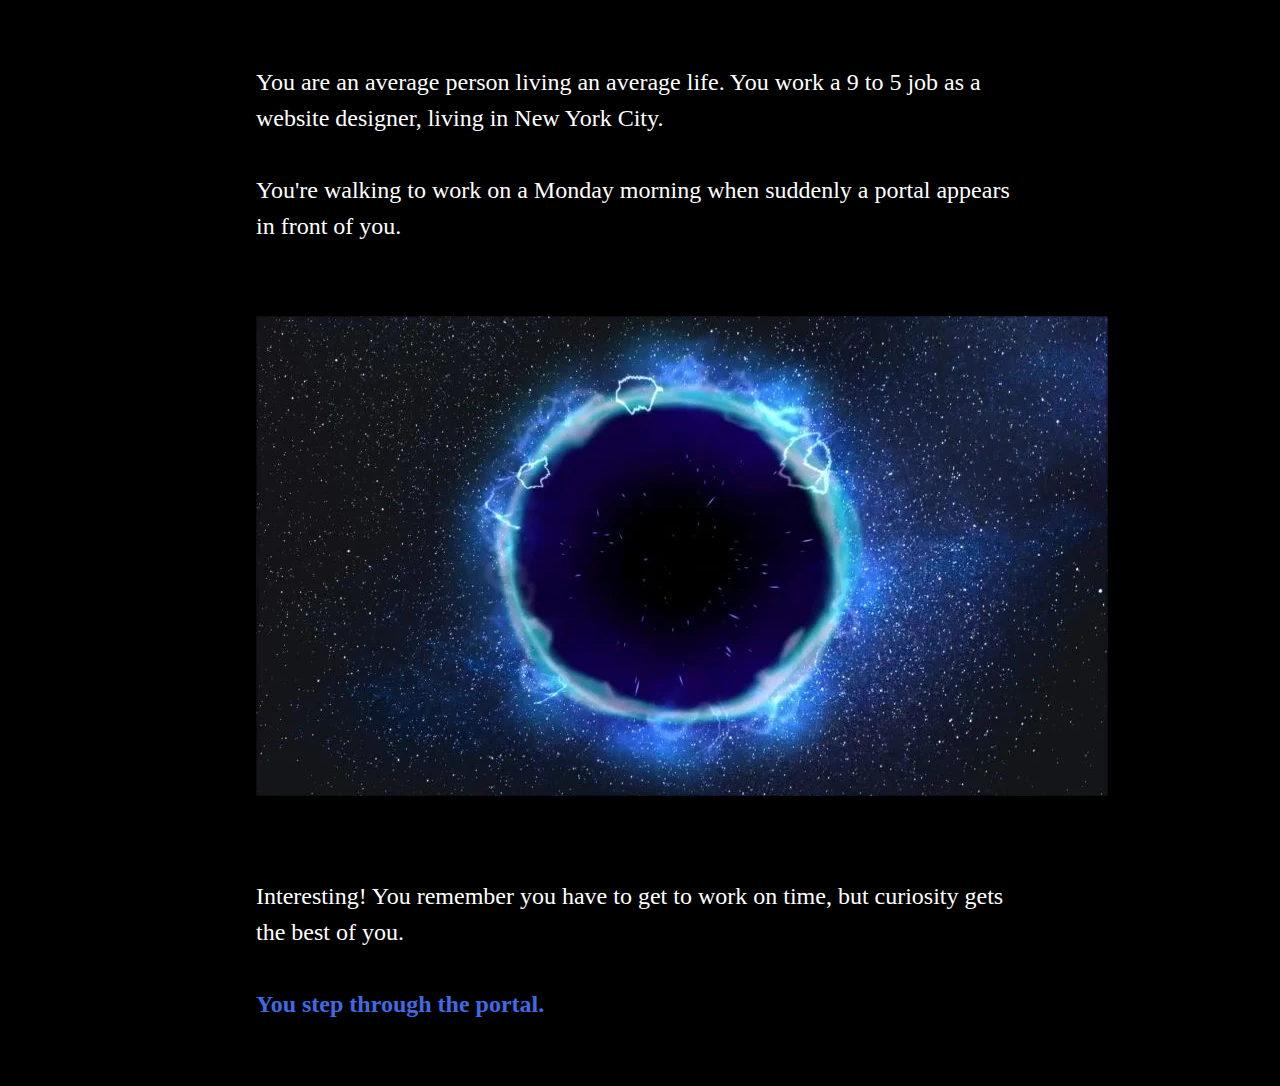
<file: kiran_garcha_multiverse.html>
<!DOCTYPE html>
<html>
<head>
<meta charset="utf-8">
<title>kiran_garcha_multiverse</title>
<style title="Twine CSS">@-webkit-keyframes appear{0%{opacity:0}to{opacity:1}}@keyframes appear{0%{opacity:0}to{opacity:1}}@-webkit-keyframes fade-in-out{0%,to{opacity:0}50%{opacity:1}}@keyframes fade-in-out{0%,to{opacity:0}50%{opacity:1}}@-webkit-keyframes rumble{50%{-webkit-transform:translateY(-0.2em);transform:translateY(-0.2em)}}@keyframes rumble{50%{-webkit-transform:translateY(-0.2em);transform:translateY(-0.2em)}}@-webkit-keyframes shudder{50%{-webkit-transform:translateX(0.2em);transform:translateX(0.2em)}}@keyframes shudder{50%{-webkit-transform:translateX(0.2em);transform:translateX(0.2em)}}@-webkit-keyframes box-flash{0%{background-color:white;color:white}}@keyframes box-flash{0%{background-color:white;color:white}}@-webkit-keyframes pulse{0%{-webkit-transform:scale(0, 0);transform:scale(0, 0)}20%{-webkit-transform:scale(1.2, 1.2);transform:scale(1.2, 1.2)}40%{-webkit-transform:scale(0.9, 0.9);transform:scale(0.9, 0.9)}60%{-webkit-transform:scale(1.05, 1.05);transform:scale(1.05, 1.05)}80%{-webkit-transform:scale(0.925, 0.925);transform:scale(0.925, 0.925)}to{-webkit-transform:scale(1, 1);transform:scale(1, 1)}}@keyframes pulse{0%{-webkit-transform:scale(0, 0);transform:scale(0, 0)}20%{-webkit-transform:scale(1.2, 1.2);transform:scale(1.2, 1.2)}40%{-webkit-transform:scale(0.9, 0.9);transform:scale(0.9, 0.9)}60%{-webkit-transform:scale(1.05, 1.05);transform:scale(1.05, 1.05)}80%{-webkit-transform:scale(0.925, 0.925);transform:scale(0.925, 0.925)}to{-webkit-transform:scale(1, 1);transform:scale(1, 1)}}@-webkit-keyframes shudder-in{0%, to{-webkit-transform:translateX(0em);transform:translateX(0em)}5%, 25%, 45%{-webkit-transform:translateX(-1em);transform:translateX(-1em)}15%, 35%, 55%{-webkit-transform:translateX(1em);transform:translateX(1em)}65%{-webkit-transform:translateX(-0.6em);transform:translateX(-0.6em)}75%{-webkit-transform:translateX(0.6em);transform:translateX(0.6em)}85%{-webkit-transform:translateX(-0.2em);transform:translateX(-0.2em)}95%{-webkit-transform:translateX(0.2em);transform:translateX(0.2em)}}@keyframes shudder-in{0%, to{-webkit-transform:translateX(0em);transform:translateX(0em)}5%, 25%, 45%{-webkit-transform:translateX(-1em);transform:translateX(-1em)}15%, 35%, 55%{-webkit-transform:translateX(1em);transform:translateX(1em)}65%{-webkit-transform:translateX(-0.6em);transform:translateX(-0.6em)}75%{-webkit-transform:translateX(0.6em);transform:translateX(0.6em)}85%{-webkit-transform:translateX(-0.2em);transform:translateX(-0.2em)}95%{-webkit-transform:translateX(0.2em);transform:translateX(0.2em)}}.debug-mode tw-expression[type=hookref]{background-color:rgba(115,123,140,0.15)}.debug-mode tw-expression[type=hookref]::after{font-size:0.8rem;padding-left:0.2rem;padding-right:0.2rem;vertical-align:top;content:"?" attr(name)}.debug-mode tw-expression[type=variable]{background-color:rgba(140,128,115,0.15)}.debug-mode tw-expression[type=variable]::after{font-size:0.8rem;padding-left:0.2rem;padding-right:0.2rem;vertical-align:top;content:"$" attr(name)}.debug-mode tw-expression[type=tempVariable]{background-color:rgba(140,128,115,0.15)}.debug-mode tw-expression[type=tempVariable]::after{font-size:0.8rem;padding-left:0.2rem;padding-right:0.2rem;vertical-align:top;content:"_" attr(name)}.debug-mode tw-expression[type=macro]:nth-of-type(4n+0){background-color:rgba(136,153,102,0.15)}.debug-mode tw-expression[type=macro]:nth-of-type(2n+1){background-color:rgba(102,153,102,0.15)}.debug-mode tw-expression[type=macro]:nth-of-type(4n+2){background-color:rgba(102,153,136,0.15)}.debug-mode tw-expression[type=macro][name="display"]{background-color:rgba(0,170,255,0.1) !important}.debug-mode tw-expression[type=macro][name="if"],.debug-mode tw-expression[type=macro][name="if"]+tw-hook:not([name]),.debug-mode tw-expression[type=macro][name="unless"],.debug-mode tw-expression[type=macro][name="unless"]+tw-hook:not([name]),.debug-mode tw-expression[type=macro][name="elseif"],.debug-mode tw-expression[type=macro][name="elseif"]+tw-hook:not([name]),.debug-mode tw-expression[type=macro][name="else"],.debug-mode tw-expression[type=macro][name="else"]+tw-hook:not([name]){background-color:rgba(0,255,0,0.1) !important}.debug-mode tw-expression[type=macro].false{background-color:rgba(255,0,0,0.2) !important}.debug-mode tw-expression[type=macro].false+tw-hook:not([name]){display:none}.debug-mode tw-expression[type=macro][name="a"],.debug-mode tw-expression[type=macro][name="array"],.debug-mode tw-expression[type=macro][name="datamap"],.debug-mode tw-expression[type=macro][name="dataset"],.debug-mode tw-expression[type=macro][name="colour"],.debug-mode tw-expression[type=macro][name="color"],.debug-mode tw-expression[type=macro][name="num"],.debug-mode tw-expression[type=macro][name="number"],.debug-mode tw-expression[type=macro][name="text"],.debug-mode tw-expression[type=macro][name="print"]{background-color:rgba(255,255,0,0.2) !important}.debug-mode tw-expression[type=macro][name="put"],.debug-mode tw-expression[type=macro][name="set"]{background-color:rgba(255,128,0,0.2) !important}.debug-mode tw-expression[type=macro][name="script"]{background-color:rgba(255,191,0,0.2) !important}.debug-mode tw-expression[type=macro][name="style"]{background-color:rgba(185,198,198,0.2) !important}.debug-mode tw-expression[type=macro][name^="link"],.debug-mode tw-expression[type=macro][name^="click"],.debug-mode tw-expression[type=macro][name^="mouseover"],.debug-mode tw-expression[type=macro][name^="mouseout"]{background-color:rgba(128,223,32,0.2) !important}.debug-mode tw-expression[type=macro][name^="replace"],.debug-mode tw-expression[type=macro][name^="prepend"],.debug-mode tw-expression[type=macro][name^="append"],.debug-mode tw-expression[type=macro][name^="remove"]{background-color:rgba(223,96,32,0.2) !important}.debug-mode tw-expression[type=macro][name="live"]{background-color:rgba(32,96,223,0.2) !important}.debug-mode tw-expression[type=macro]::before{content:"(" attr(name) ":)";padding:0 0.5rem;font-size:1rem;vertical-align:middle;line-height:normal;background-color:inherit;border:1px solid rgba(255,255,255,0.5)}.debug-mode tw-hook{background-color:rgba(0,85,255,0.1) !important}.debug-mode tw-hook::before{font-size:0.8rem;padding-left:0.2rem;padding-right:0.2rem;vertical-align:top;content:"["}.debug-mode tw-hook::after{font-size:0.8rem;padding-left:0.2rem;padding-right:0.2rem;vertical-align:top;content:"]"}.debug-mode tw-hook[name]::after{font-size:0.8rem;padding-left:0.2rem;padding-right:0.2rem;vertical-align:top;content:"]<" attr(name) "|"}.debug-mode tw-pseudo-hook{background-color:rgba(255,170,0,0.1) !important}.debug-mode tw-collapsed::before{font-size:0.8rem;padding-left:0.2rem;padding-right:0.2rem;vertical-align:top;content:"{"}.debug-mode tw-collapsed::after{font-size:0.8rem;padding-left:0.2rem;padding-right:0.2rem;vertical-align:top;content:"}"}.debug-mode tw-verbatim::before,.debug-mode tw-verbatim::after{font-size:0.8rem;padding-left:0.2rem;padding-right:0.2rem;vertical-align:top;content:"`"}.debug-mode tw-align[style*="text-align: center"]{background:linear-gradient(to right, rgba(255,204,189,0) 0%, rgba(255,204,189,0.25) 50%, rgba(255,204,189,0) 100%)}.debug-mode tw-align[style*="text-align: left"]{background:linear-gradient(to right, rgba(255,204,189,0.25) 0%, rgba(255,204,189,0) 100%)}.debug-mode tw-align[style*="text-align: right"]{background:linear-gradient(to right, rgba(255,204,189,0) 0%, rgba(255,204,189,0.25) 100%)}.debug-mode tw-column{background-color:rgba(189,228,255,0.2)}.debug-mode tw-enchantment{animation:enchantment 0.5s infinite;-webkit-animation:enchantment 0.5s infinite;border:1px solid}.debug-mode tw-link::after,.debug-mode tw-broken-link::after{font-size:0.8rem;padding-left:0.2rem;padding-right:0.2rem;vertical-align:top;content:attr(passage-name)}.debug-mode tw-include{background-color:rgba(204,128,51,0.1)}.debug-mode tw-include::before{font-size:0.8rem;padding-left:0.2rem;padding-right:0.2rem;vertical-align:top;content:attr(type) ' "' attr(title) '"'}@keyframes enchantment{0%,to{border-color:#ffb366}50%{border-color:#6fc}}@-webkit-keyframes enchantment{0%,to{border-color:#ffb366}50%{border-color:#6fc}}tw-debugger{position:fixed;box-sizing:border-box;bottom:0;right:0;z-index:999999;min-width:10em;min-height:1em;padding:1em;font-size:1.25em;font-family:sans-serif;border-left:solid #000 2px;border-top:solid #000 2px;border-top-left-radius:.5em;background:#fff;opacity:1}tw-debugger select{margin-right:1em;width:12em}tw-debugger button{border-radius:3px;border:solid #999 1px;margin:auto 4px;background-color:#fff;font-size:inherit}tw-debugger button.enabled{background-color:#eee;box-shadow:inset #ddd 3px 5px 0.5em}tw-debugger .variables{display:-webkit-box;display:-webkit-flex;display:-moz-flex;display:-ms-flexbox;display:flex;-webkit-box-direction:normal;-webkit-box-orient:vertical;-webkit-flex-direction:column;-moz-flex-direction:column;-ms-flex-direction:column;flex-direction:column;position:absolute;bottom:100%;left:-2px;right:0;padding:1em;max-height:40vh;overflow-y:scroll;overflow-x:hidden;z-index:999998;background:#fff;border:inherit;border-top-left-radius:.5em;border-bottom-left-radius:.5em;font-size:0.8em}tw-debugger .variables:empty,tw-debugger .variables[hidden]{display:none}tw-debugger .variables .variable-row{display:-webkit-box;display:-webkit-flex;display:-moz-flex;display:-ms-flexbox;display:flex;-webkit-box-direction:normal;-webkit-box-orient:horizontal;-webkit-flex-direction:row;-moz-flex-direction:row;-ms-flex-direction:row;flex-direction:row;flex-shrink:0}tw-debugger .variables .variable-row:nth-child(2n){background:#EEE}tw-debugger .variables .variable-name{display:inline-block;width:50%}tw-debugger .variables .variable-name::before{content:"$"}tw-debugger .variables .variable-name.temporary::before{content:"_"}tw-debugger .variables .variable-name .temporary-variable-scope{opacity:0.8;font-size:0.75em}tw-debugger .variables .variable-name .temporary-variable-scope::before{content:" in "}tw-debugger .variables .variable-value{display:inline-block;width:50%}tw-link,.link,tw-icon,.enchantment-clickblock{cursor:pointer}tw-link,.enchantment-link{color:#4169E1;font-weight:bold;text-decoration:none;transition:color 0.2s ease-in-out}tw-enchantment[style^="color"] tw-link:not(:hover),tw-enchantment[style*=" color"] tw-link:not(:hover),tw-enchantment[style^="color"] .enchantment-link:not(:hover),tw-enchantment[style*=" color"] .enchantment-link:not(:hover){color:inherit}tw-link:hover,.enchantment-link:hover{color:#00bfff}tw-link:active,.enchantment-link:active{color:#DD4B39}.visited{color:#6941e1}tw-enchantment[style^="color"] .visited:not(:hover),tw-enchantment[style*=" color"] .visited:not(:hover){color:inherit}.visited:hover{color:#E3E}tw-broken-link{color:#993333;border-bottom:2px solid #993333;cursor:not-allowed}tw-enchantment[style^="color"] tw-broken-link:not(:hover),tw-enchantment[style*=" color"] tw-broken-link:not(:hover){color:inherit}.enchantment-mouseover{border-bottom:1px dashed #666}.enchantment-mouseout{border:rgba(64,149,191,0.25) 1px solid}.enchantment-mouseout:hover{background-color:rgba(64,149,191,0.25);border:transparent 1px solid;border-radius:0.2em}.enchantment-clickblock{box-shadow:inset 0 0 0 0.5vmax;display:block;color:rgba(65,105,225,0.5);transition:color 0.2s ease-in-out}.enchantment-clickblock:hover{color:rgba(0,191,255,0.5)}.enchantment-clickblock:active{color:rgba(222,78,59,0.5)}html{margin:0;height:100%;overflow-x:hidden}*,:before,:after{position:relative;box-sizing:inherit}body{margin:0;height:100%}tw-storydata{display:none}tw-story{display:-webkit-box;display:-webkit-flex;display:-moz-flex;display:-ms-flexbox;display:flex;-webkit-box-direction:normal;-webkit-box-orient:vertical;-webkit-flex-direction:column;-moz-flex-direction:column;-ms-flex-direction:column;flex-direction:column;font:100% Georgia, serif;box-sizing:border-box;width:100%;min-height:100%;font-size:1.5em;line-height:1.5em;padding:5% 20%;margin:0;background-color:#000;color:#fff}tw-passage{display:block}br+br{display:block;height:0;margin:0.8ex 0}tw-sidebar{left:-5em;width:3em;position:absolute;text-align:center;display:block}tw-icon{display:block;margin:0.5em 0;opacity:0.1;font-size:2.75em}tw-icon:hover{opacity:0.3}tw-hook:empty,tw-expression:empty{display:none}tw-error{display:inline-block;border-radius:0.2em;padding:0.2em;font-size:1rem;cursor:help}tw-error.error{background-color:rgba(223,58,190,0.4);color:#fff}tw-error.warning{background-color:rgba(223,140,58,0.4);color:#fff;display:none}.debug-mode tw-error.warning{display:inline}tw-error-explanation{display:block;font-size:0.8rem;line-height:1rem}tw-error-explanation-button{cursor:pointer;line-height:0em;border-radius:1px;border:1px solid black;font-size:0.8rem;margin:0 0.4rem;opacity:0.5}tw-error-explanation-button .folddown-arrowhead{display:inline-block}tw-notifier{border-radius:0.2em;padding:0.2em;font-size:1rem;background-color:rgba(223,182,58,0.4);display:none}.debug-mode tw-notifier{display:inline}tw-notifier::before{content:attr(message)}tw-colour{border:1px solid black;display:inline-block;width:1em;height:1em}h1{font-size:3em}h2{font-size:2.25em}h3{font-size:1.75em}h1,h2,h3,h4,h5,h6{line-height:1em;margin:0.3em 0 0.6em 0}pre{font-size:1rem}small{font-size:70%}big{font-size:120%}mark{color:rgba(0,0,0,0.6);background-color:#ff9}ins{color:rgba(0,0,0,0.6);background-color:rgba(255,242,204,0.5);border-radius:0.5em;box-shadow:0em 0em 0.2em #ffe699;text-decoration:none}center{text-align:center;margin:0 auto;width:60%}blink{text-decoration:none;animation:fade-in-out 1s steps(1, end) infinite alternate;-webkit-animation:fade-in-out 1s steps(1, end) infinite alternate}tw-align{display:block}tw-columns{display:-webkit-box;display:-webkit-flex;display:-moz-flex;display:-ms-flexbox;display:flex;-webkit-box-direction:normal;-webkit-box-orient:horizontal;-webkit-flex-direction:row;-moz-flex-direction:row;-ms-flex-direction:row;flex-direction:row;-webkit-box-pack:justify;-ms-flex-pack:justify;-webkit-justify-content:space-between;-moz-justify-content:space-between;justify-content:space-between}tw-outline{color:white;text-shadow:-1px -1px 0 #000, 1px -1px 0 #000, -1px 1px 0 #000, 1px 1px 0 #000}tw-shadow{text-shadow:0.08em 0.08em 0.08em #000}tw-emboss{text-shadow:0.08em 0.08em 0em #000;color:white}tw-condense{letter-spacing:-0.08em}tw-expand{letter-spacing:0.1em}tw-blur{color:transparent;text-shadow:0em 0em 0.08em #000}tw-blurrier{color:transparent;text-shadow:0em 0em 0.2em #000}tw-blurrier::selection{background-color:transparent;color:transparent}tw-blurrier::-moz-selection{background-color:transparent;color:transparent}tw-smear{color:transparent;text-shadow:0em 0em 0.02em rgba(0,0,0,0.75),-0.2em 0em 0.5em rgba(0,0,0,0.5),0.2em 0em 0.5em rgba(0,0,0,0.5)}tw-mirror{display:inline-block;transform:scaleX(-1);-webkit-transform:scaleX(-1)}tw-upside-down{display:inline-block;transform:scaleY(-1);-webkit-transform:scaleY(-1)}tw-fade-in-out{text-decoration:none;animation:fade-in-out 2s ease-in-out infinite alternate;-webkit-animation:fade-in-out 2s ease-in-out infinite alternate}tw-rumble{-webkit-animation:rumble linear 0.1s 0s infinite;animation:rumble linear 0.1s 0s infinite;display:inline-block}tw-shudder{-webkit-animation:shudder linear 0.1s 0s infinite;animation:shudder linear 0.1s 0s infinite;display:inline-block}tw-shudder-in{animation:shudder-in 1s ease-out;-webkit-animation:shudder-in 1s ease-out}.transition-in{-webkit-animation:appear 0ms step-start;animation:appear 0ms step-start}.transition-out{-webkit-animation:appear 0ms step-end;animation:appear 0ms step-end}[data-t8n^=fade-in].transition-in{-webkit-animation:appear .8s;animation:appear .8s}[data-t8n^=fade-in].transition-out{display:none}[data-t8n^=dissolve].transition-in{-webkit-animation:appear .8s;animation:appear .8s}[data-t8n^=dissolve].transition-out{-webkit-animation:appear .8s reverse;animation:appear .8s reverse}[data-t8n^=shudder-in].transition-in,.transition-in[data-t8n^=shudder]{display:inline-block;-webkit-animation:shudder-in .8s;animation:shudder-in .8s}[data-t8n^=shudder-out].transition-out,.transition-out[data-t8n^=shudder]{display:inline-block;-webkit-animation:shudder-out .8s;animation:shudder-out .8s}[data-t8n^=boxflash].transition-in{-webkit-animation:box-flash .8s;animation:box-flash .8s}[data-t8n^=pulse].transition-in{-webkit-animation:pulse .8s;animation:pulse .8s;display:inline-block}[data-t8n^=pulse].transition-out{-webkit-animation:pulse .8s reverse;animation:pulse .8s reverse;display:inline-block}[data-t8n$=fast]{animation-duration:.4s;-webkit-animation-duration:.4s}[data-t8n$=slow]{animation-duration:1.6s;-webkit-animation-duration:1.6s}
</style>
</head>

<body>

<tw-story></tw-story>

<tw-storydata name="kiran_garcha_multiverse" startnode="1" creator="Twine" creator-version="2.3.16" ifid="A08AEE4E-30E0-4B7E-8DFA-7DA0873571AE" zoom="1" format="Harlowe" format-version="2.1.0" options="" hidden><style role="stylesheet" id="twine-user-stylesheet" type="text/twine-css">tw-sidebar{
  display: none;
}</style><script role="script" id="twine-user-script" type="text/twine-javascript"></script><tw-passagedata pid="1" name="Start" tags="" position="517,53" size="200,100">You are an average person living an average life. You work a 9 to 5 job as a website designer, living in New York City.

You&#39;re walking to work on a Monday morning when suddenly a portal appears in front of you. 

&lt;div id=&quot;pic1&quot;&gt;
&lt;img src=&quot;https://cloebuster.github.io/graphics/portal.jpg&quot;&gt;
&lt;/div&gt;

Interesting! You remember you have to get to work on time, but curiosity gets the best of you.

[[You step through the portal.|Multiverse Motherboard]]</tw-passagedata><tw-passagedata pid="2" name="Multiverse Motherboard" tags="" position="515,204" size="200,100">You step out of where you previously were and into a black room with a white desk. 

Around the desk there are many floating mutlicolored balls shining bright. Some are bigger than others, some smaller. 

&lt;div id=&quot;pic2&quot;&gt;
&lt;img src=&quot;https://cloebuster.github.io/graphics/multiverse.jpeg&quot;&gt;
&lt;/div&gt;


You go towards the desk. On it is a piece of paper. You read it. 

It says the following:

&quot;Welcome to the Multiverse Motherboard! This is a place where you can view all of your alternate universes in one space. Alternate universes are dimensions where different versions of you exist. Want to explore?&quot;

[[Yes]]
[[No]]</tw-passagedata><tw-passagedata pid="3" name="Portal 1 - Criminal!You" tags="" position="83,667" size="200,100">You step through the portal. 

Before you can even register where you are, you feel the barrel of a gun against your head. You freeze. 

&quot;Don&#39;t move.&quot; a voice says.

Your eyes start to register the surroundings around you. There&#39;s a man shrouded in shadow to your right, holding the gun.

You see something in front of you.

It&#39;s you. With another person. 

&lt;div id=&quot;pic4&quot;&gt;
&lt;img src=&quot;https://cloebuster.github.io/graphics/mafia_you.png&quot;&gt;
&lt;/div&gt;

It looks like you&#39;re in the 1940s.

[[More.|more mafia you]]</tw-passagedata><tw-passagedata pid="4" name="Portal 2 - Superhero!You" tags="" position="311,667" size="200,100">You step through the portal.

You take in your new surroundings. You&#39;re in NYC. 

But something&#39;s different.

A huge chunk of a building falls next to you. There&#39;s people screaming everywhere and running from something. 

That&#39;s when you see it. 

A huge fight between Superhero!You, donned in a red cape, and a jacked man in a purple cape. 

&lt;div id=&quot;pic6&quot;&gt;
&lt;img src=&quot;https://cloebuster.github.io/graphics/superhero_you.png&quot;&gt;
&lt;/div&gt;

Nope. Nope nope nope. You are not dying today. 

You want to leave immediately.

A portal opens up in front of you. 

&lt;div id=&quot;pic7&quot;&gt;
&lt;img src=&quot;https://cloebuster.github.io/graphics/portal.jpg&quot;&gt;
&lt;/div&gt;

[[Run through portal.|grey limbo room]]</tw-passagedata><tw-passagedata pid="5" name="Portal 4 - Celebrity!You" tags="" position="773,664" size="200,100">You step through the portal.

You take in your new surroundings. You&#39;re at the Met Gala. There&#39;s lights flashing from all different directions. 

Then you see yourself. In a dress, on the red carpet, with Ryan Reynolds by your side. 

&lt;div id=&quot;pic8&quot;&gt;
&lt;img src=&quot;https://cloebuster.github.io/graphics/celebrity_you.png&quot;&gt;
&lt;/div&gt;


There&#39;s photographers yelling your name, hoping to snap the perfect photo of you and Ryan.

You go to a security guard on the side of the red carpet, and you tap on his shoulder. He turns to look at you and he looks //baffled//. He looks at Celebrity!You on the red carpet, then back at you, next to him.

You quickly make up an excuse for why there are two of you. &quot;I&#39;m just their twin. I&#39;ve been in a coma in the hospital since I was five. I just woke up and um, what is my twin famous for again?&quot;

The security guard looks at you in confusion. &quot;You, I mean they, they&#39;re uh, have you seen the new movie Star Wars? They play the lead person.&quot;

Oh my God. An alternate universe where you&#39;re a movie star?! That must be nice. 

Before you can say another word, a portal opens up.

&lt;div id=&quot;pic9&quot;&gt;
&lt;img src=&quot;https://cloebuster.github.io/graphics/portal.jpg&quot;&gt;
&lt;/div&gt;

[[You go through the portal.|grey limbo room]]</tw-passagedata><tw-passagedata pid="6" name="Portal 3 - GodBunny!You" tags="" position="539,664" size="200,100">You step through the portal.

You take in your new surroundings. You&#39;re in someone&#39;s backyard. There&#39;s no fence. The grass is very green and there&#39;s also a garden full of plants.

There&#39;s a bunny grazing in the garden. Nothing unusual. 

But where are you? And where is your alternate universe self?

Wait a minute....

&lt;br&gt;
&lt;br&gt;
&lt;br&gt;
&lt;br&gt;
&lt;br&gt;
&lt;br&gt;
&lt;br&gt;
&lt;br&gt;
&lt;br&gt;
&lt;br&gt;
&lt;br&gt;
&lt;br&gt;
&lt;br&gt;
&lt;br&gt;
&lt;br&gt;
&lt;br&gt;
&lt;br&gt;
&lt;br&gt;
&lt;br&gt;
&lt;br&gt;
&lt;br&gt;
&lt;br&gt;

Are you the bunny?!

[[More.|more GodBunny!You]]</tw-passagedata><tw-passagedata pid="7" name="Yes" tags="" position="480,340" size="100,100">&quot;Great! Tap the desk 2 times to pull up your portals.&quot;

(set: $tap to 0)

[[Start.|tap script]]</tw-passagedata><tw-passagedata pid="8" name="No" tags="" position="808,342" size="100,100">&quot;Too bad! You&#39;re going to explore whether you like it or not!&quot;

[[Fine, I will explore.|Yes]]
[[No, you can&#39;t make me.|No]]</tw-passagedata><tw-passagedata pid="9" name="tap script" tags="" position="467,488" size="100,100">You have tapped $tap times. 

(set: $tap to $tap +1)

{
(if: $tap&lt;3)[Keep tapping!]

(else-if: $tap&gt;=3)[

&lt;div id=&quot;pic3&quot;&gt;
&lt;img src=&quot;https://cloebuster.github.io/graphics/portals.jpeg&quot;&gt;
&lt;/div&gt;

&lt;br&gt;
&lt;br&gt;
4 portals appear in front of you. Which one will you go through?
&lt;br&gt;
&lt;br&gt;
[[Portal 1|Portal 1 - Criminal!You]]
&lt;br&gt;
[[Portal 2|Portal 2 - Superhero!You]]
&lt;br&gt;
[[Portal 3|Portal 3 - GodBunny!You]]
&lt;br&gt;
[[Portal 4|Portal 4 - Celebrity!You]]]
&lt;br&gt;
}

[[Tap desk.|tap script]]</tw-passagedata><tw-passagedata pid="10" name="Run." tags="" position="513,923" size="100,100">You try to run, but are paralyzed by some outside force. 

GodBunny!You: &quot;Do not fear. I simply wish to talk.&quot;

You have no choice.

[[Talk to GodBunny!You.|Talk to GodBunny!You.]]</tw-passagedata><tw-passagedata pid="11" name="Talk to GodBunny!You." tags="" position="650,925" size="100,100">You decide to talk to GodBunny!You.

You: &quot;Um... hi?&quot;

GodBunny!You: &quot;Hello. I have a task for you.&quot;

You: &quot;Uh, okay? I&#39;ve kind of got questions I want you to answer first though...&quot;

GodBunny!You: &quot;All answers will come to you when you die. Do not worry.&quot;

You: &quot;.....I don&#39;t know how to respond to that.&quot;

GodBunny!You: &quot;Do not feel the need to. The task is simple: scratch this itch on my back that I cannot reach. This is why you were summoned to the Multiverse Motherboard, and ultimately to me.&quot;

You: &quot;Can I please just go back to my universe?&quot;

GodBunny!You: &quot;Scratch the itch. Now. Please. I don&#39;t have hands.&quot;

[[Scratch the itch.]]
OR
[[Do nothing.]]</tw-passagedata><tw-passagedata pid="12" name="more GodBunny!You" tags="" position="574,788" size="100,100">You take a look back at the bunny. It looks at you.

Then it telepathically sends a message into your head saying &quot;Hello, me from another universe. I am God and welcome to the Garden of Eden. I have been waiting for you.&quot;

What the hell?

&lt;div id=&quot;pic10&quot;&gt;
&lt;img src=&quot;https://cloebuster.github.io/graphics/bunny_you.jpeg&quot;&gt;
&lt;/div&gt;


[[Run.]]
OR
[[Talk to GodBunny!You.]]</tw-passagedata><tw-passagedata pid="13" name="Scratch the itch." tags="" position="432,1063" size="100,100">You decide to scratch GodBunny!You&#39;s itch. 

GodBunny!You: &quot;Thank you. As a gift, you may stay in this Garden of Eden or go back to the Multiverse Motherboard. What shall you choose?&quot;

[[Stay.]]
OR
[[Go back to the Multiverse Motherboard.|Multiverse Motherboard]]</tw-passagedata><tw-passagedata pid="14" name="Do nothing." tags="" position="708,1081" size="100,100">You decide to do nothing. 

GodBunny!You: &quot;If you do not scratch my itch, you will perish.&quot;

[[Perish.]]
OR
[[Scratch the itch.]]</tw-passagedata><tw-passagedata pid="15" name="Perish." tags="" position="707,1231" size="100,100">&lt;div id=&quot;pic14&quot;&gt;
&lt;img src=&quot;https://cloebuster.github.io/graphics/skull.png&quot;&gt;
&lt;/div&gt;

You died.

But answers that you were asking for finally came to you! So... that&#39;s a plus.

THE END.</tw-passagedata><tw-passagedata pid="16" name="Stay." tags="" position="555,1230" size="100,100">You decide to stay. And live with GodBunny!You forever. 

&lt;div id=&quot;pic13&quot;&gt;
&lt;img src=&quot;https://cloebuster.github.io/graphics/also_god.jpeg&quot;&gt;
&lt;/div&gt;

THE END.</tw-passagedata><tw-passagedata pid="17" name="grey limbo room" tags="" position="1029,770" size="100,100">You step out of the portal.

You&#39;re in a different room now. It&#39;s grey and empty.

&lt;div id=&quot;pic11&quot;&gt;
&lt;img src=&quot;https://cloebuster.github.io/graphics/grey_empty_room.png&quot;&gt;
&lt;/div&gt;

A piece of paper is on the floor. You pick it up and read it. 

&quot;This is the limbo dimension. The limbo dimension is a space between alternate universes. You are being redirected. Please go to the Multiverse Motherboard and into Portal 3.&quot;

A portal opens up in front of you.

&lt;div id=&quot;pic12&quot;&gt;
&lt;img src=&quot;https://cloebuster.github.io/graphics/portal.jpg&quot;&gt;
&lt;/div&gt;

Go to [[Multiverse Motherboard]].</tw-passagedata><tw-passagedata pid="18" name="more mafia you" tags="" position="101,899" size="100,100">MafiaBoss!You starts to speak in a glossy voice.

MafiaBoss!You: &quot;Well, isn&#39;t this a nice surprise? Where did you come from, dear?&quot;

You: &quot;Please don&#39;t hurt me.&quot;

MafiaBoss!You: &quot;Now why would I do that? Bit counterintuitive, isn&#39;t it? No. You&#39;ll tell me how to open that shiny thing you just came out of and we&#39;ll be on our way.&quot;

You: &quot;I don&#39;t know how it opened.&quot;

MafiaBoss!You gets up from the chair. They walk towards you. And they swiftly slap you across the face. 

MafiaBoss!You: &quot;Don&#39;t lie to me. That gun against your head is very much loaded.&quot;

The man shrouded in shadow cocks the gun. 

MafiaBoss!You: &quot;Let&#39;s try this again. How do you open one?&quot;

Before you can respond, MafiaBoss!You suddenly collapses, along with the two other men in the room. A portal opens up in front of you. 

&lt;div id=&quot;pic5&quot;&gt;
&lt;img src=&quot;https://cloebuster.github.io/graphics/portal.jpg&quot;&gt;
&lt;/div&gt;

[[Run through the portal.|grey limbo room]]</tw-passagedata></tw-storydata>

<script title="Twine engine code" data-main="harlowe">"use strict";function _defineProperty(e,t,n){return t in e?Object.defineProperty(e,t,{value:n,enumerable:!0,configurable:!0,writable:!0}):e[t]=n,e}function _toConsumableArray(e){if(Array.isArray(e)){for(var t=0,n=Array(e.length);t<e.length;t++)n[t]=e[t];return n}return Array.from(e)}var _slicedToArray=function(){function e(e,t){var n=[],r=!0,i=!1,o=void 0;try{for(var a,s=e[Symbol.iterator]();!(r=(a=s.next()).done)&&(n.push(a.value),!t||n.length!==t);r=!0);}catch(e){i=!0,o=e}finally{try{!r&&s.return&&s.return()}finally{if(i)throw o}}return n}return function(t,n){if(Array.isArray(t))return t;if(Symbol.iterator in Object(t))return e(t,n);throw new TypeError("Invalid attempt to destructure non-iterable instance")}}(),_typeof="function"==typeof Symbol&&"symbol"==typeof Symbol.iterator?function(e){return typeof e}:function(e){return e&&"function"==typeof Symbol&&e.constructor===Symbol&&e!==Symbol.prototype?"symbol":typeof e};!function(){/**
 * @license almond 0.3.3 Copyright jQuery Foundation and other contributors.
 * Released under MIT license, http://github.com/requirejs/almond/LICENSE
 */
var requirejs,require,define;!function(e){function t(e,t){return v.call(e,t)}function n(e,t){var n,r,i,o,a,s,u,c,l,f,p,d,h=t&&t.split("/"),m=g.map,y=m&&m["*"]||{};if(e){for(e=e.split("/"),a=e.length-1,g.nodeIdCompat&&w.test(e[a])&&(e[a]=e[a].replace(w,"")),"."===e[0].charAt(0)&&h&&(d=h.slice(0,h.length-1),e=d.concat(e)),l=0;l<e.length;l++)if(p=e[l],"."===p)e.splice(l,1),l-=1;else if(".."===p){if(0===l||1===l&&".."===e[2]||".."===e[l-1])continue;l>0&&(e.splice(l-1,2),l-=2)}e=e.join("/")}if((h||y)&&m){for(n=e.split("/"),l=n.length;l>0;l-=1){if(r=n.slice(0,l).join("/"),h)for(f=h.length;f>0;f-=1)if(i=m[h.slice(0,f).join("/")],i&&(i=i[r])){o=i,s=l;break}if(o)break;!u&&y&&y[r]&&(u=y[r],c=l)}!o&&u&&(o=u,s=c),o&&(n.splice(0,s,o),e=n.join("/"))}return e}function r(t,n){return function(){var r=b.call(arguments,0);return"string"!=typeof r[0]&&1===r.length&&r.push(null),f.apply(e,r.concat([t,n]))}}function i(e){return function(t){return n(t,e)}}function o(e){return function(t){h[e]=t}}function a(n){if(t(m,n)){var r=m[n];delete m[n],y[n]=!0,l.apply(e,r)}if(!t(h,n)&&!t(y,n))throw new Error("No "+n);return h[n]}function s(e){var t,n=e?e.indexOf("!"):-1;return n>-1&&(t=e.substring(0,n),e=e.substring(n+1,e.length)),[t,e]}function u(e){return e?s(e):[]}function c(e){return function(){return g&&g.config&&g.config[e]||{}}}var l,f,p,d,h={},m={},g={},y={},v=Object.prototype.hasOwnProperty,b=[].slice,w=/\.js$/;p=function(e,t){var r,o=s(e),u=o[0],c=t[1];return e=o[1],u&&(u=n(u,c),r=a(u)),u?e=r&&r.normalize?r.normalize(e,i(c)):n(e,c):(e=n(e,c),o=s(e),u=o[0],e=o[1],u&&(r=a(u))),{f:u?u+"!"+e:e,n:e,pr:u,p:r}},d={require:function(e){return r(e)},exports:function(e){var t=h[e];return"undefined"!=typeof t?t:h[e]={}},module:function(e){return{id:e,uri:"",exports:h[e],config:c(e)}}},l=function(n,i,s,c){var l,f,g,v,b,w,x,T=[],S="undefined"==typeof s?"undefined":_typeof(s);if(c=c||n,w=u(c),"undefined"===S||"function"===S){for(i=!i.length&&s.length?["require","exports","module"]:i,b=0;b<i.length;b+=1)if(v=p(i[b],w),f=v.f,"require"===f)T[b]=d.require(n);else if("exports"===f)T[b]=d.exports(n),x=!0;else if("module"===f)l=T[b]=d.module(n);else if(t(h,f)||t(m,f)||t(y,f))T[b]=a(f);else{if(!v.p)throw new Error(n+" missing "+f);v.p.load(v.n,r(c,!0),o(f),{}),T[b]=h[f]}g=s?s.apply(h[n],T):void 0,n&&(l&&l.exports!==e&&l.exports!==h[n]?h[n]=l.exports:g===e&&x||(h[n]=g))}else n&&(h[n]=s)},requirejs=require=f=function(t,n,r,i,o){if("string"==typeof t)return d[t]?d[t](n):a(p(t,u(n)).f);if(!t.splice){if(g=t,g.deps&&f(g.deps,g.callback),!n)return;n.splice?(t=n,n=r,r=null):t=e}return n=n||function(){},"function"==typeof r&&(r=i,i=o),i?l(e,t,n,r):setTimeout(function(){l(e,t,n,r)},4),f},f.config=function(e){return f(e)},requirejs._defined=h,define=function(e,n,r){if("string"!=typeof e)throw new Error("See almond README: incorrect module build, no module name");n.splice||(r=n,n=[]),t(h,e)||t(m,e)||(m[e]=[e,n,r])},define.amd={jQuery:!0}}(),define("almond",function(){}),function(e,t){"object"===("undefined"==typeof module?"undefined":_typeof(module))&&"object"===_typeof(module.exports)?module.exports=e.document?t(e,!0):function(e){if(!e.document)throw new Error("jQuery requires a window with a document");return t(e)}:t(e)}("undefined"!=typeof window?window:this,function(e,t){function n(e,t){t=t||te;var n=t.createElement("script");n.text=e,t.head.appendChild(n).parentNode.removeChild(n)}function r(e){var t=!!e&&"length"in e&&e.length,n=he.type(e);return"function"===n||he.isWindow(e)?!1:"array"===n||0===t||"number"==typeof t&&t>0&&t-1 in e}function i(e,t,n){return he.isFunction(t)?he.grep(e,function(e,r){return!!t.call(e,r,e)!==n}):t.nodeType?he.grep(e,function(e){return e===t!==n}):"string"!=typeof t?he.grep(e,function(e){return ae.call(t,e)>-1!==n}):Oe.test(t)?he.filter(t,e,n):(t=he.filter(t,e),he.grep(e,function(e){return ae.call(t,e)>-1!==n&&1===e.nodeType}))}function o(e,t){for(;(e=e[t])&&1!==e.nodeType;);return e}function a(e){var t={};return he.each(e.match(Ne)||[],function(e,n){t[n]=!0}),t}function s(e){return e}function u(e){throw e}function c(e,t,n){var r;try{e&&he.isFunction(r=e.promise)?r.call(e).done(t).fail(n):e&&he.isFunction(r=e.then)?r.call(e,t,n):t.call(void 0,e)}catch(e){n.call(void 0,e)}}function l(){te.removeEventListener("DOMContentLoaded",l),e.removeEventListener("load",l),he.ready()}function f(){this.expando=he.expando+f.uid++}function p(e){return"true"===e?!0:"false"===e?!1:"null"===e?null:e===+e+""?+e:De.test(e)?JSON.parse(e):e}function d(e,t,n){var r;if(void 0===n&&1===e.nodeType)if(r="data-"+t.replace(qe,"-$&").toLowerCase(),n=e.getAttribute(r),"string"==typeof n){try{n=p(n)}catch(e){}Fe.set(e,t,n)}else n=void 0;return n}function h(e,t,n,r){var i,o=1,a=20,s=r?function(){return r.cur()}:function(){return he.css(e,t,"")},u=s(),c=n&&n[3]||(he.cssNumber[t]?"":"px"),l=(he.cssNumber[t]||"px"!==c&&+u)&&He.exec(he.css(e,t));if(l&&l[3]!==c){c=c||l[3],n=n||[],l=+u||1;do o=o||".5",l/=o,he.style(e,t,l+c);while(o!==(o=s()/u)&&1!==o&&--a)}return n&&(l=+l||+u||0,i=n[1]?l+(n[1]+1)*n[2]:+n[2],r&&(r.unit=c,r.start=l,r.end=i)),i}function m(e){var t,n=e.ownerDocument,r=e.nodeName,i=We[r];return i?i:(t=n.body.appendChild(n.createElement(r)),i=he.css(t,"display"),t.parentNode.removeChild(t),"none"===i&&(i="block"),We[r]=i,i)}function g(e,t){for(var n,r,i=[],o=0,a=e.length;a>o;o++)r=e[o],r.style&&(n=r.style.display,t?("none"===n&&(i[o]=Le.get(r,"display")||null,i[o]||(r.style.display="")),""===r.style.display&&Be(r)&&(i[o]=m(r))):"none"!==n&&(i[o]="none",Le.set(r,"display",n)));for(o=0;a>o;o++)null!=i[o]&&(e[o].style.display=i[o]);return e}function y(e,t){var n;return n="undefined"!=typeof e.getElementsByTagName?e.getElementsByTagName(t||"*"):"undefined"!=typeof e.querySelectorAll?e.querySelectorAll(t||"*"):[],void 0===t||t&&he.nodeName(e,t)?he.merge([e],n):n}function v(e,t){for(var n=0,r=e.length;r>n;n++)Le.set(e[n],"globalEval",!t||Le.get(t[n],"globalEval"))}function b(e,t,n,r,i){for(var o,a,s,u,c,l,f=t.createDocumentFragment(),p=[],d=0,h=e.length;h>d;d++)if(o=e[d],o||0===o)if("object"===he.type(o))he.merge(p,o.nodeType?[o]:o);else if(Je.test(o)){for(a=a||f.appendChild(t.createElement("div")),s=(Ue.exec(o)||["",""])[1].toLowerCase(),u=Xe[s]||Xe._default,a.innerHTML=u[1]+he.htmlPrefilter(o)+u[2],l=u[0];l--;)a=a.lastChild;he.merge(p,a.childNodes),a=f.firstChild,a.textContent=""}else p.push(t.createTextNode(o));for(f.textContent="",d=0;o=p[d++];)if(r&&he.inArray(o,r)>-1)i&&i.push(o);else if(c=he.contains(o.ownerDocument,o),a=y(f.appendChild(o),"script"),c&&v(a),n)for(l=0;o=a[l++];)Ge.test(o.type||"")&&n.push(o);return f}function w(){return!0}function x(){return!1}function T(){try{return te.activeElement}catch(e){}}function S(e,t,n,r,i,o){var a,s;if("object"===("undefined"==typeof t?"undefined":_typeof(t))){"string"!=typeof n&&(r=r||n,n=void 0);for(s in t)S(e,s,n,r,t[s],o);return e}if(null==r&&null==i?(i=n,r=n=void 0):null==i&&("string"==typeof n?(i=r,r=void 0):(i=r,r=n,n=void 0)),i===!1)i=x;else if(!i)return e;return 1===o&&(a=i,i=function(e){return he().off(e),a.apply(this,arguments)},i.guid=a.guid||(a.guid=he.guid++)),e.each(function(){he.event.add(this,t,i,r,n)})}function O(e,t){return he.nodeName(e,"table")&&he.nodeName(11!==t.nodeType?t:t.firstChild,"tr")?e.getElementsByTagName("tbody")[0]||e:e}function j(e){return e.type=(null!==e.getAttribute("type"))+"/"+e.type,e}function k(e){var t=rt.exec(e.type);return t?e.type=t[1]:e.removeAttribute("type"),e}function C(e,t){var n,r,i,o,a,s,u,c;if(1===t.nodeType){if(Le.hasData(e)&&(o=Le.access(e),a=Le.set(t,o),c=o.events)){delete a.handle,a.events={};for(i in c)for(n=0,r=c[i].length;r>n;n++)he.event.add(t,i,c[i][n])}Fe.hasData(e)&&(s=Fe.access(e),u=he.extend({},s),Fe.set(t,u))}}function A(e,t){var n=t.nodeName.toLowerCase();"input"===n&&ze.test(e.type)?t.checked=e.checked:("input"===n||"textarea"===n)&&(t.defaultValue=e.defaultValue)}function E(e,t,r,i){t=ie.apply([],t);var o,a,s,u,c,l,f=0,p=e.length,d=p-1,h=t[0],m=he.isFunction(h);if(m||p>1&&"string"==typeof h&&!pe.checkClone&&nt.test(h))return e.each(function(n){var o=e.eq(n);m&&(t[0]=h.call(this,n,o.html())),E(o,t,r,i)});if(p&&(o=b(t,e[0].ownerDocument,!1,e,i),a=o.firstChild,1===o.childNodes.length&&(o=a),a||i)){for(s=he.map(y(o,"script"),j),u=s.length;p>f;f++)c=o,f!==d&&(c=he.clone(c,!0,!0),u&&he.merge(s,y(c,"script"))),r.call(e[f],c,f);if(u)for(l=s[s.length-1].ownerDocument,he.map(s,k),f=0;u>f;f++)c=s[f],Ge.test(c.type||"")&&!Le.access(c,"globalEval")&&he.contains(l,c)&&(c.src?he._evalUrl&&he._evalUrl(c.src):n(c.textContent.replace(it,""),l))}return e}function N(e,t,n){for(var r,i=t?he.filter(t,e):e,o=0;null!=(r=i[o]);o++)n||1!==r.nodeType||he.cleanData(y(r)),r.parentNode&&(n&&he.contains(r.ownerDocument,r)&&v(y(r,"script")),r.parentNode.removeChild(r));return e}function _(e,t,n){var r,i,o,a,s=e.style;return n=n||st(e),n&&(a=n.getPropertyValue(t)||n[t],""!==a||he.contains(e.ownerDocument,e)||(a=he.style(e,t)),!pe.pixelMarginRight()&&at.test(a)&&ot.test(t)&&(r=s.width,i=s.minWidth,o=s.maxWidth,s.minWidth=s.maxWidth=s.width=a,a=n.width,s.width=r,s.minWidth=i,s.maxWidth=o)),void 0!==a?a+"":a}function P(e,t){return{get:function(){return e()?void delete this.get:(this.get=t).apply(this,arguments)}}}function I(e){if(e in pt)return e;for(var t=e[0].toUpperCase()+e.slice(1),n=ft.length;n--;)if(e=ft[n]+t,e in pt)return e}function M(e,t,n){var r=He.exec(t);return r?Math.max(0,r[2]-(n||0))+(r[3]||"px"):t}function L(e,t,n,r,i){var o,a=0;for(o=n===(r?"border":"content")?4:"width"===t?1:0;4>o;o+=2)"margin"===n&&(a+=he.css(e,n+$e[o],!0,i)),r?("content"===n&&(a-=he.css(e,"padding"+$e[o],!0,i)),"margin"!==n&&(a-=he.css(e,"border"+$e[o]+"Width",!0,i))):(a+=he.css(e,"padding"+$e[o],!0,i),"padding"!==n&&(a+=he.css(e,"border"+$e[o]+"Width",!0,i)));return a}function F(e,t,n){var r,i=!0,o=st(e),a="border-box"===he.css(e,"boxSizing",!1,o);if(e.getClientRects().length&&(r=e.getBoundingClientRect()[t]),0>=r||null==r){if(r=_(e,t,o),(0>r||null==r)&&(r=e.style[t]),at.test(r))return r;i=a&&(pe.boxSizingReliable()||r===e.style[t]),r=parseFloat(r)||0}return r+L(e,t,n||(a?"border":"content"),i,o)+"px"}function D(e,t,n,r,i){return new D.prototype.init(e,t,n,r,i)}function q(){ht&&(e.requestAnimationFrame(q),he.fx.tick())}function R(){return e.setTimeout(function(){dt=void 0}),dt=he.now()}function H(e,t){var n,r=0,i={height:e};for(t=t?1:0;4>r;r+=2-t)n=$e[r],i["margin"+n]=i["padding"+n]=e;return t&&(i.opacity=i.width=e),i}function $(e,t,n){for(var r,i=(W.tweeners[t]||[]).concat(W.tweeners["*"]),o=0,a=i.length;a>o;o++)if(r=i[o].call(n,t,e))return r}function B(e,t,n){var r,i,o,a,s,u,c,l,f="width"in t||"height"in t,p=this,d={},h=e.style,m=e.nodeType&&Be(e),y=Le.get(e,"fxshow");n.queue||(a=he._queueHooks(e,"fx"),null==a.unqueued&&(a.unqueued=0,s=a.empty.fire,a.empty.fire=function(){a.unqueued||s()}),a.unqueued++,p.always(function(){p.always(function(){a.unqueued--,he.queue(e,"fx").length||a.empty.fire()})}));for(r in t)if(i=t[r],mt.test(i)){if(delete t[r],o=o||"toggle"===i,i===(m?"hide":"show")){if("show"!==i||!y||void 0===y[r])continue;m=!0}d[r]=y&&y[r]||he.style(e,r)}if(u=!he.isEmptyObject(t),u||!he.isEmptyObject(d)){f&&1===e.nodeType&&(n.overflow=[h.overflow,h.overflowX,h.overflowY],c=y&&y.display,null==c&&(c=Le.get(e,"display")),l=he.css(e,"display"),"none"===l&&(c?l=c:(g([e],!0),c=e.style.display||c,l=he.css(e,"display"),g([e]))),("inline"===l||"inline-block"===l&&null!=c)&&"none"===he.css(e,"float")&&(u||(p.done(function(){h.display=c}),null==c&&(l=h.display,c="none"===l?"":l)),h.display="inline-block")),n.overflow&&(h.overflow="hidden",p.always(function(){h.overflow=n.overflow[0],h.overflowX=n.overflow[1],h.overflowY=n.overflow[2]})),u=!1;for(r in d)u||(y?"hidden"in y&&(m=y.hidden):y=Le.access(e,"fxshow",{display:c}),o&&(y.hidden=!m),m&&g([e],!0),p.done(function(){m||g([e]),Le.remove(e,"fxshow");for(r in d)he.style(e,r,d[r])})),u=$(m?y[r]:0,r,p),r in y||(y[r]=u.start,m&&(u.end=u.start,u.start=0))}}function V(e,t){var n,r,i,o,a;for(n in e)if(r=he.camelCase(n),i=t[r],o=e[n],he.isArray(o)&&(i=o[1],o=e[n]=o[0]),n!==r&&(e[r]=o,delete e[n]),a=he.cssHooks[r],a&&"expand"in a){o=a.expand(o),delete e[r];for(n in o)n in e||(e[n]=o[n],t[n]=i)}else t[r]=i}function W(e,t,n){var r,i,o=0,a=W.prefilters.length,s=he.Deferred().always(function(){delete u.elem}),u=function(){if(i)return!1;for(var t=dt||R(),n=Math.max(0,c.startTime+c.duration-t),r=n/c.duration||0,o=1-r,a=0,u=c.tweens.length;u>a;a++)c.tweens[a].run(o);return s.notifyWith(e,[c,o,n]),1>o&&u?n:(s.resolveWith(e,[c]),!1)},c=s.promise({elem:e,props:he.extend({},t),opts:he.extend(!0,{specialEasing:{},easing:he.easing._default},n),originalProperties:t,originalOptions:n,startTime:dt||R(),duration:n.duration,tweens:[],createTween:function(t,n){var r=he.Tween(e,c.opts,t,n,c.opts.specialEasing[t]||c.opts.easing);return c.tweens.push(r),r},stop:function(t){var n=0,r=t?c.tweens.length:0;if(i)return this;for(i=!0;r>n;n++)c.tweens[n].run(1);return t?(s.notifyWith(e,[c,1,0]),s.resolveWith(e,[c,t])):s.rejectWith(e,[c,t]),this}}),l=c.props;for(V(l,c.opts.specialEasing);a>o;o++)if(r=W.prefilters[o].call(c,e,l,c.opts))return he.isFunction(r.stop)&&(he._queueHooks(c.elem,c.opts.queue).stop=he.proxy(r.stop,r)),r;return he.map(l,$,c),he.isFunction(c.opts.start)&&c.opts.start.call(e,c),he.fx.timer(he.extend(u,{elem:e,anim:c,queue:c.opts.queue})),c.progress(c.opts.progress).done(c.opts.done,c.opts.complete).fail(c.opts.fail).always(c.opts.always)}function z(e){var t=e.match(Ne)||[];return t.join(" ")}function U(e){return e.getAttribute&&e.getAttribute("class")||""}function G(e,t,n,r){var i;if(he.isArray(t))he.each(t,function(t,i){n||kt.test(e)?r(e,i):G(e+"["+("object"===("undefined"==typeof i?"undefined":_typeof(i))&&null!=i?t:"")+"]",i,n,r)});else if(n||"object"!==he.type(t))r(e,t);else for(i in t)G(e+"["+i+"]",t[i],n,r)}function X(e){return function(t,n){"string"!=typeof t&&(n=t,t="*");var r,i=0,o=t.toLowerCase().match(Ne)||[];if(he.isFunction(n))for(;r=o[i++];)"+"===r[0]?(r=r.slice(1)||"*",(e[r]=e[r]||[]).unshift(n)):(e[r]=e[r]||[]).push(n)}}function J(e,t,n,r){function i(s){var u;return o[s]=!0,he.each(e[s]||[],function(e,s){var c=s(t,n,r);return"string"!=typeof c||a||o[c]?a?!(u=c):void 0:(t.dataTypes.unshift(c),i(c),!1)}),u}var o={},a=e===qt;return i(t.dataTypes[0])||!o["*"]&&i("*")}function Y(e,t){var n,r,i=he.ajaxSettings.flatOptions||{};for(n in t)void 0!==t[n]&&((i[n]?e:r||(r={}))[n]=t[n]);return r&&he.extend(!0,e,r),e}function Z(e,t,n){for(var r,i,o,a,s=e.contents,u=e.dataTypes;"*"===u[0];)u.shift(),void 0===r&&(r=e.mimeType||t.getResponseHeader("Content-Type"));if(r)for(i in s)if(s[i]&&s[i].test(r)){u.unshift(i);break}if(u[0]in n)o=u[0];else{for(i in n){if(!u[0]||e.converters[i+" "+u[0]]){o=i;break}a||(a=i)}o=o||a}return o?(o!==u[0]&&u.unshift(o),n[o]):void 0}function Q(e,t,n,r){var i,o,a,s,u,c={},l=e.dataTypes.slice();if(l[1])for(a in e.converters)c[a.toLowerCase()]=e.converters[a];for(o=l.shift();o;)if(e.responseFields[o]&&(n[e.responseFields[o]]=t),!u&&r&&e.dataFilter&&(t=e.dataFilter(t,e.dataType)),u=o,o=l.shift())if("*"===o)o=u;else if("*"!==u&&u!==o){if(a=c[u+" "+o]||c["* "+o],!a)for(i in c)if(s=i.split(" "),s[1]===o&&(a=c[u+" "+s[0]]||c["* "+s[0]])){a===!0?a=c[i]:c[i]!==!0&&(o=s[0],l.unshift(s[1]));break}if(a!==!0)if(a&&e.throws)t=a(t);else try{t=a(t)}catch(e){return{state:"parsererror",error:a?e:"No conversion from "+u+" to "+o}}}return{state:"success",data:t}}function K(e){return he.isWindow(e)?e:9===e.nodeType&&e.defaultView}var ee=[],te=e.document,ne=Object.getPrototypeOf,re=ee.slice,ie=ee.concat,oe=ee.push,ae=ee.indexOf,se={},ue=se.toString,ce=se.hasOwnProperty,le=ce.toString,fe=le.call(Object),pe={},de="3.1.1",he=function e(t,n){return new e.fn.init(t,n)},me=/^[\s\uFEFF\xA0]+|[\s\uFEFF\xA0]+$/g,ge=/^-ms-/,ye=/-([a-z])/g,ve=function(e,t){return t.toUpperCase()};he.fn=he.prototype={jquery:de,constructor:he,length:0,toArray:function(){return re.call(this)},get:function(e){return null==e?re.call(this):0>e?this[e+this.length]:this[e]},pushStack:function(e){var t=he.merge(this.constructor(),e);return t.prevObject=this,t},each:function(e){return he.each(this,e)},map:function(e){return this.pushStack(he.map(this,function(t,n){return e.call(t,n,t)}))},slice:function(){return this.pushStack(re.apply(this,arguments))},first:function(){return this.eq(0)},last:function(){return this.eq(-1)},eq:function(e){var t=this.length,n=+e+(0>e?t:0);return this.pushStack(n>=0&&t>n?[this[n]]:[])},end:function(){return this.prevObject||this.constructor()},push:oe,sort:ee.sort,splice:ee.splice},he.extend=he.fn.extend=function(){var e,t,n,r,i,o,a=arguments[0]||{},s=1,u=arguments.length,c=!1;for("boolean"==typeof a&&(c=a,a=arguments[s]||{},s++),"object"===("undefined"==typeof a?"undefined":_typeof(a))||he.isFunction(a)||(a={}),s===u&&(a=this,s--);u>s;s++)if(null!=(e=arguments[s]))for(t in e)n=a[t],r=e[t],a!==r&&(c&&r&&(he.isPlainObject(r)||(i=he.isArray(r)))?(i?(i=!1,o=n&&he.isArray(n)?n:[]):o=n&&he.isPlainObject(n)?n:{},a[t]=he.extend(c,o,r)):void 0!==r&&(a[t]=r));return a},he.extend({expando:"jQuery"+(de+Math.random()).replace(/\D/g,""),isReady:!0,error:function(e){throw new Error(e)},noop:function(){},isFunction:function(e){return"function"===he.type(e)},isArray:Array.isArray,isWindow:function(e){return null!=e&&e===e.window},isNumeric:function(e){var t=he.type(e);return("number"===t||"string"===t)&&!isNaN(e-parseFloat(e))},isPlainObject:function(e){var t,n;return e&&"[object Object]"===ue.call(e)?(t=ne(e))?(n=ce.call(t,"constructor")&&t.constructor,"function"==typeof n&&le.call(n)===fe):!0:!1},isEmptyObject:function(e){var t;for(t in e)return!1;return!0},type:function(e){return null==e?e+"":"object"===("undefined"==typeof e?"undefined":_typeof(e))||"function"==typeof e?se[ue.call(e)]||"object":"undefined"==typeof e?"undefined":_typeof(e)},globalEval:function(e){n(e)},camelCase:function(e){return e.replace(ge,"ms-").replace(ye,ve)},nodeName:function(e,t){return e.nodeName&&e.nodeName.toLowerCase()===t.toLowerCase()},each:function(e,t){var n,i=0;if(r(e))for(n=e.length;n>i&&t.call(e[i],i,e[i])!==!1;i++);else for(i in e)if(t.call(e[i],i,e[i])===!1)break;return e},trim:function(e){return null==e?"":(e+"").replace(me,"")},makeArray:function(e,t){var n=t||[];return null!=e&&(r(Object(e))?he.merge(n,"string"==typeof e?[e]:e):oe.call(n,e)),n},inArray:function(e,t,n){return null==t?-1:ae.call(t,e,n)},merge:function(e,t){for(var n=+t.length,r=0,i=e.length;n>r;r++)e[i++]=t[r];return e.length=i,e},grep:function(e,t,n){for(var r,i=[],o=0,a=e.length,s=!n;a>o;o++)r=!t(e[o],o),r!==s&&i.push(e[o]);return i},map:function(e,t,n){var i,o,a=0,s=[];if(r(e))for(i=e.length;i>a;a++)o=t(e[a],a,n),null!=o&&s.push(o);else for(a in e)o=t(e[a],a,n),null!=o&&s.push(o);return ie.apply([],s)},guid:1,proxy:function e(t,n){var r,i,e;return"string"==typeof n&&(r=t[n],n=t,t=r),he.isFunction(t)?(i=re.call(arguments,2),e=function(){return t.apply(n||this,i.concat(re.call(arguments)))},e.guid=t.guid=t.guid||he.guid++,e):void 0},now:Date.now,support:pe}),"function"==typeof Symbol&&(he.fn[Symbol.iterator]=ee[Symbol.iterator]),he.each("Boolean Number String Function Array Date RegExp Object Error Symbol".split(" "),function(e,t){se["[object "+t+"]"]=t.toLowerCase()});var be=function(e){function t(e,t,n,r){var i,o,a,s,u,c,l,p=t&&t.ownerDocument,h=t?t.nodeType:9;if(n=n||[],"string"!=typeof e||!e||1!==h&&9!==h&&11!==h)return n;if(!r&&((t?t.ownerDocument||t:$)!==I&&P(t),t=t||I,L)){if(11!==h&&(u=ye.exec(e)))if(i=u[1]){if(9===h){if(!(a=t.getElementById(i)))return n;if(a.id===i)return n.push(a),n}else if(p&&(a=p.getElementById(i))&&R(t,a)&&a.id===i)return n.push(a),n}else{if(u[2])return Q.apply(n,t.getElementsByTagName(e)),n;if((i=u[3])&&T.getElementsByClassName&&t.getElementsByClassName)return Q.apply(n,t.getElementsByClassName(i)),n}if(!(!T.qsa||U[e+" "]||F&&F.test(e))){if(1!==h)p=t,l=e;else if("object"!==t.nodeName.toLowerCase()){for((s=t.getAttribute("id"))?s=s.replace(xe,Te):t.setAttribute("id",s=H),c=k(e),o=c.length;o--;)c[o]="#"+s+" "+d(c[o]);l=c.join(","),p=ve.test(e)&&f(t.parentNode)||t}if(l)try{return Q.apply(n,p.querySelectorAll(l)),n}catch(e){}finally{s===H&&t.removeAttribute("id")}}}return A(e.replace(se,"$1"),t,n,r)}function n(){function e(n,r){return t.push(n+" ")>S.cacheLength&&delete e[t.shift()],e[n+" "]=r}var t=[];return e}function r(e){return e[H]=!0,e}function i(e){var t=I.createElement("fieldset");try{return!!e(t)}catch(e){return!1}finally{t.parentNode&&t.parentNode.removeChild(t),t=null}}function o(e,t){for(var n=e.split("|"),r=n.length;r--;)S.attrHandle[n[r]]=t}function a(e,t){var n=t&&e,r=n&&1===e.nodeType&&1===t.nodeType&&e.sourceIndex-t.sourceIndex;if(r)return r;if(n)for(;n=n.nextSibling;)if(n===t)return-1;return e?1:-1}function s(e){return function(t){var n=t.nodeName.toLowerCase();return"input"===n&&t.type===e}}function u(e){return function(t){var n=t.nodeName.toLowerCase();return("input"===n||"button"===n)&&t.type===e}}function c(e){return function(t){return"form"in t?t.parentNode&&t.disabled===!1?"label"in t?"label"in t.parentNode?t.parentNode.disabled===e:t.disabled===e:t.isDisabled===e||t.isDisabled!==!e&&Oe(t)===e:t.disabled===e:"label"in t?t.disabled===e:!1}}function l(e){return r(function(t){return t=+t,r(function(n,r){for(var i,o=e([],n.length,t),a=o.length;a--;)n[i=o[a]]&&(n[i]=!(r[i]=n[i]))})})}function f(e){return e&&"undefined"!=typeof e.getElementsByTagName&&e}function p(){}function d(e){for(var t=0,n=e.length,r="";n>t;t++)r+=e[t].value;return r}function h(e,t,n){var r=t.dir,i=t.next,o=i||r,a=n&&"parentNode"===o,s=V++;return t.first?function(t,n,i){for(;t=t[r];)if(1===t.nodeType||a)return e(t,n,i);return!1}:function(t,n,u){var c,l,f,p=[B,s];if(u){for(;t=t[r];)if((1===t.nodeType||a)&&e(t,n,u))return!0}else for(;t=t[r];)if(1===t.nodeType||a)if(f=t[H]||(t[H]={}),l=f[t.uniqueID]||(f[t.uniqueID]={}),i&&i===t.nodeName.toLowerCase())t=t[r]||t;else{if((c=l[o])&&c[0]===B&&c[1]===s)return p[2]=c[2];if(l[o]=p,p[2]=e(t,n,u))return!0}return!1}}function m(e){return e.length>1?function(t,n,r){for(var i=e.length;i--;)if(!e[i](t,n,r))return!1;return!0}:e[0]}function g(e,n,r){for(var i=0,o=n.length;o>i;i++)t(e,n[i],r);return r}function y(e,t,n,r,i){for(var o,a=[],s=0,u=e.length,c=null!=t;u>s;s++)(o=e[s])&&(!n||n(o,r,i))&&(a.push(o),c&&t.push(s));return a}function v(e,t,n,i,o,a){return i&&!i[H]&&(i=v(i)),o&&!o[H]&&(o=v(o,a)),r(function(r,a,s,u){var c,l,f,p=[],d=[],h=a.length,m=r||g(t||"*",s.nodeType?[s]:s,[]),v=!e||!r&&t?m:y(m,p,e,s,u),b=n?o||(r?e:h||i)?[]:a:v;if(n&&n(v,b,s,u),i)for(c=y(b,d),i(c,[],s,u),l=c.length;l--;)(f=c[l])&&(b[d[l]]=!(v[d[l]]=f));if(r){if(o||e){if(o){for(c=[],l=b.length;l--;)(f=b[l])&&c.push(v[l]=f);o(null,b=[],c,u)}for(l=b.length;l--;)(f=b[l])&&(c=o?ee(r,f):p[l])>-1&&(r[c]=!(a[c]=f))}}else b=y(b===a?b.splice(h,b.length):b),o?o(null,a,b,u):Q.apply(a,b)})}function b(e){for(var t,n,r,i=e.length,o=S.relative[e[0].type],a=o||S.relative[" "],s=o?1:0,u=h(function(e){return e===t},a,!0),c=h(function(e){return ee(t,e)>-1},a,!0),l=[function(e,n,r){var i=!o&&(r||n!==E)||((t=n).nodeType?u(e,n,r):c(e,n,r));return t=null,i}];i>s;s++)if(n=S.relative[e[s].type])l=[h(m(l),n)];else{if(n=S.filter[e[s].type].apply(null,e[s].matches),n[H]){for(r=++s;i>r&&!S.relative[e[r].type];r++);return v(s>1&&m(l),s>1&&d(e.slice(0,s-1).concat({value:" "===e[s-2].type?"*":""})).replace(se,"$1"),n,r>s&&b(e.slice(s,r)),i>r&&b(e=e.slice(r)),i>r&&d(e))}l.push(n)}return m(l)}function w(e,n){var i=n.length>0,o=e.length>0,a=function(r,a,s,u,c){var l,f,p,d=0,h="0",m=r&&[],g=[],v=E,b=r||o&&S.find.TAG("*",c),w=B+=null==v?1:Math.random()||.1,x=b.length;for(c&&(E=a===I||a||c);h!==x&&null!=(l=b[h]);h++){if(o&&l){for(f=0,a||l.ownerDocument===I||(P(l),s=!L);p=e[f++];)if(p(l,a||I,s)){u.push(l);break}c&&(B=w)}i&&((l=!p&&l)&&d--,r&&m.push(l))}if(d+=h,i&&h!==d){for(f=0;p=n[f++];)p(m,g,a,s);if(r){if(d>0)for(;h--;)m[h]||g[h]||(g[h]=Y.call(u));g=y(g)}Q.apply(u,g),c&&!r&&g.length>0&&d+n.length>1&&t.uniqueSort(u)}return c&&(B=w,E=v),m};return i?r(a):a}var x,T,S,O,j,k,C,A,E,N,_,P,I,M,L,F,D,q,R,H="sizzle"+1*new Date,$=e.document,B=0,V=0,W=n(),z=n(),U=n(),G=function(e,t){return e===t&&(_=!0),0},X={}.hasOwnProperty,J=[],Y=J.pop,Z=J.push,Q=J.push,K=J.slice,ee=function(e,t){for(var n=0,r=e.length;r>n;n++)if(e[n]===t)return n;return-1},te="checked|selected|async|autofocus|autoplay|controls|defer|disabled|hidden|ismap|loop|multiple|open|readonly|required|scoped",ne="[\\x20\\t\\r\\n\\f]",re="(?:\\\\.|[\\w-]|[^\x00-\\xa0])+",ie="\\["+ne+"*("+re+")(?:"+ne+"*([*^$|!~]?=)"+ne+"*(?:'((?:\\\\.|[^\\\\'])*)'|\"((?:\\\\.|[^\\\\\"])*)\"|("+re+"))|)"+ne+"*\\]",oe=":("+re+")(?:\\((('((?:\\\\.|[^\\\\'])*)'|\"((?:\\\\.|[^\\\\\"])*)\")|((?:\\\\.|[^\\\\()[\\]]|"+ie+")*)|.*)\\)|)",ae=new RegExp(ne+"+","g"),se=new RegExp("^"+ne+"+|((?:^|[^\\\\])(?:\\\\.)*)"+ne+"+$","g"),ue=new RegExp("^"+ne+"*,"+ne+"*"),ce=new RegExp("^"+ne+"*([>+~]|"+ne+")"+ne+"*"),le=new RegExp("="+ne+"*([^\\]'\"]*?)"+ne+"*\\]","g"),fe=new RegExp(oe),pe=new RegExp("^"+re+"$"),de={ID:new RegExp("^#("+re+")"),CLASS:new RegExp("^\\.("+re+")"),TAG:new RegExp("^("+re+"|[*])"),ATTR:new RegExp("^"+ie),PSEUDO:new RegExp("^"+oe),CHILD:new RegExp("^:(only|first|last|nth|nth-last)-(child|of-type)(?:\\("+ne+"*(even|odd|(([+-]|)(\\d*)n|)"+ne+"*(?:([+-]|)"+ne+"*(\\d+)|))"+ne+"*\\)|)","i"),bool:new RegExp("^(?:"+te+")$","i"),needsContext:new RegExp("^"+ne+"*[>+~]|:(even|odd|eq|gt|lt|nth|first|last)(?:\\("+ne+"*((?:-\\d)?\\d*)"+ne+"*\\)|)(?=[^-]|$)","i")},he=/^(?:input|select|textarea|button)$/i,me=/^h\d$/i,ge=/^[^{]+\{\s*\[native \w/,ye=/^(?:#([\w-]+)|(\w+)|\.([\w-]+))$/,ve=/[+~]/,be=new RegExp("\\\\([\\da-f]{1,6}"+ne+"?|("+ne+")|.)","ig"),we=function(e,t,n){var r="0x"+t-65536;return r!==r||n?t:0>r?String.fromCharCode(r+65536):String.fromCharCode(r>>10|55296,1023&r|56320)},xe=/([\0-\x1f\x7f]|^-?\d)|^-$|[^\0-\x1f\x7f-\uFFFF\w-]/g,Te=function(e,t){return t?"\x00"===e?"\ufffd":e.slice(0,-1)+"\\"+e.charCodeAt(e.length-1).toString(16)+" ":"\\"+e},Se=function(){P()},Oe=h(function(e){return e.disabled===!0&&("form"in e||"label"in e)},{dir:"parentNode",next:"legend"});try{Q.apply(J=K.call($.childNodes),$.childNodes),J[$.childNodes.length].nodeType}catch(e){Q={apply:J.length?function(e,t){Z.apply(e,K.call(t))}:function(e,t){for(var n=e.length,r=0;e[n++]=t[r++];);e.length=n-1}}}T=t.support={},j=t.isXML=function(e){var t=e&&(e.ownerDocument||e).documentElement;return t?"HTML"!==t.nodeName:!1},P=t.setDocument=function(e){var t,n,r=e?e.ownerDocument||e:$;return r!==I&&9===r.nodeType&&r.documentElement?(I=r,M=I.documentElement,L=!j(I),$!==I&&(n=I.defaultView)&&n.top!==n&&(n.addEventListener?n.addEventListener("unload",Se,!1):n.attachEvent&&n.attachEvent("onunload",Se)),T.attributes=i(function(e){return e.className="i",!e.getAttribute("className")}),T.getElementsByTagName=i(function(e){return e.appendChild(I.createComment("")),!e.getElementsByTagName("*").length}),T.getElementsByClassName=ge.test(I.getElementsByClassName),T.getById=i(function(e){return M.appendChild(e).id=H,!I.getElementsByName||!I.getElementsByName(H).length}),T.getById?(S.filter.ID=function(e){var t=e.replace(be,we);return function(e){return e.getAttribute("id")===t}},S.find.ID=function(e,t){if("undefined"!=typeof t.getElementById&&L){var n=t.getElementById(e);return n?[n]:[]}}):(S.filter.ID=function(e){var t=e.replace(be,we);return function(e){var n="undefined"!=typeof e.getAttributeNode&&e.getAttributeNode("id");return n&&n.value===t}},S.find.ID=function(e,t){if("undefined"!=typeof t.getElementById&&L){var n,r,i,o=t.getElementById(e);if(o){if(n=o.getAttributeNode("id"),n&&n.value===e)return[o];for(i=t.getElementsByName(e),r=0;o=i[r++];)if(n=o.getAttributeNode("id"),n&&n.value===e)return[o]}return[]}}),S.find.TAG=T.getElementsByTagName?function(e,t){return"undefined"!=typeof t.getElementsByTagName?t.getElementsByTagName(e):T.qsa?t.querySelectorAll(e):void 0}:function(e,t){var n,r=[],i=0,o=t.getElementsByTagName(e);if("*"===e){for(;n=o[i++];)1===n.nodeType&&r.push(n);return r}return o},S.find.CLASS=T.getElementsByClassName&&function(e,t){return"undefined"!=typeof t.getElementsByClassName&&L?t.getElementsByClassName(e):void 0},D=[],F=[],(T.qsa=ge.test(I.querySelectorAll))&&(i(function(e){M.appendChild(e).innerHTML="<a id='"+H+"'></a><select id='"+H+"-\r\\' msallowcapture=''><option selected=''></option></select>",e.querySelectorAll("[msallowcapture^='']").length&&F.push("[*^$]="+ne+"*(?:''|\"\")"),e.querySelectorAll("[selected]").length||F.push("\\["+ne+"*(?:value|"+te+")"),e.querySelectorAll("[id~="+H+"-]").length||F.push("~="),e.querySelectorAll(":checked").length||F.push(":checked"),e.querySelectorAll("a#"+H+"+*").length||F.push(".#.+[+~]")}),i(function(e){e.innerHTML="<a href='' disabled='disabled'></a><select disabled='disabled'><option/></select>";var t=I.createElement("input");t.setAttribute("type","hidden"),e.appendChild(t).setAttribute("name","D"),e.querySelectorAll("[name=d]").length&&F.push("name"+ne+"*[*^$|!~]?="),2!==e.querySelectorAll(":enabled").length&&F.push(":enabled",":disabled"),M.appendChild(e).disabled=!0,2!==e.querySelectorAll(":disabled").length&&F.push(":enabled",":disabled"),e.querySelectorAll("*,:x"),F.push(",.*:")})),(T.matchesSelector=ge.test(q=M.matches||M.webkitMatchesSelector||M.mozMatchesSelector||M.oMatchesSelector||M.msMatchesSelector))&&i(function(e){T.disconnectedMatch=q.call(e,"*"),q.call(e,"[s!='']:x"),D.push("!=",oe)}),F=F.length&&new RegExp(F.join("|")),D=D.length&&new RegExp(D.join("|")),t=ge.test(M.compareDocumentPosition),R=t||ge.test(M.contains)?function(e,t){var n=9===e.nodeType?e.documentElement:e,r=t&&t.parentNode;return e===r||!(!r||1!==r.nodeType||!(n.contains?n.contains(r):e.compareDocumentPosition&&16&e.compareDocumentPosition(r)))}:function(e,t){if(t)for(;t=t.parentNode;)if(t===e)return!0;return!1},G=t?function(e,t){if(e===t)return _=!0,0;var n=!e.compareDocumentPosition-!t.compareDocumentPosition;return n?n:(n=(e.ownerDocument||e)===(t.ownerDocument||t)?e.compareDocumentPosition(t):1,1&n||!T.sortDetached&&t.compareDocumentPosition(e)===n?e===I||e.ownerDocument===$&&R($,e)?-1:t===I||t.ownerDocument===$&&R($,t)?1:N?ee(N,e)-ee(N,t):0:4&n?-1:1)}:function(e,t){if(e===t)return _=!0,0;var n,r=0,i=e.parentNode,o=t.parentNode,s=[e],u=[t];if(!i||!o)return e===I?-1:t===I?1:i?-1:o?1:N?ee(N,e)-ee(N,t):0;if(i===o)return a(e,t);for(n=e;n=n.parentNode;)s.unshift(n);for(n=t;n=n.parentNode;)u.unshift(n);for(;s[r]===u[r];)r++;return r?a(s[r],u[r]):s[r]===$?-1:u[r]===$?1:0},I):I},t.matches=function(e,n){return t(e,null,null,n)},t.matchesSelector=function(e,n){if((e.ownerDocument||e)!==I&&P(e),n=n.replace(le,"='$1']"),!(!T.matchesSelector||!L||U[n+" "]||D&&D.test(n)||F&&F.test(n)))try{var r=q.call(e,n);if(r||T.disconnectedMatch||e.document&&11!==e.document.nodeType)return r}catch(e){}return t(n,I,null,[e]).length>0},t.contains=function(e,t){return(e.ownerDocument||e)!==I&&P(e),R(e,t)},t.attr=function(e,t){(e.ownerDocument||e)!==I&&P(e);var n=S.attrHandle[t.toLowerCase()],r=n&&X.call(S.attrHandle,t.toLowerCase())?n(e,t,!L):void 0;return void 0!==r?r:T.attributes||!L?e.getAttribute(t):(r=e.getAttributeNode(t))&&r.specified?r.value:null},t.escape=function(e){return(e+"").replace(xe,Te)},t.error=function(e){throw new Error("Syntax error, unrecognized expression: "+e)},t.uniqueSort=function(e){var t,n=[],r=0,i=0;if(_=!T.detectDuplicates,N=!T.sortStable&&e.slice(0),e.sort(G),_){for(;t=e[i++];)t===e[i]&&(r=n.push(i));for(;r--;)e.splice(n[r],1)}return N=null,e},O=t.getText=function(e){var t,n="",r=0,i=e.nodeType;if(i){if(1===i||9===i||11===i){if("string"==typeof e.textContent)return e.textContent;for(e=e.firstChild;e;e=e.nextSibling)n+=O(e)}else if(3===i||4===i)return e.nodeValue}else for(;t=e[r++];)n+=O(t);return n},S=t.selectors={cacheLength:50,createPseudo:r,match:de,attrHandle:{},find:{},relative:{">":{dir:"parentNode",first:!0}," ":{dir:"parentNode"},"+":{dir:"previousSibling",first:!0},"~":{dir:"previousSibling"}},preFilter:{ATTR:function(e){return e[1]=e[1].replace(be,we),e[3]=(e[3]||e[4]||e[5]||"").replace(be,we),
"~="===e[2]&&(e[3]=" "+e[3]+" "),e.slice(0,4)},CHILD:function(e){return e[1]=e[1].toLowerCase(),"nth"===e[1].slice(0,3)?(e[3]||t.error(e[0]),e[4]=+(e[4]?e[5]+(e[6]||1):2*("even"===e[3]||"odd"===e[3])),e[5]=+(e[7]+e[8]||"odd"===e[3])):e[3]&&t.error(e[0]),e},PSEUDO:function(e){var t,n=!e[6]&&e[2];return de.CHILD.test(e[0])?null:(e[3]?e[2]=e[4]||e[5]||"":n&&fe.test(n)&&(t=k(n,!0))&&(t=n.indexOf(")",n.length-t)-n.length)&&(e[0]=e[0].slice(0,t),e[2]=n.slice(0,t)),e.slice(0,3))}},filter:{TAG:function(e){var t=e.replace(be,we).toLowerCase();return"*"===e?function(){return!0}:function(e){return e.nodeName&&e.nodeName.toLowerCase()===t}},CLASS:function(e){var t=W[e+" "];return t||(t=new RegExp("(^|"+ne+")"+e+"("+ne+"|$)"))&&W(e,function(e){return t.test("string"==typeof e.className&&e.className||"undefined"!=typeof e.getAttribute&&e.getAttribute("class")||"")})},ATTR:function(e,n,r){return function(i){var o=t.attr(i,e);return null==o?"!="===n:n?(o+="","="===n?o===r:"!="===n?o!==r:"^="===n?r&&0===o.indexOf(r):"*="===n?r&&o.indexOf(r)>-1:"$="===n?r&&o.slice(-r.length)===r:"~="===n?(" "+o.replace(ae," ")+" ").indexOf(r)>-1:"|="===n?o===r||o.slice(0,r.length+1)===r+"-":!1):!0}},CHILD:function(e,t,n,r,i){var o="nth"!==e.slice(0,3),a="last"!==e.slice(-4),s="of-type"===t;return 1===r&&0===i?function(e){return!!e.parentNode}:function(t,n,u){var c,l,f,p,d,h,m=o!==a?"nextSibling":"previousSibling",g=t.parentNode,y=s&&t.nodeName.toLowerCase(),v=!u&&!s,b=!1;if(g){if(o){for(;m;){for(p=t;p=p[m];)if(s?p.nodeName.toLowerCase()===y:1===p.nodeType)return!1;h=m="only"===e&&!h&&"nextSibling"}return!0}if(h=[a?g.firstChild:g.lastChild],a&&v){for(p=g,f=p[H]||(p[H]={}),l=f[p.uniqueID]||(f[p.uniqueID]={}),c=l[e]||[],d=c[0]===B&&c[1],b=d&&c[2],p=d&&g.childNodes[d];p=++d&&p&&p[m]||(b=d=0)||h.pop();)if(1===p.nodeType&&++b&&p===t){l[e]=[B,d,b];break}}else if(v&&(p=t,f=p[H]||(p[H]={}),l=f[p.uniqueID]||(f[p.uniqueID]={}),c=l[e]||[],d=c[0]===B&&c[1],b=d),b===!1)for(;(p=++d&&p&&p[m]||(b=d=0)||h.pop())&&((s?p.nodeName.toLowerCase()!==y:1!==p.nodeType)||!++b||(v&&(f=p[H]||(p[H]={}),l=f[p.uniqueID]||(f[p.uniqueID]={}),l[e]=[B,b]),p!==t)););return b-=i,b===r||b%r===0&&b/r>=0}}},PSEUDO:function(e,n){var i,o=S.pseudos[e]||S.setFilters[e.toLowerCase()]||t.error("unsupported pseudo: "+e);return o[H]?o(n):o.length>1?(i=[e,e,"",n],S.setFilters.hasOwnProperty(e.toLowerCase())?r(function(e,t){for(var r,i=o(e,n),a=i.length;a--;)r=ee(e,i[a]),e[r]=!(t[r]=i[a])}):function(e){return o(e,0,i)}):o}},pseudos:{not:r(function(e){var t=[],n=[],i=C(e.replace(se,"$1"));return i[H]?r(function(e,t,n,r){for(var o,a=i(e,null,r,[]),s=e.length;s--;)(o=a[s])&&(e[s]=!(t[s]=o))}):function(e,r,o){return t[0]=e,i(t,null,o,n),t[0]=null,!n.pop()}}),has:r(function(e){return function(n){return t(e,n).length>0}}),contains:r(function(e){return e=e.replace(be,we),function(t){return(t.textContent||t.innerText||O(t)).indexOf(e)>-1}}),lang:r(function(e){return pe.test(e||"")||t.error("unsupported lang: "+e),e=e.replace(be,we).toLowerCase(),function(t){var n;do if(n=L?t.lang:t.getAttribute("xml:lang")||t.getAttribute("lang"))return n=n.toLowerCase(),n===e||0===n.indexOf(e+"-");while((t=t.parentNode)&&1===t.nodeType);return!1}}),target:function(t){var n=e.location&&e.location.hash;return n&&n.slice(1)===t.id},root:function(e){return e===M},focus:function(e){return e===I.activeElement&&(!I.hasFocus||I.hasFocus())&&!!(e.type||e.href||~e.tabIndex)},enabled:c(!1),disabled:c(!0),checked:function(e){var t=e.nodeName.toLowerCase();return"input"===t&&!!e.checked||"option"===t&&!!e.selected},selected:function(e){return e.parentNode&&e.parentNode.selectedIndex,e.selected===!0},empty:function(e){for(e=e.firstChild;e;e=e.nextSibling)if(e.nodeType<6)return!1;return!0},parent:function(e){return!S.pseudos.empty(e)},header:function(e){return me.test(e.nodeName)},input:function(e){return he.test(e.nodeName)},button:function(e){var t=e.nodeName.toLowerCase();return"input"===t&&"button"===e.type||"button"===t},text:function(e){var t;return"input"===e.nodeName.toLowerCase()&&"text"===e.type&&(null==(t=e.getAttribute("type"))||"text"===t.toLowerCase())},first:l(function(){return[0]}),last:l(function(e,t){return[t-1]}),eq:l(function(e,t,n){return[0>n?n+t:n]}),even:l(function(e,t){for(var n=0;t>n;n+=2)e.push(n);return e}),odd:l(function(e,t){for(var n=1;t>n;n+=2)e.push(n);return e}),lt:l(function(e,t,n){for(var r=0>n?n+t:n;--r>=0;)e.push(r);return e}),gt:l(function(e,t,n){for(var r=0>n?n+t:n;++r<t;)e.push(r);return e})}},S.pseudos.nth=S.pseudos.eq;for(x in{radio:!0,checkbox:!0,file:!0,password:!0,image:!0})S.pseudos[x]=s(x);for(x in{submit:!0,reset:!0})S.pseudos[x]=u(x);return p.prototype=S.filters=S.pseudos,S.setFilters=new p,k=t.tokenize=function(e,n){var r,i,o,a,s,u,c,l=z[e+" "];if(l)return n?0:l.slice(0);for(s=e,u=[],c=S.preFilter;s;){(!r||(i=ue.exec(s)))&&(i&&(s=s.slice(i[0].length)||s),u.push(o=[])),r=!1,(i=ce.exec(s))&&(r=i.shift(),o.push({value:r,type:i[0].replace(se," ")}),s=s.slice(r.length));for(a in S.filter)!(i=de[a].exec(s))||c[a]&&!(i=c[a](i))||(r=i.shift(),o.push({value:r,type:a,matches:i}),s=s.slice(r.length));if(!r)break}return n?s.length:s?t.error(e):z(e,u).slice(0)},C=t.compile=function(e,t){var n,r=[],i=[],o=U[e+" "];if(!o){for(t||(t=k(e)),n=t.length;n--;)o=b(t[n]),o[H]?r.push(o):i.push(o);o=U(e,w(i,r)),o.selector=e}return o},A=t.select=function(e,t,n,r){var i,o,a,s,u,c="function"==typeof e&&e,l=!r&&k(e=c.selector||e);if(n=n||[],1===l.length){if(o=l[0]=l[0].slice(0),o.length>2&&"ID"===(a=o[0]).type&&9===t.nodeType&&L&&S.relative[o[1].type]){if(t=(S.find.ID(a.matches[0].replace(be,we),t)||[])[0],!t)return n;c&&(t=t.parentNode),e=e.slice(o.shift().value.length)}for(i=de.needsContext.test(e)?0:o.length;i--&&(a=o[i],!S.relative[s=a.type]);)if((u=S.find[s])&&(r=u(a.matches[0].replace(be,we),ve.test(o[0].type)&&f(t.parentNode)||t))){if(o.splice(i,1),e=r.length&&d(o),!e)return Q.apply(n,r),n;break}}return(c||C(e,l))(r,t,!L,n,!t||ve.test(e)&&f(t.parentNode)||t),n},T.sortStable=H.split("").sort(G).join("")===H,T.detectDuplicates=!!_,P(),T.sortDetached=i(function(e){return 1&e.compareDocumentPosition(I.createElement("fieldset"))}),i(function(e){return e.innerHTML="<a href='#'></a>","#"===e.firstChild.getAttribute("href")})||o("type|href|height|width",function(e,t,n){return n?void 0:e.getAttribute(t,"type"===t.toLowerCase()?1:2)}),T.attributes&&i(function(e){return e.innerHTML="<input/>",e.firstChild.setAttribute("value",""),""===e.firstChild.getAttribute("value")})||o("value",function(e,t,n){return n||"input"!==e.nodeName.toLowerCase()?void 0:e.defaultValue}),i(function(e){return null==e.getAttribute("disabled")})||o(te,function(e,t,n){var r;return n?void 0:e[t]===!0?t.toLowerCase():(r=e.getAttributeNode(t))&&r.specified?r.value:null}),t}(e);he.find=be,he.expr=be.selectors,he.expr[":"]=he.expr.pseudos,he.uniqueSort=he.unique=be.uniqueSort,he.text=be.getText,he.isXMLDoc=be.isXML,he.contains=be.contains,he.escapeSelector=be.escape;var we=function(e,t,n){for(var r=[],i=void 0!==n;(e=e[t])&&9!==e.nodeType;)if(1===e.nodeType){if(i&&he(e).is(n))break;r.push(e)}return r},xe=function(e,t){for(var n=[];e;e=e.nextSibling)1===e.nodeType&&e!==t&&n.push(e);return n},Te=he.expr.match.needsContext,Se=/^<([a-z][^\/\0>:\x20\t\r\n\f]*)[\x20\t\r\n\f]*\/?>(?:<\/\1>|)$/i,Oe=/^.[^:#\[\.,]*$/;he.filter=function(e,t,n){var r=t[0];return n&&(e=":not("+e+")"),1===t.length&&1===r.nodeType?he.find.matchesSelector(r,e)?[r]:[]:he.find.matches(e,he.grep(t,function(e){return 1===e.nodeType}))},he.fn.extend({find:function(e){var t,n,r=this.length,i=this;if("string"!=typeof e)return this.pushStack(he(e).filter(function(){for(t=0;r>t;t++)if(he.contains(i[t],this))return!0}));for(n=this.pushStack([]),t=0;r>t;t++)he.find(e,i[t],n);return r>1?he.uniqueSort(n):n},filter:function(e){return this.pushStack(i(this,e||[],!1))},not:function(e){return this.pushStack(i(this,e||[],!0))},is:function(e){return!!i(this,"string"==typeof e&&Te.test(e)?he(e):e||[],!1).length}});var je,ke=/^(?:\s*(<[\w\W]+>)[^>]*|#([\w-]+))$/,Ce=he.fn.init=function(e,t,n){var r,i;if(!e)return this;if(n=n||je,"string"==typeof e){if(r="<"===e[0]&&">"===e[e.length-1]&&e.length>=3?[null,e,null]:ke.exec(e),!r||!r[1]&&t)return!t||t.jquery?(t||n).find(e):this.constructor(t).find(e);if(r[1]){if(t=t instanceof he?t[0]:t,he.merge(this,he.parseHTML(r[1],t&&t.nodeType?t.ownerDocument||t:te,!0)),Se.test(r[1])&&he.isPlainObject(t))for(r in t)he.isFunction(this[r])?this[r](t[r]):this.attr(r,t[r]);return this}return i=te.getElementById(r[2]),i&&(this[0]=i,this.length=1),this}return e.nodeType?(this[0]=e,this.length=1,this):he.isFunction(e)?void 0!==n.ready?n.ready(e):e(he):he.makeArray(e,this)};Ce.prototype=he.fn,je=he(te);var Ae=/^(?:parents|prev(?:Until|All))/,Ee={children:!0,contents:!0,next:!0,prev:!0};he.fn.extend({has:function(e){var t=he(e,this),n=t.length;return this.filter(function(){for(var e=0;n>e;e++)if(he.contains(this,t[e]))return!0})},closest:function(e,t){var n,r=0,i=this.length,o=[],a="string"!=typeof e&&he(e);if(!Te.test(e))for(;i>r;r++)for(n=this[r];n&&n!==t;n=n.parentNode)if(n.nodeType<11&&(a?a.index(n)>-1:1===n.nodeType&&he.find.matchesSelector(n,e))){o.push(n);break}return this.pushStack(o.length>1?he.uniqueSort(o):o)},index:function(e){return e?"string"==typeof e?ae.call(he(e),this[0]):ae.call(this,e.jquery?e[0]:e):this[0]&&this[0].parentNode?this.first().prevAll().length:-1},add:function(e,t){return this.pushStack(he.uniqueSort(he.merge(this.get(),he(e,t))))},addBack:function(e){return this.add(null==e?this.prevObject:this.prevObject.filter(e))}}),he.each({parent:function e(t){var e=t.parentNode;return e&&11!==e.nodeType?e:null},parents:function(e){return we(e,"parentNode")},parentsUntil:function(e,t,n){return we(e,"parentNode",n)},next:function(e){return o(e,"nextSibling")},prev:function(e){return o(e,"previousSibling")},nextAll:function(e){return we(e,"nextSibling")},prevAll:function(e){return we(e,"previousSibling")},nextUntil:function(e,t,n){return we(e,"nextSibling",n)},prevUntil:function(e,t,n){return we(e,"previousSibling",n)},siblings:function(e){return xe((e.parentNode||{}).firstChild,e)},children:function(e){return xe(e.firstChild)},contents:function(e){return e.contentDocument||he.merge([],e.childNodes)}},function(e,t){he.fn[e]=function(n,r){var i=he.map(this,t,n);return"Until"!==e.slice(-5)&&(r=n),r&&"string"==typeof r&&(i=he.filter(r,i)),this.length>1&&(Ee[e]||he.uniqueSort(i),Ae.test(e)&&i.reverse()),this.pushStack(i)}});var Ne=/[^\x20\t\r\n\f]+/g;he.Callbacks=function(e){e="string"==typeof e?a(e):he.extend({},e);var t,n,r,i,o=[],s=[],u=-1,c=function(){for(i=e.once,r=t=!0;s.length;u=-1)for(n=s.shift();++u<o.length;)o[u].apply(n[0],n[1])===!1&&e.stopOnFalse&&(u=o.length,n=!1);e.memory||(n=!1),t=!1,i&&(o=n?[]:"")},l={add:function(){return o&&(n&&!t&&(u=o.length-1,s.push(n)),function t(n){he.each(n,function(n,r){he.isFunction(r)?e.unique&&l.has(r)||o.push(r):r&&r.length&&"string"!==he.type(r)&&t(r)})}(arguments),n&&!t&&c()),this},remove:function(){return he.each(arguments,function(e,t){for(var n;(n=he.inArray(t,o,n))>-1;)o.splice(n,1),u>=n&&u--}),this},has:function(e){return e?he.inArray(e,o)>-1:o.length>0},empty:function(){return o&&(o=[]),this},disable:function(){return i=s=[],o=n="",this},disabled:function(){return!o},lock:function(){return i=s=[],n||t||(o=n=""),this},locked:function(){return!!i},fireWith:function(e,n){return i||(n=n||[],n=[e,n.slice?n.slice():n],s.push(n),t||c()),this},fire:function(){return l.fireWith(this,arguments),this},fired:function(){return!!r}};return l},he.extend({Deferred:function(t){var n=[["notify","progress",he.Callbacks("memory"),he.Callbacks("memory"),2],["resolve","done",he.Callbacks("once memory"),he.Callbacks("once memory"),0,"resolved"],["reject","fail",he.Callbacks("once memory"),he.Callbacks("once memory"),1,"rejected"]],r="pending",i={state:function(){return r},always:function(){return o.done(arguments).fail(arguments),this},catch:function(e){return i.then(null,e)},pipe:function(){var e=arguments;return he.Deferred(function(t){he.each(n,function(n,r){var i=he.isFunction(e[r[4]])&&e[r[4]];o[r[1]](function(){var e=i&&i.apply(this,arguments);e&&he.isFunction(e.promise)?e.promise().progress(t.notify).done(t.resolve).fail(t.reject):t[r[0]+"With"](this,i?[e]:arguments)})}),e=null}).promise()},then:function(t,r,i){function o(t,n,r,i){return function(){var c=this,l=arguments,f=function(){var e,f;if(!(a>t)){if(e=r.apply(c,l),e===n.promise())throw new TypeError("Thenable self-resolution");f=e&&("object"===("undefined"==typeof e?"undefined":_typeof(e))||"function"==typeof e)&&e.then,he.isFunction(f)?i?f.call(e,o(a,n,s,i),o(a,n,u,i)):(a++,f.call(e,o(a,n,s,i),o(a,n,u,i),o(a,n,s,n.notifyWith))):(r!==s&&(c=void 0,l=[e]),(i||n.resolveWith)(c,l))}},p=i?f:function(){try{f()}catch(e){he.Deferred.exceptionHook&&he.Deferred.exceptionHook(e,p.stackTrace),t+1>=a&&(r!==u&&(c=void 0,l=[e]),n.rejectWith(c,l))}};t?p():(he.Deferred.getStackHook&&(p.stackTrace=he.Deferred.getStackHook()),e.setTimeout(p))}}var a=0;return he.Deferred(function(e){n[0][3].add(o(0,e,he.isFunction(i)?i:s,e.notifyWith)),n[1][3].add(o(0,e,he.isFunction(t)?t:s)),n[2][3].add(o(0,e,he.isFunction(r)?r:u))}).promise()},promise:function(e){return null!=e?he.extend(e,i):i}},o={};return he.each(n,function(e,t){var a=t[2],s=t[5];i[t[1]]=a.add,s&&a.add(function(){r=s},n[3-e][2].disable,n[0][2].lock),a.add(t[3].fire),o[t[0]]=function(){return o[t[0]+"With"](this===o?void 0:this,arguments),this},o[t[0]+"With"]=a.fireWith}),i.promise(o),t&&t.call(o,o),o},when:function(e){var t=arguments.length,n=t,r=Array(n),i=re.call(arguments),o=he.Deferred(),a=function(e){return function(n){r[e]=this,i[e]=arguments.length>1?re.call(arguments):n,--t||o.resolveWith(r,i)}};if(1>=t&&(c(e,o.done(a(n)).resolve,o.reject),"pending"===o.state()||he.isFunction(i[n]&&i[n].then)))return o.then();for(;n--;)c(i[n],a(n),o.reject);return o.promise()}});var _e=/^(Eval|Internal|Range|Reference|Syntax|Type|URI)Error$/;he.Deferred.exceptionHook=function(t,n){e.console&&e.console.warn&&t&&_e.test(t.name)&&e.console.warn("jQuery.Deferred exception: "+t.message,t.stack,n)},he.readyException=function(t){e.setTimeout(function(){throw t})};var Pe=he.Deferred();he.fn.ready=function(e){return Pe.then(e).catch(function(e){he.readyException(e)}),this},he.extend({isReady:!1,readyWait:1,holdReady:function(e){e?he.readyWait++:he.ready(!0)},ready:function(e){(e===!0?--he.readyWait:he.isReady)||(he.isReady=!0,e!==!0&&--he.readyWait>0||Pe.resolveWith(te,[he]))}}),he.ready.then=Pe.then,"complete"===te.readyState||"loading"!==te.readyState&&!te.documentElement.doScroll?e.setTimeout(he.ready):(te.addEventListener("DOMContentLoaded",l),e.addEventListener("load",l));var Ie=function e(t,n,r,i,o,a,s){var u=0,c=t.length,l=null==r;if("object"===he.type(r)){o=!0;for(u in r)e(t,n,u,r[u],!0,a,s)}else if(void 0!==i&&(o=!0,he.isFunction(i)||(s=!0),l&&(s?(n.call(t,i),n=null):(l=n,n=function(e,t,n){return l.call(he(e),n)})),n))for(;c>u;u++)n(t[u],r,s?i:i.call(t[u],u,n(t[u],r)));return o?t:l?n.call(t):c?n(t[0],r):a},Me=function(e){return 1===e.nodeType||9===e.nodeType||!+e.nodeType};f.uid=1,f.prototype={cache:function(e){var t=e[this.expando];return t||(t={},Me(e)&&(e.nodeType?e[this.expando]=t:Object.defineProperty(e,this.expando,{value:t,configurable:!0}))),t},set:function(e,t,n){var r,i=this.cache(e);if("string"==typeof t)i[he.camelCase(t)]=n;else for(r in t)i[he.camelCase(r)]=t[r];return i},get:function(e,t){return void 0===t?this.cache(e):e[this.expando]&&e[this.expando][he.camelCase(t)]},access:function(e,t,n){return void 0===t||t&&"string"==typeof t&&void 0===n?this.get(e,t):(this.set(e,t,n),void 0!==n?n:t)},remove:function(e,t){var n,r=e[this.expando];if(void 0!==r){if(void 0!==t){he.isArray(t)?t=t.map(he.camelCase):(t=he.camelCase(t),t=t in r?[t]:t.match(Ne)||[]),n=t.length;for(;n--;)delete r[t[n]]}(void 0===t||he.isEmptyObject(r))&&(e.nodeType?e[this.expando]=void 0:delete e[this.expando])}},hasData:function(e){var t=e[this.expando];return void 0!==t&&!he.isEmptyObject(t)}};var Le=new f,Fe=new f,De=/^(?:\{[\w\W]*\}|\[[\w\W]*\])$/,qe=/[A-Z]/g;he.extend({hasData:function(e){return Fe.hasData(e)||Le.hasData(e)},data:function(e,t,n){return Fe.access(e,t,n)},removeData:function(e,t){Fe.remove(e,t)},_data:function(e,t,n){return Le.access(e,t,n)},_removeData:function(e,t){Le.remove(e,t)}}),he.fn.extend({data:function e(t,n){var r,i,e,o=this[0],a=o&&o.attributes;if(void 0===t){if(this.length&&(e=Fe.get(o),1===o.nodeType&&!Le.get(o,"hasDataAttrs"))){for(r=a.length;r--;)a[r]&&(i=a[r].name,0===i.indexOf("data-")&&(i=he.camelCase(i.slice(5)),d(o,i,e[i])));Le.set(o,"hasDataAttrs",!0)}return e}return"object"===("undefined"==typeof t?"undefined":_typeof(t))?this.each(function(){Fe.set(this,t)}):Ie(this,function(e){var n;if(o&&void 0===e){if(n=Fe.get(o,t),void 0!==n)return n;if(n=d(o,t),void 0!==n)return n}else this.each(function(){Fe.set(this,t,e)})},null,n,arguments.length>1,null,!0)},removeData:function(e){return this.each(function(){Fe.remove(this,e)})}}),he.extend({queue:function e(t,n,r){var e;return t?(n=(n||"fx")+"queue",e=Le.get(t,n),r&&(!e||he.isArray(r)?e=Le.access(t,n,he.makeArray(r)):e.push(r)),e||[]):void 0},dequeue:function(e,t){t=t||"fx";var n=he.queue(e,t),r=n.length,i=n.shift(),o=he._queueHooks(e,t),a=function(){he.dequeue(e,t)};"inprogress"===i&&(i=n.shift(),r--),i&&("fx"===t&&n.unshift("inprogress"),delete o.stop,i.call(e,a,o)),!r&&o&&o.empty.fire()},_queueHooks:function(e,t){var n=t+"queueHooks";return Le.get(e,n)||Le.access(e,n,{empty:he.Callbacks("once memory").add(function(){Le.remove(e,[t+"queue",n])})})}}),he.fn.extend({queue:function(e,t){var n=2;return"string"!=typeof e&&(t=e,e="fx",n--),arguments.length<n?he.queue(this[0],e):void 0===t?this:this.each(function(){var n=he.queue(this,e,t);he._queueHooks(this,e),"fx"===e&&"inprogress"!==n[0]&&he.dequeue(this,e)})},dequeue:function(e){return this.each(function(){he.dequeue(this,e)})},clearQueue:function(e){return this.queue(e||"fx",[])},promise:function(e,t){var n,r=1,i=he.Deferred(),o=this,a=this.length,s=function(){--r||i.resolveWith(o,[o])};for("string"!=typeof e&&(t=e,e=void 0),e=e||"fx";a--;)n=Le.get(o[a],e+"queueHooks"),n&&n.empty&&(r++,n.empty.add(s));return s(),i.promise(t)}});var Re=/[+-]?(?:\d*\.|)\d+(?:[eE][+-]?\d+|)/.source,He=new RegExp("^(?:([+-])=|)("+Re+")([a-z%]*)$","i"),$e=["Top","Right","Bottom","Left"],Be=function(e,t){return e=t||e,"none"===e.style.display||""===e.style.display&&he.contains(e.ownerDocument,e)&&"none"===he.css(e,"display")},Ve=function(e,t,n,r){var i,o,a={};for(o in t)a[o]=e.style[o],e.style[o]=t[o];i=n.apply(e,r||[]);for(o in t)e.style[o]=a[o];return i},We={};he.fn.extend({show:function(){return g(this,!0)},hide:function(){return g(this)},toggle:function(e){return"boolean"==typeof e?e?this.show():this.hide():this.each(function(){Be(this)?he(this).show():he(this).hide()})}});var ze=/^(?:checkbox|radio)$/i,Ue=/<([a-z][^\/\0>\x20\t\r\n\f]+)/i,Ge=/^$|\/(?:java|ecma)script/i,Xe={option:[1,"<select multiple='multiple'>","</select>"],thead:[1,"<table>","</table>"],col:[2,"<table><colgroup>","</colgroup></table>"],tr:[2,"<table><tbody>","</tbody></table>"],td:[3,"<table><tbody><tr>","</tr></tbody></table>"],_default:[0,"",""]};Xe.optgroup=Xe.option,Xe.tbody=Xe.tfoot=Xe.colgroup=Xe.caption=Xe.thead,Xe.th=Xe.td;var Je=/<|&#?\w+;/;!function(){var e=te.createDocumentFragment(),t=e.appendChild(te.createElement("div")),n=te.createElement("input");n.setAttribute("type","radio"),n.setAttribute("checked","checked"),n.setAttribute("name","t"),t.appendChild(n),pe.checkClone=t.cloneNode(!0).cloneNode(!0).lastChild.checked,t.innerHTML="<textarea>x</textarea>",pe.noCloneChecked=!!t.cloneNode(!0).lastChild.defaultValue}();var Ye=te.documentElement,Ze=/^key/,Qe=/^(?:mouse|pointer|contextmenu|drag|drop)|click/,Ke=/^([^.]*)(?:\.(.+)|)/;he.event={global:{},add:function(e,t,n,r,i){var o,a,s,u,c,l,f,p,d,h,m,g=Le.get(e);if(g)for(n.handler&&(o=n,n=o.handler,i=o.selector),i&&he.find.matchesSelector(Ye,i),n.guid||(n.guid=he.guid++),(u=g.events)||(u=g.events={}),(a=g.handle)||(a=g.handle=function(t){return"undefined"!=typeof he&&he.event.triggered!==t.type?he.event.dispatch.apply(e,arguments):void 0}),t=(t||"").match(Ne)||[""],c=t.length;c--;)s=Ke.exec(t[c])||[],d=m=s[1],h=(s[2]||"").split(".").sort(),d&&(f=he.event.special[d]||{},d=(i?f.delegateType:f.bindType)||d,f=he.event.special[d]||{},l=he.extend({type:d,origType:m,data:r,handler:n,guid:n.guid,selector:i,needsContext:i&&he.expr.match.needsContext.test(i),namespace:h.join(".")},o),(p=u[d])||(p=u[d]=[],p.delegateCount=0,f.setup&&f.setup.call(e,r,h,a)!==!1||e.addEventListener&&e.addEventListener(d,a)),f.add&&(f.add.call(e,l),l.handler.guid||(l.handler.guid=n.guid)),i?p.splice(p.delegateCount++,0,l):p.push(l),he.event.global[d]=!0)},remove:function(e,t,n,r,i){var o,a,s,u,c,l,f,p,d,h,m,g=Le.hasData(e)&&Le.get(e);if(g&&(u=g.events)){for(t=(t||"").match(Ne)||[""],c=t.length;c--;)if(s=Ke.exec(t[c])||[],d=m=s[1],h=(s[2]||"").split(".").sort(),d){for(f=he.event.special[d]||{},d=(r?f.delegateType:f.bindType)||d,p=u[d]||[],s=s[2]&&new RegExp("(^|\\.)"+h.join("\\.(?:.*\\.|)")+"(\\.|$)"),a=o=p.length;o--;)l=p[o],!i&&m!==l.origType||n&&n.guid!==l.guid||s&&!s.test(l.namespace)||r&&r!==l.selector&&("**"!==r||!l.selector)||(p.splice(o,1),l.selector&&p.delegateCount--,f.remove&&f.remove.call(e,l));a&&!p.length&&(f.teardown&&f.teardown.call(e,h,g.handle)!==!1||he.removeEvent(e,d,g.handle),delete u[d])}else for(d in u)he.event.remove(e,d+t[c],n,r,!0);he.isEmptyObject(u)&&Le.remove(e,"handle events")}},dispatch:function(e){var t,n,r,i,o,a,s=he.event.fix(e),u=new Array(arguments.length),c=(Le.get(this,"events")||{})[s.type]||[],l=he.event.special[s.type]||{};for(u[0]=s,t=1;t<arguments.length;t++)u[t]=arguments[t];if(s.delegateTarget=this,!l.preDispatch||l.preDispatch.call(this,s)!==!1){for(a=he.event.handlers.call(this,s,c),t=0;(i=a[t++])&&!s.isPropagationStopped();)for(s.currentTarget=i.elem,n=0;(o=i.handlers[n++])&&!s.isImmediatePropagationStopped();)(!s.rnamespace||s.rnamespace.test(o.namespace))&&(s.handleObj=o,s.data=o.data,r=((he.event.special[o.origType]||{}).handle||o.handler).apply(i.elem,u),void 0!==r&&(s.result=r)===!1&&(s.preventDefault(),s.stopPropagation()));return l.postDispatch&&l.postDispatch.call(this,s),s.result}},handlers:function(e,t){var n,r,i,o,a,s=[],u=t.delegateCount,c=e.target;if(u&&c.nodeType&&!("click"===e.type&&e.button>=1))for(;c!==this;c=c.parentNode||this)if(1===c.nodeType&&("click"!==e.type||c.disabled!==!0)){for(o=[],a={},n=0;u>n;n++)r=t[n],i=r.selector+" ",void 0===a[i]&&(a[i]=r.needsContext?he(i,this).index(c)>-1:he.find(i,this,null,[c]).length),a[i]&&o.push(r);o.length&&s.push({elem:c,handlers:o})}return c=this,u<t.length&&s.push({elem:c,handlers:t.slice(u)}),s},addProp:function(e,t){Object.defineProperty(he.Event.prototype,e,{enumerable:!0,configurable:!0,get:he.isFunction(t)?function(){return this.originalEvent?t(this.originalEvent):void 0}:function(){return this.originalEvent?this.originalEvent[e]:void 0},set:function(t){Object.defineProperty(this,e,{enumerable:!0,configurable:!0,writable:!0,value:t})}})},fix:function(e){return e[he.expando]?e:new he.Event(e)},special:{load:{noBubble:!0},focus:{trigger:function(){return this!==T()&&this.focus?(this.focus(),!1):void 0},delegateType:"focusin"},blur:{trigger:function(){return this===T()&&this.blur?(this.blur(),!1):void 0},delegateType:"focusout"},click:{trigger:function(){return"checkbox"===this.type&&this.click&&he.nodeName(this,"input")?(this.click(),!1):void 0},_default:function(e){return he.nodeName(e.target,"a")}},beforeunload:{postDispatch:function(e){void 0!==e.result&&e.originalEvent&&(e.originalEvent.returnValue=e.result)}}}},he.removeEvent=function(e,t,n){e.removeEventListener&&e.removeEventListener(t,n)},he.Event=function(e,t){return this instanceof he.Event?(e&&e.type?(this.originalEvent=e,this.type=e.type,this.isDefaultPrevented=e.defaultPrevented||void 0===e.defaultPrevented&&e.returnValue===!1?w:x,this.target=e.target&&3===e.target.nodeType?e.target.parentNode:e.target,this.currentTarget=e.currentTarget,this.relatedTarget=e.relatedTarget):this.type=e,t&&he.extend(this,t),this.timeStamp=e&&e.timeStamp||he.now(),void(this[he.expando]=!0)):new he.Event(e,t)},he.Event.prototype={constructor:he.Event,isDefaultPrevented:x,isPropagationStopped:x,isImmediatePropagationStopped:x,isSimulated:!1,preventDefault:function(){var e=this.originalEvent;this.isDefaultPrevented=w,e&&!this.isSimulated&&e.preventDefault()},stopPropagation:function(){var e=this.originalEvent;this.isPropagationStopped=w,e&&!this.isSimulated&&e.stopPropagation()},stopImmediatePropagation:function(){var e=this.originalEvent;this.isImmediatePropagationStopped=w,e&&!this.isSimulated&&e.stopImmediatePropagation(),this.stopPropagation()}},he.each({altKey:!0,bubbles:!0,cancelable:!0,changedTouches:!0,ctrlKey:!0,detail:!0,eventPhase:!0,metaKey:!0,pageX:!0,pageY:!0,shiftKey:!0,view:!0,char:!0,charCode:!0,key:!0,keyCode:!0,button:!0,buttons:!0,clientX:!0,clientY:!0,offsetX:!0,offsetY:!0,pointerId:!0,pointerType:!0,screenX:!0,screenY:!0,targetTouches:!0,toElement:!0,touches:!0,which:function(e){var t=e.button;return null==e.which&&Ze.test(e.type)?null!=e.charCode?e.charCode:e.keyCode:!e.which&&void 0!==t&&Qe.test(e.type)?1&t?1:2&t?3:4&t?2:0:e.which}},he.event.addProp),he.each({mouseenter:"mouseover",mouseleave:"mouseout",pointerenter:"pointerover",pointerleave:"pointerout"},function(e,t){he.event.special[e]={delegateType:t,bindType:t,handle:function(e){var n,r=this,i=e.relatedTarget,o=e.handleObj;return(!i||i!==r&&!he.contains(r,i))&&(e.type=o.origType,n=o.handler.apply(this,arguments),e.type=t),n}}}),he.fn.extend({on:function(e,t,n,r){return S(this,e,t,n,r)},one:function(e,t,n,r){return S(this,e,t,n,r,1)},off:function(e,t,n){var r,i;if(e&&e.preventDefault&&e.handleObj)return r=e.handleObj,he(e.delegateTarget).off(r.namespace?r.origType+"."+r.namespace:r.origType,r.selector,r.handler),this;if("object"===("undefined"==typeof e?"undefined":_typeof(e))){for(i in e)this.off(i,t,e[i]);return this}return(t===!1||"function"==typeof t)&&(n=t,t=void 0),n===!1&&(n=x),this.each(function(){he.event.remove(this,e,n,t)})}});var et=/<(?!area|br|col|embed|hr|img|input|link|meta|param)(([a-z][^\/\0>\x20\t\r\n\f]*)[^>]*)\/>/gi,tt=/<script|<style|<link/i,nt=/checked\s*(?:[^=]|=\s*.checked.)/i,rt=/^true\/(.*)/,it=/^\s*<!(?:\[CDATA\[|--)|(?:\]\]|--)>\s*$/g;he.extend({htmlPrefilter:function(e){return e.replace(et,"<$1></$2>")},clone:function e(t,n,r){var i,o,a,s,e=t.cloneNode(!0),u=he.contains(t.ownerDocument,t);if(!(pe.noCloneChecked||1!==t.nodeType&&11!==t.nodeType||he.isXMLDoc(t)))for(s=y(e),a=y(t),i=0,o=a.length;o>i;i++)A(a[i],s[i]);if(n)if(r)for(a=a||y(t),s=s||y(e),i=0,o=a.length;o>i;i++)C(a[i],s[i]);else C(t,e);return s=y(e,"script"),s.length>0&&v(s,!u&&y(t,"script")),e},cleanData:function(e){for(var t,n,r,i=he.event.special,o=0;void 0!==(n=e[o]);o++)if(Me(n)){if(t=n[Le.expando]){if(t.events)for(r in t.events)i[r]?he.event.remove(n,r):he.removeEvent(n,r,t.handle);n[Le.expando]=void 0}n[Fe.expando]&&(n[Fe.expando]=void 0)}}}),he.fn.extend({detach:function(e){return N(this,e,!0)},remove:function(e){return N(this,e)},text:function(e){return Ie(this,function(e){return void 0===e?he.text(this):this.empty().each(function(){(1===this.nodeType||11===this.nodeType||9===this.nodeType)&&(this.textContent=e)})},null,e,arguments.length)},append:function(){return E(this,arguments,function(e){if(1===this.nodeType||11===this.nodeType||9===this.nodeType){var t=O(this,e);t.appendChild(e)}})},prepend:function(){return E(this,arguments,function(e){if(1===this.nodeType||11===this.nodeType||9===this.nodeType){var t=O(this,e);t.insertBefore(e,t.firstChild)}})},before:function(){return E(this,arguments,function(e){this.parentNode&&this.parentNode.insertBefore(e,this)})},after:function(){return E(this,arguments,function(e){this.parentNode&&this.parentNode.insertBefore(e,this.nextSibling)})},empty:function(){for(var e,t=0;null!=(e=this[t]);t++)1===e.nodeType&&(he.cleanData(y(e,!1)),e.textContent="");return this},clone:function(e,t){return e=null==e?!1:e,t=null==t?e:t,this.map(function(){return he.clone(this,e,t)})},html:function(e){return Ie(this,function(e){var t=this[0]||{},n=0,r=this.length;if(void 0===e&&1===t.nodeType)return t.innerHTML;if("string"==typeof e&&!tt.test(e)&&!Xe[(Ue.exec(e)||["",""])[1].toLowerCase()]){e=he.htmlPrefilter(e);try{for(;r>n;n++)t=this[n]||{},1===t.nodeType&&(he.cleanData(y(t,!1)),t.innerHTML=e);t=0}catch(e){}}t&&this.empty().append(e)},null,e,arguments.length)},replaceWith:function(){var e=[];return E(this,arguments,function(t){var n=this.parentNode;he.inArray(this,e)<0&&(he.cleanData(y(this)),n&&n.replaceChild(t,this))},e)}}),he.each({appendTo:"append",prependTo:"prepend",insertBefore:"before",insertAfter:"after",replaceAll:"replaceWith"},function(e,t){he.fn[e]=function(e){for(var n,r=[],i=he(e),o=i.length-1,a=0;o>=a;a++)n=a===o?this:this.clone(!0),he(i[a])[t](n),oe.apply(r,n.get());return this.pushStack(r)}});var ot=/^margin/,at=new RegExp("^("+Re+")(?!px)[a-z%]+$","i"),st=function(t){var n=t.ownerDocument.defaultView;return n&&n.opener||(n=e),n.getComputedStyle(t)};!function(){function t(){if(s){s.style.cssText="box-sizing:border-box;position:relative;display:block;margin:auto;border:1px;padding:1px;top:1%;width:50%",s.innerHTML="",Ye.appendChild(a);var t=e.getComputedStyle(s);n="1%"!==t.top,o="2px"===t.marginLeft,r="4px"===t.width,s.style.marginRight="50%",i="4px"===t.marginRight,Ye.removeChild(a),s=null}}var n,r,i,o,a=te.createElement("div"),s=te.createElement("div");s.style&&(s.style.backgroundClip="content-box",s.cloneNode(!0).style.backgroundClip="",pe.clearCloneStyle="content-box"===s.style.backgroundClip,a.style.cssText="border:0;width:8px;height:0;top:0;left:-9999px;padding:0;margin-top:1px;position:absolute",a.appendChild(s),he.extend(pe,{pixelPosition:function(){return t(),n},boxSizingReliable:function(){return t(),r},pixelMarginRight:function(){return t(),i},reliableMarginLeft:function(){return t(),o}}))}();var ut=/^(none|table(?!-c[ea]).+)/,ct={position:"absolute",visibility:"hidden",display:"block"},lt={letterSpacing:"0",fontWeight:"400"},ft=["Webkit","Moz","ms"],pt=te.createElement("div").style;he.extend({cssHooks:{opacity:{get:function(e,t){if(t){var n=_(e,"opacity");return""===n?"1":n}}}},cssNumber:{animationIterationCount:!0,columnCount:!0,fillOpacity:!0,flexGrow:!0,flexShrink:!0,fontWeight:!0,lineHeight:!0,opacity:!0,order:!0,orphans:!0,widows:!0,zIndex:!0,zoom:!0},cssProps:{float:"cssFloat"},style:function e(t,n,r,i){if(t&&3!==t.nodeType&&8!==t.nodeType&&t.style){var o,a,s,u=he.camelCase(n),e=t.style;return n=he.cssProps[u]||(he.cssProps[u]=I(u)||u),s=he.cssHooks[n]||he.cssHooks[u],void 0===r?s&&"get"in s&&void 0!==(o=s.get(t,!1,i))?o:e[n]:(a="undefined"==typeof r?"undefined":_typeof(r),"string"===a&&(o=He.exec(r))&&o[1]&&(r=h(t,n,o),a="number"),null!=r&&r===r&&("number"===a&&(r+=o&&o[3]||(he.cssNumber[u]?"":"px")),pe.clearCloneStyle||""!==r||0!==n.indexOf("background")||(e[n]="inherit"),s&&"set"in s&&void 0===(r=s.set(t,r,i))||(e[n]=r)),void 0)}},css:function(e,t,n,r){var i,o,a,s=he.camelCase(t);return t=he.cssProps[s]||(he.cssProps[s]=I(s)||s),a=he.cssHooks[t]||he.cssHooks[s],a&&"get"in a&&(i=a.get(e,!0,n)),void 0===i&&(i=_(e,t,r)),"normal"===i&&t in lt&&(i=lt[t]),""===n||n?(o=parseFloat(i),n===!0||isFinite(o)?o||0:i):i}}),he.each(["height","width"],function(e,t){he.cssHooks[t]={get:function(e,n,r){return n?!ut.test(he.css(e,"display"))||e.getClientRects().length&&e.getBoundingClientRect().width?F(e,t,r):Ve(e,ct,function(){return F(e,t,r)}):void 0},set:function(e,n,r){var i,o=r&&st(e),a=r&&L(e,t,r,"border-box"===he.css(e,"boxSizing",!1,o),o);return a&&(i=He.exec(n))&&"px"!==(i[3]||"px")&&(e.style[t]=n,n=he.css(e,t)),M(e,n,a)}}}),he.cssHooks.marginLeft=P(pe.reliableMarginLeft,function(e,t){return t?(parseFloat(_(e,"marginLeft"))||e.getBoundingClientRect().left-Ve(e,{
marginLeft:0},function(){return e.getBoundingClientRect().left}))+"px":void 0}),he.each({margin:"",padding:"",border:"Width"},function(e,t){he.cssHooks[e+t]={expand:function(n){for(var r=0,i={},o="string"==typeof n?n.split(" "):[n];4>r;r++)i[e+$e[r]+t]=o[r]||o[r-2]||o[0];return i}},ot.test(e)||(he.cssHooks[e+t].set=M)}),he.fn.extend({css:function(e,t){return Ie(this,function(e,t,n){var r,i,o={},a=0;if(he.isArray(t)){for(r=st(e),i=t.length;i>a;a++)o[t[a]]=he.css(e,t[a],!1,r);return o}return void 0!==n?he.style(e,t,n):he.css(e,t)},e,t,arguments.length>1)}}),he.Tween=D,D.prototype={constructor:D,init:function(e,t,n,r,i,o){this.elem=e,this.prop=n,this.easing=i||he.easing._default,this.options=t,this.start=this.now=this.cur(),this.end=r,this.unit=o||(he.cssNumber[n]?"":"px")},cur:function(){var e=D.propHooks[this.prop];return e&&e.get?e.get(this):D.propHooks._default.get(this)},run:function(e){var t,n=D.propHooks[this.prop];return this.pos=t=this.options.duration?he.easing[this.easing](e,this.options.duration*e,0,1,this.options.duration):e,this.now=(this.end-this.start)*t+this.start,this.options.step&&this.options.step.call(this.elem,this.now,this),n&&n.set?n.set(this):D.propHooks._default.set(this),this}},D.prototype.init.prototype=D.prototype,D.propHooks={_default:{get:function(e){var t;return 1!==e.elem.nodeType||null!=e.elem[e.prop]&&null==e.elem.style[e.prop]?e.elem[e.prop]:(t=he.css(e.elem,e.prop,""),t&&"auto"!==t?t:0)},set:function(e){he.fx.step[e.prop]?he.fx.step[e.prop](e):1!==e.elem.nodeType||null==e.elem.style[he.cssProps[e.prop]]&&!he.cssHooks[e.prop]?e.elem[e.prop]=e.now:he.style(e.elem,e.prop,e.now+e.unit)}}},D.propHooks.scrollTop=D.propHooks.scrollLeft={set:function(e){e.elem.nodeType&&e.elem.parentNode&&(e.elem[e.prop]=e.now)}},he.easing={linear:function(e){return e},swing:function(e){return.5-Math.cos(e*Math.PI)/2},_default:"swing"},he.fx=D.prototype.init,he.fx.step={};var dt,ht,mt=/^(?:toggle|show|hide)$/,gt=/queueHooks$/;he.Animation=he.extend(W,{tweeners:{"*":[function(e,t){var n=this.createTween(e,t);return h(n.elem,e,He.exec(t),n),n}]},tweener:function(e,t){he.isFunction(e)?(t=e,e=["*"]):e=e.match(Ne);for(var n,r=0,i=e.length;i>r;r++)n=e[r],W.tweeners[n]=W.tweeners[n]||[],W.tweeners[n].unshift(t)},prefilters:[B],prefilter:function(e,t){t?W.prefilters.unshift(e):W.prefilters.push(e)}}),he.speed=function(e,t,n){var r=e&&"object"===("undefined"==typeof e?"undefined":_typeof(e))?he.extend({},e):{complete:n||!n&&t||he.isFunction(e)&&e,duration:e,easing:n&&t||t&&!he.isFunction(t)&&t};return he.fx.off||te.hidden?r.duration=0:"number"!=typeof r.duration&&(r.duration=r.duration in he.fx.speeds?he.fx.speeds[r.duration]:he.fx.speeds._default),(null==r.queue||r.queue===!0)&&(r.queue="fx"),r.old=r.complete,r.complete=function(){he.isFunction(r.old)&&r.old.call(this),r.queue&&he.dequeue(this,r.queue)},r},he.fn.extend({fadeTo:function(e,t,n,r){return this.filter(Be).css("opacity",0).show().end().animate({opacity:t},e,n,r)},animate:function(e,t,n,r){var i=he.isEmptyObject(e),o=he.speed(t,n,r),a=function(){var t=W(this,he.extend({},e),o);(i||Le.get(this,"finish"))&&t.stop(!0)};return a.finish=a,i||o.queue===!1?this.each(a):this.queue(o.queue,a)},stop:function(e,t,n){var r=function(e){var t=e.stop;delete e.stop,t(n)};return"string"!=typeof e&&(n=t,t=e,e=void 0),t&&e!==!1&&this.queue(e||"fx",[]),this.each(function(){var t=!0,i=null!=e&&e+"queueHooks",o=he.timers,a=Le.get(this);if(i)a[i]&&a[i].stop&&r(a[i]);else for(i in a)a[i]&&a[i].stop&&gt.test(i)&&r(a[i]);for(i=o.length;i--;)o[i].elem!==this||null!=e&&o[i].queue!==e||(o[i].anim.stop(n),t=!1,o.splice(i,1));(t||!n)&&he.dequeue(this,e)})},finish:function(e){return e!==!1&&(e=e||"fx"),this.each(function(){var t,n=Le.get(this),r=n[e+"queue"],i=n[e+"queueHooks"],o=he.timers,a=r?r.length:0;for(n.finish=!0,he.queue(this,e,[]),i&&i.stop&&i.stop.call(this,!0),t=o.length;t--;)o[t].elem===this&&o[t].queue===e&&(o[t].anim.stop(!0),o.splice(t,1));for(t=0;a>t;t++)r[t]&&r[t].finish&&r[t].finish.call(this);delete n.finish})}}),he.each(["toggle","show","hide"],function(e,t){var n=he.fn[t];he.fn[t]=function(e,r,i){return null==e||"boolean"==typeof e?n.apply(this,arguments):this.animate(H(t,!0),e,r,i)}}),he.each({slideDown:H("show"),slideUp:H("hide"),slideToggle:H("toggle"),fadeIn:{opacity:"show"},fadeOut:{opacity:"hide"},fadeToggle:{opacity:"toggle"}},function(e,t){he.fn[e]=function(e,n,r){return this.animate(t,e,n,r)}}),he.timers=[],he.fx.tick=function(){var e,t=0,n=he.timers;for(dt=he.now();t<n.length;t++)e=n[t],e()||n[t]!==e||n.splice(t--,1);n.length||he.fx.stop(),dt=void 0},he.fx.timer=function(e){he.timers.push(e),e()?he.fx.start():he.timers.pop()},he.fx.interval=13,he.fx.start=function(){ht||(ht=e.requestAnimationFrame?e.requestAnimationFrame(q):e.setInterval(he.fx.tick,he.fx.interval))},he.fx.stop=function(){e.cancelAnimationFrame?e.cancelAnimationFrame(ht):e.clearInterval(ht),ht=null},he.fx.speeds={slow:600,fast:200,_default:400},he.fn.delay=function(t,n){return t=he.fx?he.fx.speeds[t]||t:t,n=n||"fx",this.queue(n,function(n,r){var i=e.setTimeout(n,t);r.stop=function(){e.clearTimeout(i)}})},function(){var e=te.createElement("input"),t=te.createElement("select"),n=t.appendChild(te.createElement("option"));e.type="checkbox",pe.checkOn=""!==e.value,pe.optSelected=n.selected,e=te.createElement("input"),e.value="t",e.type="radio",pe.radioValue="t"===e.value}();var yt,vt=he.expr.attrHandle;he.fn.extend({attr:function(e,t){return Ie(this,he.attr,e,t,arguments.length>1)},removeAttr:function(e){return this.each(function(){he.removeAttr(this,e)})}}),he.extend({attr:function(e,t,n){var r,i,o=e.nodeType;if(3!==o&&8!==o&&2!==o)return"undefined"==typeof e.getAttribute?he.prop(e,t,n):(1===o&&he.isXMLDoc(e)||(i=he.attrHooks[t.toLowerCase()]||(he.expr.match.bool.test(t)?yt:void 0)),void 0!==n?null===n?void he.removeAttr(e,t):i&&"set"in i&&void 0!==(r=i.set(e,n,t))?r:(e.setAttribute(t,n+""),n):i&&"get"in i&&null!==(r=i.get(e,t))?r:(r=he.find.attr(e,t),null==r?void 0:r))},attrHooks:{type:{set:function(e,t){if(!pe.radioValue&&"radio"===t&&he.nodeName(e,"input")){var n=e.value;return e.setAttribute("type",t),n&&(e.value=n),t}}}},removeAttr:function(e,t){var n,r=0,i=t&&t.match(Ne);if(i&&1===e.nodeType)for(;n=i[r++];)e.removeAttribute(n)}}),yt={set:function(e,t,n){return t===!1?he.removeAttr(e,n):e.setAttribute(n,n),n}},he.each(he.expr.match.bool.source.match(/\w+/g),function(e,t){var n=vt[t]||he.find.attr;vt[t]=function(e,t,r){var i,o,a=t.toLowerCase();return r||(o=vt[a],vt[a]=i,i=null!=n(e,t,r)?a:null,vt[a]=o),i}});var bt=/^(?:input|select|textarea|button)$/i,wt=/^(?:a|area)$/i;he.fn.extend({prop:function(e,t){return Ie(this,he.prop,e,t,arguments.length>1)},removeProp:function(e){return this.each(function(){delete this[he.propFix[e]||e]})}}),he.extend({prop:function(e,t,n){var r,i,o=e.nodeType;if(3!==o&&8!==o&&2!==o)return 1===o&&he.isXMLDoc(e)||(t=he.propFix[t]||t,i=he.propHooks[t]),void 0!==n?i&&"set"in i&&void 0!==(r=i.set(e,n,t))?r:e[t]=n:i&&"get"in i&&null!==(r=i.get(e,t))?r:e[t]},propHooks:{tabIndex:{get:function(e){var t=he.find.attr(e,"tabindex");return t?parseInt(t,10):bt.test(e.nodeName)||wt.test(e.nodeName)&&e.href?0:-1}}},propFix:{for:"htmlFor",class:"className"}}),pe.optSelected||(he.propHooks.selected={get:function(e){var t=e.parentNode;return t&&t.parentNode&&t.parentNode.selectedIndex,null},set:function(e){var t=e.parentNode;t&&(t.selectedIndex,t.parentNode&&t.parentNode.selectedIndex)}}),he.each(["tabIndex","readOnly","maxLength","cellSpacing","cellPadding","rowSpan","colSpan","useMap","frameBorder","contentEditable"],function(){he.propFix[this.toLowerCase()]=this}),he.fn.extend({addClass:function(e){var t,n,r,i,o,a,s,u=0;if(he.isFunction(e))return this.each(function(t){he(this).addClass(e.call(this,t,U(this)))});if("string"==typeof e&&e)for(t=e.match(Ne)||[];n=this[u++];)if(i=U(n),r=1===n.nodeType&&" "+z(i)+" "){for(a=0;o=t[a++];)r.indexOf(" "+o+" ")<0&&(r+=o+" ");s=z(r),i!==s&&n.setAttribute("class",s)}return this},removeClass:function(e){var t,n,r,i,o,a,s,u=0;if(he.isFunction(e))return this.each(function(t){he(this).removeClass(e.call(this,t,U(this)))});if(!arguments.length)return this.attr("class","");if("string"==typeof e&&e)for(t=e.match(Ne)||[];n=this[u++];)if(i=U(n),r=1===n.nodeType&&" "+z(i)+" "){for(a=0;o=t[a++];)for(;r.indexOf(" "+o+" ")>-1;)r=r.replace(" "+o+" "," ");s=z(r),i!==s&&n.setAttribute("class",s)}return this},toggleClass:function(e,t){var n="undefined"==typeof e?"undefined":_typeof(e);return"boolean"==typeof t&&"string"===n?t?this.addClass(e):this.removeClass(e):this.each(he.isFunction(e)?function(n){he(this).toggleClass(e.call(this,n,U(this),t),t)}:function(){var t,r,i,o;if("string"===n)for(r=0,i=he(this),o=e.match(Ne)||[];t=o[r++];)i.hasClass(t)?i.removeClass(t):i.addClass(t);else(void 0===e||"boolean"===n)&&(t=U(this),t&&Le.set(this,"__className__",t),this.setAttribute&&this.setAttribute("class",t||e===!1?"":Le.get(this,"__className__")||""))})},hasClass:function(e){var t,n,r=0;for(t=" "+e+" ";n=this[r++];)if(1===n.nodeType&&(" "+z(U(n))+" ").indexOf(t)>-1)return!0;return!1}});var xt=/\r/g;he.fn.extend({val:function(e){var t,n,r,i=this[0];{if(arguments.length)return r=he.isFunction(e),this.each(function(n){var i;1===this.nodeType&&(i=r?e.call(this,n,he(this).val()):e,null==i?i="":"number"==typeof i?i+="":he.isArray(i)&&(i=he.map(i,function(e){return null==e?"":e+""})),t=he.valHooks[this.type]||he.valHooks[this.nodeName.toLowerCase()],t&&"set"in t&&void 0!==t.set(this,i,"value")||(this.value=i))});if(i)return t=he.valHooks[i.type]||he.valHooks[i.nodeName.toLowerCase()],t&&"get"in t&&void 0!==(n=t.get(i,"value"))?n:(n=i.value,"string"==typeof n?n.replace(xt,""):null==n?"":n)}}}),he.extend({valHooks:{option:{get:function(e){var t=he.find.attr(e,"value");return null!=t?t:z(he.text(e))}},select:{get:function(e){var t,n,r,i=e.options,o=e.selectedIndex,a="select-one"===e.type,s=a?null:[],u=a?o+1:i.length;for(r=0>o?u:a?o:0;u>r;r++)if(n=i[r],!(!n.selected&&r!==o||n.disabled||n.parentNode.disabled&&he.nodeName(n.parentNode,"optgroup"))){if(t=he(n).val(),a)return t;s.push(t)}return s},set:function(e,t){for(var n,r,i=e.options,o=he.makeArray(t),a=i.length;a--;)r=i[a],(r.selected=he.inArray(he.valHooks.option.get(r),o)>-1)&&(n=!0);return n||(e.selectedIndex=-1),o}}}}),he.each(["radio","checkbox"],function(){he.valHooks[this]={set:function(e,t){return he.isArray(t)?e.checked=he.inArray(he(e).val(),t)>-1:void 0}},pe.checkOn||(he.valHooks[this].get=function(e){return null===e.getAttribute("value")?"on":e.value})});var Tt=/^(?:focusinfocus|focusoutblur)$/;he.extend(he.event,{trigger:function(t,n,r,i){var o,a,s,u,c,l,f,p=[r||te],d=ce.call(t,"type")?t.type:t,h=ce.call(t,"namespace")?t.namespace.split("."):[];if(a=s=r=r||te,3!==r.nodeType&&8!==r.nodeType&&!Tt.test(d+he.event.triggered)&&(d.indexOf(".")>-1&&(h=d.split("."),d=h.shift(),h.sort()),c=d.indexOf(":")<0&&"on"+d,t=t[he.expando]?t:new he.Event(d,"object"===("undefined"==typeof t?"undefined":_typeof(t))&&t),t.isTrigger=i?2:3,t.namespace=h.join("."),t.rnamespace=t.namespace?new RegExp("(^|\\.)"+h.join("\\.(?:.*\\.|)")+"(\\.|$)"):null,t.result=void 0,t.target||(t.target=r),n=null==n?[t]:he.makeArray(n,[t]),f=he.event.special[d]||{},i||!f.trigger||f.trigger.apply(r,n)!==!1)){if(!i&&!f.noBubble&&!he.isWindow(r)){for(u=f.delegateType||d,Tt.test(u+d)||(a=a.parentNode);a;a=a.parentNode)p.push(a),s=a;s===(r.ownerDocument||te)&&p.push(s.defaultView||s.parentWindow||e)}for(o=0;(a=p[o++])&&!t.isPropagationStopped();)t.type=o>1?u:f.bindType||d,l=(Le.get(a,"events")||{})[t.type]&&Le.get(a,"handle"),l&&l.apply(a,n),l=c&&a[c],l&&l.apply&&Me(a)&&(t.result=l.apply(a,n),t.result===!1&&t.preventDefault());return t.type=d,i||t.isDefaultPrevented()||f._default&&f._default.apply(p.pop(),n)!==!1||!Me(r)||c&&he.isFunction(r[d])&&!he.isWindow(r)&&(s=r[c],s&&(r[c]=null),he.event.triggered=d,r[d](),he.event.triggered=void 0,s&&(r[c]=s)),t.result}},simulate:function(e,t,n){var r=he.extend(new he.Event,n,{type:e,isSimulated:!0});he.event.trigger(r,null,t)}}),he.fn.extend({trigger:function(e,t){return this.each(function(){he.event.trigger(e,t,this)})},triggerHandler:function(e,t){var n=this[0];return n?he.event.trigger(e,t,n,!0):void 0}}),he.each("blur focus focusin focusout resize scroll click dblclick mousedown mouseup mousemove mouseover mouseout mouseenter mouseleave change select submit keydown keypress keyup contextmenu".split(" "),function(e,t){he.fn[t]=function(e,n){return arguments.length>0?this.on(t,null,e,n):this.trigger(t)}}),he.fn.extend({hover:function(e,t){return this.mouseenter(e).mouseleave(t||e)}}),pe.focusin="onfocusin"in e,pe.focusin||he.each({focus:"focusin",blur:"focusout"},function(e,t){var n=function(e){he.event.simulate(t,e.target,he.event.fix(e))};he.event.special[t]={setup:function(){var r=this.ownerDocument||this,i=Le.access(r,t);i||r.addEventListener(e,n,!0),Le.access(r,t,(i||0)+1)},teardown:function(){var r=this.ownerDocument||this,i=Le.access(r,t)-1;i?Le.access(r,t,i):(r.removeEventListener(e,n,!0),Le.remove(r,t))}}});var St=e.location,Ot=he.now(),jt=/\?/;he.parseXML=function(t){var n;if(!t||"string"!=typeof t)return null;try{n=(new e.DOMParser).parseFromString(t,"text/xml")}catch(e){n=void 0}return(!n||n.getElementsByTagName("parsererror").length)&&he.error("Invalid XML: "+t),n};var kt=/\[\]$/,Ct=/\r?\n/g,At=/^(?:submit|button|image|reset|file)$/i,Et=/^(?:input|select|textarea|keygen)/i;he.param=function(e,t){var n,r=[],i=function(e,t){var n=he.isFunction(t)?t():t;r[r.length]=encodeURIComponent(e)+"="+encodeURIComponent(null==n?"":n)};if(he.isArray(e)||e.jquery&&!he.isPlainObject(e))he.each(e,function(){i(this.name,this.value)});else for(n in e)G(n,e[n],t,i);return r.join("&")},he.fn.extend({serialize:function(){return he.param(this.serializeArray())},serializeArray:function(){return this.map(function(){var e=he.prop(this,"elements");return e?he.makeArray(e):this}).filter(function(){var e=this.type;return this.name&&!he(this).is(":disabled")&&Et.test(this.nodeName)&&!At.test(e)&&(this.checked||!ze.test(e))}).map(function(e,t){var n=he(this).val();return null==n?null:he.isArray(n)?he.map(n,function(e){return{name:t.name,value:e.replace(Ct,"\r\n")}}):{name:t.name,value:n.replace(Ct,"\r\n")}}).get()}});var Nt=/%20/g,_t=/#.*$/,Pt=/([?&])_=[^&]*/,It=/^(.*?):[ \t]*([^\r\n]*)$/gm,Mt=/^(?:about|app|app-storage|.+-extension|file|res|widget):$/,Lt=/^(?:GET|HEAD)$/,Ft=/^\/\//,Dt={},qt={},Rt="*/".concat("*"),Ht=te.createElement("a");Ht.href=St.href,he.extend({active:0,lastModified:{},etag:{},ajaxSettings:{url:St.href,type:"GET",isLocal:Mt.test(St.protocol),global:!0,processData:!0,async:!0,contentType:"application/x-www-form-urlencoded; charset=UTF-8",accepts:{"*":Rt,text:"text/plain",html:"text/html",xml:"application/xml, text/xml",json:"application/json, text/javascript"},contents:{xml:/\bxml\b/,html:/\bhtml/,json:/\bjson\b/},responseFields:{xml:"responseXML",text:"responseText",json:"responseJSON"},converters:{"* text":String,"text html":!0,"text json":JSON.parse,"text xml":he.parseXML},flatOptions:{url:!0,context:!0}},ajaxSetup:function(e,t){return t?Y(Y(e,he.ajaxSettings),t):Y(he.ajaxSettings,e)},ajaxPrefilter:X(Dt),ajaxTransport:X(qt),ajax:function(t,n){function r(t,n,r,s){var c,p,d,w,x,T=n;l||(l=!0,u&&e.clearTimeout(u),i=void 0,a=s||"",S.readyState=t>0?4:0,c=t>=200&&300>t||304===t,r&&(w=Z(h,S,r)),w=Q(h,w,S,c),c?(h.ifModified&&(x=S.getResponseHeader("Last-Modified"),x&&(he.lastModified[o]=x),x=S.getResponseHeader("etag"),x&&(he.etag[o]=x)),204===t||"HEAD"===h.type?T="nocontent":304===t?T="notmodified":(T=w.state,p=w.data,d=w.error,c=!d)):(d=T,(t||!T)&&(T="error",0>t&&(t=0))),S.status=t,S.statusText=(n||T)+"",c?y.resolveWith(m,[p,T,S]):y.rejectWith(m,[S,T,d]),S.statusCode(b),b=void 0,f&&g.trigger(c?"ajaxSuccess":"ajaxError",[S,h,c?p:d]),v.fireWith(m,[S,T]),f&&(g.trigger("ajaxComplete",[S,h]),--he.active||he.event.trigger("ajaxStop")))}"object"===("undefined"==typeof t?"undefined":_typeof(t))&&(n=t,t=void 0),n=n||{};var i,o,a,s,u,c,l,f,p,d,h=he.ajaxSetup({},n),m=h.context||h,g=h.context&&(m.nodeType||m.jquery)?he(m):he.event,y=he.Deferred(),v=he.Callbacks("once memory"),b=h.statusCode||{},w={},x={},T="canceled",S={readyState:0,getResponseHeader:function(e){var t;if(l){if(!s)for(s={};t=It.exec(a);)s[t[1].toLowerCase()]=t[2];t=s[e.toLowerCase()]}return null==t?null:t},getAllResponseHeaders:function(){return l?a:null},setRequestHeader:function(e,t){return null==l&&(e=x[e.toLowerCase()]=x[e.toLowerCase()]||e,w[e]=t),this},overrideMimeType:function(e){return null==l&&(h.mimeType=e),this},statusCode:function(e){var t;if(e)if(l)S.always(e[S.status]);else for(t in e)b[t]=[b[t],e[t]];return this},abort:function(e){var t=e||T;return i&&i.abort(t),r(0,t),this}};if(y.promise(S),h.url=((t||h.url||St.href)+"").replace(Ft,St.protocol+"//"),h.type=n.method||n.type||h.method||h.type,h.dataTypes=(h.dataType||"*").toLowerCase().match(Ne)||[""],null==h.crossDomain){c=te.createElement("a");try{c.href=h.url,c.href=c.href,h.crossDomain=Ht.protocol+"//"+Ht.host!=c.protocol+"//"+c.host}catch(e){h.crossDomain=!0}}if(h.data&&h.processData&&"string"!=typeof h.data&&(h.data=he.param(h.data,h.traditional)),J(Dt,h,n,S),l)return S;f=he.event&&h.global,f&&0===he.active++&&he.event.trigger("ajaxStart"),h.type=h.type.toUpperCase(),h.hasContent=!Lt.test(h.type),o=h.url.replace(_t,""),h.hasContent?h.data&&h.processData&&0===(h.contentType||"").indexOf("application/x-www-form-urlencoded")&&(h.data=h.data.replace(Nt,"+")):(d=h.url.slice(o.length),h.data&&(o+=(jt.test(o)?"&":"?")+h.data,delete h.data),h.cache===!1&&(o=o.replace(Pt,"$1"),d=(jt.test(o)?"&":"?")+"_="+Ot++ +d),h.url=o+d),h.ifModified&&(he.lastModified[o]&&S.setRequestHeader("If-Modified-Since",he.lastModified[o]),he.etag[o]&&S.setRequestHeader("If-None-Match",he.etag[o])),(h.data&&h.hasContent&&h.contentType!==!1||n.contentType)&&S.setRequestHeader("Content-Type",h.contentType),S.setRequestHeader("Accept",h.dataTypes[0]&&h.accepts[h.dataTypes[0]]?h.accepts[h.dataTypes[0]]+("*"!==h.dataTypes[0]?", "+Rt+"; q=0.01":""):h.accepts["*"]);for(p in h.headers)S.setRequestHeader(p,h.headers[p]);if(h.beforeSend&&(h.beforeSend.call(m,S,h)===!1||l))return S.abort();if(T="abort",v.add(h.complete),S.done(h.success),S.fail(h.error),i=J(qt,h,n,S)){if(S.readyState=1,f&&g.trigger("ajaxSend",[S,h]),l)return S;h.async&&h.timeout>0&&(u=e.setTimeout(function(){S.abort("timeout")},h.timeout));try{l=!1,i.send(w,r)}catch(e){if(l)throw e;r(-1,e)}}else r(-1,"No Transport");return S},getJSON:function(e,t,n){return he.get(e,t,n,"json")},getScript:function(e,t){return he.get(e,void 0,t,"script")}}),he.each(["get","post"],function(e,t){he[t]=function(e,n,r,i){return he.isFunction(n)&&(i=i||r,r=n,n=void 0),he.ajax(he.extend({url:e,type:t,dataType:i,data:n,success:r},he.isPlainObject(e)&&e))}}),he._evalUrl=function(e){return he.ajax({url:e,type:"GET",dataType:"script",cache:!0,async:!1,global:!1,throws:!0})},he.fn.extend({wrapAll:function(e){var t;return this[0]&&(he.isFunction(e)&&(e=e.call(this[0])),t=he(e,this[0].ownerDocument).eq(0).clone(!0),this[0].parentNode&&t.insertBefore(this[0]),t.map(function(){for(var e=this;e.firstElementChild;)e=e.firstElementChild;return e}).append(this)),this},wrapInner:function(e){return this.each(he.isFunction(e)?function(t){he(this).wrapInner(e.call(this,t))}:function(){var t=he(this),n=t.contents();n.length?n.wrapAll(e):t.append(e)})},wrap:function(e){var t=he.isFunction(e);return this.each(function(n){he(this).wrapAll(t?e.call(this,n):e)})},unwrap:function(e){return this.parent(e).not("body").each(function(){he(this).replaceWith(this.childNodes)}),this}}),he.expr.pseudos.hidden=function(e){return!he.expr.pseudos.visible(e)},he.expr.pseudos.visible=function(e){return!!(e.offsetWidth||e.offsetHeight||e.getClientRects().length)},he.ajaxSettings.xhr=function(){try{return new e.XMLHttpRequest}catch(e){}};var $t={0:200,1223:204},Bt=he.ajaxSettings.xhr();pe.cors=!!Bt&&"withCredentials"in Bt,pe.ajax=Bt=!!Bt,he.ajaxTransport(function(t){var n,r;return pe.cors||Bt&&!t.crossDomain?{send:function(i,o){var a,s=t.xhr();if(s.open(t.type,t.url,t.async,t.username,t.password),t.xhrFields)for(a in t.xhrFields)s[a]=t.xhrFields[a];t.mimeType&&s.overrideMimeType&&s.overrideMimeType(t.mimeType),t.crossDomain||i["X-Requested-With"]||(i["X-Requested-With"]="XMLHttpRequest");for(a in i)s.setRequestHeader(a,i[a]);n=function(e){return function(){n&&(n=r=s.onload=s.onerror=s.onabort=s.onreadystatechange=null,"abort"===e?s.abort():"error"===e?"number"!=typeof s.status?o(0,"error"):o(s.status,s.statusText):o($t[s.status]||s.status,s.statusText,"text"!==(s.responseType||"text")||"string"!=typeof s.responseText?{binary:s.response}:{text:s.responseText},s.getAllResponseHeaders()))}},s.onload=n(),r=s.onerror=n("error"),void 0!==s.onabort?s.onabort=r:s.onreadystatechange=function(){4===s.readyState&&e.setTimeout(function(){n&&r()})},n=n("abort");try{s.send(t.hasContent&&t.data||null)}catch(e){if(n)throw e}},abort:function(){n&&n()}}:void 0}),he.ajaxPrefilter(function(e){e.crossDomain&&(e.contents.script=!1)}),he.ajaxSetup({accepts:{script:"text/javascript, application/javascript, application/ecmascript, application/x-ecmascript"},contents:{script:/\b(?:java|ecma)script\b/},converters:{"text script":function(e){return he.globalEval(e),e}}}),he.ajaxPrefilter("script",function(e){void 0===e.cache&&(e.cache=!1),e.crossDomain&&(e.type="GET")}),he.ajaxTransport("script",function(e){if(e.crossDomain){var t,n;return{send:function(r,i){t=he("<script>").prop({charset:e.scriptCharset,src:e.url}).on("load error",n=function(e){t.remove(),n=null,e&&i("error"===e.type?404:200,e.type)}),te.head.appendChild(t[0])},abort:function(){n&&n()}}}});var Vt=[],Wt=/(=)\?(?=&|$)|\?\?/;he.ajaxSetup({jsonp:"callback",jsonpCallback:function(){var e=Vt.pop()||he.expando+"_"+Ot++;return this[e]=!0,e}}),he.ajaxPrefilter("json jsonp",function(t,n,r){var i,o,a,s=t.jsonp!==!1&&(Wt.test(t.url)?"url":"string"==typeof t.data&&0===(t.contentType||"").indexOf("application/x-www-form-urlencoded")&&Wt.test(t.data)&&"data");return s||"jsonp"===t.dataTypes[0]?(i=t.jsonpCallback=he.isFunction(t.jsonpCallback)?t.jsonpCallback():t.jsonpCallback,s?t[s]=t[s].replace(Wt,"$1"+i):t.jsonp!==!1&&(t.url+=(jt.test(t.url)?"&":"?")+t.jsonp+"="+i),t.converters["script json"]=function(){return a||he.error(i+" was not called"),a[0]},t.dataTypes[0]="json",o=e[i],e[i]=function(){a=arguments},r.always(function(){void 0===o?he(e).removeProp(i):e[i]=o,t[i]&&(t.jsonpCallback=n.jsonpCallback,Vt.push(i)),a&&he.isFunction(o)&&o(a[0]),a=o=void 0}),"script"):void 0}),pe.createHTMLDocument=function(){var e=te.implementation.createHTMLDocument("").body;return e.innerHTML="<form></form><form></form>",2===e.childNodes.length}(),he.parseHTML=function(e,t,n){if("string"!=typeof e)return[];"boolean"==typeof t&&(n=t,t=!1);var r,i,o;return t||(pe.createHTMLDocument?(t=te.implementation.createHTMLDocument(""),r=t.createElement("base"),r.href=te.location.href,t.head.appendChild(r)):t=te),i=Se.exec(e),o=!n&&[],i?[t.createElement(i[1])]:(i=b([e],t,o),o&&o.length&&he(o).remove(),he.merge([],i.childNodes))},he.fn.load=function(e,t,n){var r,i,o,a=this,s=e.indexOf(" ");return s>-1&&(r=z(e.slice(s)),e=e.slice(0,s)),he.isFunction(t)?(n=t,t=void 0):t&&"object"===("undefined"==typeof t?"undefined":_typeof(t))&&(i="POST"),a.length>0&&he.ajax({url:e,type:i||"GET",dataType:"html",data:t}).done(function(e){o=arguments,a.html(r?he("<div>").append(he.parseHTML(e)).find(r):e)}).always(n&&function(e,t){a.each(function(){n.apply(this,o||[e.responseText,t,e])})}),this},he.each(["ajaxStart","ajaxStop","ajaxComplete","ajaxError","ajaxSuccess","ajaxSend"],function(e,t){he.fn[t]=function(e){return this.on(t,e)}}),he.expr.pseudos.animated=function(e){return he.grep(he.timers,function(t){return e===t.elem}).length},he.offset={setOffset:function(e,t,n){var r,i,o,a,s,u,c,l=he.css(e,"position"),f=he(e),p={};"static"===l&&(e.style.position="relative"),s=f.offset(),o=he.css(e,"top"),u=he.css(e,"left"),c=("absolute"===l||"fixed"===l)&&(o+u).indexOf("auto")>-1,c?(r=f.position(),a=r.top,i=r.left):(a=parseFloat(o)||0,i=parseFloat(u)||0),he.isFunction(t)&&(t=t.call(e,n,he.extend({},s))),null!=t.top&&(p.top=t.top-s.top+a),null!=t.left&&(p.left=t.left-s.left+i),"using"in t?t.using.call(e,p):f.css(p)}},he.fn.extend({offset:function(e){if(arguments.length)return void 0===e?this:this.each(function(t){he.offset.setOffset(this,e,t)});var t,n,r,i,o=this[0];if(o)return o.getClientRects().length?(r=o.getBoundingClientRect(),r.width||r.height?(i=o.ownerDocument,n=K(i),t=i.documentElement,{top:r.top+n.pageYOffset-t.clientTop,left:r.left+n.pageXOffset-t.clientLeft}):r):{top:0,left:0}},position:function(){if(this[0]){var e,t,n=this[0],r={top:0,left:0};return"fixed"===he.css(n,"position")?t=n.getBoundingClientRect():(e=this.offsetParent(),t=this.offset(),he.nodeName(e[0],"html")||(r=e.offset()),r={top:r.top+he.css(e[0],"borderTopWidth",!0),left:r.left+he.css(e[0],"borderLeftWidth",!0)}),{top:t.top-r.top-he.css(n,"marginTop",!0),left:t.left-r.left-he.css(n,"marginLeft",!0)}}},offsetParent:function(){return this.map(function(){for(var e=this.offsetParent;e&&"static"===he.css(e,"position");)e=e.offsetParent;return e||Ye})}}),he.each({scrollLeft:"pageXOffset",scrollTop:"pageYOffset"},function(e,t){var n="pageYOffset"===t;he.fn[e]=function(r){return Ie(this,function(e,r,i){var o=K(e);return void 0===i?o?o[t]:e[r]:void(o?o.scrollTo(n?o.pageXOffset:i,n?i:o.pageYOffset):e[r]=i)},e,r,arguments.length)}}),he.each(["top","left"],function(e,t){he.cssHooks[t]=P(pe.pixelPosition,function(e,n){return n?(n=_(e,t),at.test(n)?he(e).position()[t]+"px":n):void 0})}),he.each({Height:"height",Width:"width"},function(e,t){he.each({padding:"inner"+e,content:t,"":"outer"+e},function(n,r){he.fn[r]=function(i,o){var a=arguments.length&&(n||"boolean"!=typeof i),s=n||(i===!0||o===!0?"margin":"border");return Ie(this,function(t,n,i){var o;return he.isWindow(t)?0===r.indexOf("outer")?t["inner"+e]:t.document.documentElement["client"+e]:9===t.nodeType?(o=t.documentElement,Math.max(t.body["scroll"+e],o["scroll"+e],t.body["offset"+e],o["offset"+e],o["client"+e])):void 0===i?he.css(t,n,s):he.style(t,n,i,s)},t,a?i:void 0,a)}})}),he.fn.extend({bind:function(e,t,n){return this.on(e,null,t,n)},unbind:function(e,t){return this.off(e,null,t)},delegate:function(e,t,n,r){return this.on(t,e,n,r)},undelegate:function(e,t,n){return 1===arguments.length?this.off(e,"**"):this.off(t,e||"**",n)}}),he.parseJSON=JSON.parse,"function"==typeof define&&define.amd&&define("jquery",[],function(){return he});var zt=e.jQuery,Ut=e.$;return he.noConflict=function(t){return e.$===he&&(e.$=Ut),t&&e.jQuery===he&&(e.jQuery=zt),he},t||(e.jQuery=e.$=he),he}),/*!
  * https://github.com/paulmillr/es6-shim
  * @license es6-shim Copyright 2013-2016 by Paul Miller (http://paulmillr.com)
  *   and contributors,  MIT License
  * es6-shim: v0.35.1
  * see https://github.com/paulmillr/es6-shim/blob/0.35.1/LICENSE
  * Details and documentation:
  * https://github.com/paulmillr/es6-shim/
  */
function(e,t){"function"==typeof define&&define.amd?define("es6-shim",t):"object"===("undefined"==typeof exports?"undefined":_typeof(exports))?module.exports=t():e.returnExports=t()}(this,function(){var e,t=Function.call.bind(Function.apply),n=Function.call.bind(Function.call),r=Array.isArray,i=Object.keys,o=function(e){return function(){return!t(e,this,arguments)}},a=function(e){try{return e(),!1}catch(e){return!0}},s=function(e){try{return e()}catch(e){return!1}},u=o(a),c=function(){return!a(function(){Object.defineProperty({},"x",{get:function(){}})})},l=!!Object.defineProperty&&c(),f="foo"===function(){}.name,p=Function.call.bind(Array.prototype.forEach),d=Function.call.bind(Array.prototype.reduce),h=Function.call.bind(Array.prototype.filter),m=Function.call.bind(Array.prototype.some),g=function(e,t,n,r){!r&&t in e||(l?Object.defineProperty(e,t,{configurable:!0,enumerable:!1,writable:!0,value:n}):e[t]=n)},y=function(e,t,n){p(i(t),function(r){var i=t[r];g(e,r,i,!!n)})},v=Function.call.bind(Object.prototype.toString),b="function"==typeof/abc/?function(e){return"function"==typeof e&&"[object Function]"===v(e)}:function(e){return"function"==typeof e},w={getter:function(e,t,n){if(!l)throw new TypeError("getters require true ES5 support");Object.defineProperty(e,t,{configurable:!0,enumerable:!1,get:n})},proxy:function(e,t,n){if(!l)throw new TypeError("getters require true ES5 support");var r=Object.getOwnPropertyDescriptor(e,t);Object.defineProperty(n,t,{configurable:r.configurable,enumerable:r.enumerable,get:function(){return e[t]},set:function(n){e[t]=n}})},redefine:function(e,t,n){if(l){var r=Object.getOwnPropertyDescriptor(e,t);r.value=n,Object.defineProperty(e,t,r)}else e[t]=n},defineByDescriptor:function(e,t,n){l?Object.defineProperty(e,t,n):"value"in n&&(e[t]=n.value)},preserveToString:function(e,t){t&&b(t.toString)&&g(e,"toString",t.toString.bind(t),!0)}},x=Object.create||function(e,t){var n=function(){};n.prototype=e;var r=new n;return"undefined"!=typeof t&&i(t).forEach(function(e){w.defineByDescriptor(r,e,t[e])}),r},T=function(e,t){return Object.setPrototypeOf?s(function(){var n=function t(n){var r=new e(n);return Object.setPrototypeOf(r,t.prototype),r};return Object.setPrototypeOf(n,e),n.prototype=x(e.prototype,{constructor:{value:n}}),t(n)}):!1},S=function(){if("undefined"!=typeof self)return self;if("undefined"!=typeof window)return window;if("undefined"!=typeof global)return global;throw new Error("unable to locate global object")},O=S(),j=O.isFinite,k=Function.call.bind(String.prototype.indexOf),C=Function.apply.bind(Array.prototype.indexOf),A=Function.call.bind(Array.prototype.concat),E=Function.call.bind(String.prototype.slice),N=Function.call.bind(Array.prototype.push),_=Function.apply.bind(Array.prototype.push),P=Function.call.bind(Array.prototype.shift),I=Math.max,M=Math.min,L=Math.floor,F=Math.abs,D=Math.exp,q=Math.log,R=Math.sqrt,H=Function.call.bind(Object.prototype.hasOwnProperty),$=function(){},B=O.Symbol||{},V=B.species||"@@species",W=Number.isNaN||function(e){return e!==e},z=Number.isFinite||function(e){return"number"==typeof e&&j(e)},U=b(Math.sign)?Math.sign:function(e){var t=Number(e);return 0===t?t:W(t)?t:0>t?-1:1},G=function(e){return"[object Arguments]"===v(e)},X=function(e){return null!==e&&"object"===("undefined"==typeof e?"undefined":_typeof(e))&&"number"==typeof e.length&&e.length>=0&&"[object Array]"!==v(e)&&"[object Function]"===v(e.callee)},J=G(arguments)?G:X,Y={primitive:function(e){return null===e||"function"!=typeof e&&"object"!==("undefined"==typeof e?"undefined":_typeof(e))},string:function(e){return"[object String]"===v(e)},regex:function(e){return"[object RegExp]"===v(e)},symbol:function(e){return"function"==typeof O.Symbol&&"symbol"===("undefined"==typeof e?"undefined":_typeof(e))}},Z=function(e,t,n){var r=e[t];g(e,t,n,!0),w.preserveToString(e[t],r)},Q="function"==typeof B&&"function"==typeof B.for&&Y.symbol(B()),K=Y.symbol(B.iterator)?B.iterator:"_es6-shim iterator_";O.Set&&"function"==typeof(new O.Set)["@@iterator"]&&(K="@@iterator"),O.Reflect||g(O,"Reflect",{},!0);var ee=O.Reflect,te=String,ne={Call:function(e,n){var r=arguments.length>2?arguments[2]:[];if(!ne.IsCallable(e))throw new TypeError(e+" is not a function");return t(e,n,r)},RequireObjectCoercible:function(e,t){if(null==e)throw new TypeError(t||"Cannot call method on "+e);return e},TypeIsObject:function(e){return void 0===e||null===e||e===!0||e===!1?!1:"function"==typeof e||"object"===("undefined"==typeof e?"undefined":_typeof(e))},ToObject:function(e,t){return Object(ne.RequireObjectCoercible(e,t))},IsCallable:b,IsConstructor:function(e){return ne.IsCallable(e)},ToInt32:function(e){return ne.ToNumber(e)>>0},ToUint32:function(e){return ne.ToNumber(e)>>>0},ToNumber:function(e){if("[object Symbol]"===v(e))throw new TypeError("Cannot convert a Symbol value to a number");return+e},ToInteger:function(e){var t=ne.ToNumber(e);return W(t)?0:0!==t&&z(t)?(t>0?1:-1)*L(F(t)):t},ToLength:function(e){var t=ne.ToInteger(e);return 0>=t?0:t>Number.MAX_SAFE_INTEGER?Number.MAX_SAFE_INTEGER:t},SameValue:function(e,t){return e===t?0===e?1/e===1/t:!0:W(e)&&W(t)},SameValueZero:function(e,t){return e===t||W(e)&&W(t)},IsIterable:function(e){return ne.TypeIsObject(e)&&("undefined"!=typeof e[K]||J(e))},GetIterator:function(t){if(J(t))return new e(t,"value");var n=ne.GetMethod(t,K);if(!ne.IsCallable(n))throw new TypeError("value is not an iterable");var r=ne.Call(n,t);if(!ne.TypeIsObject(r))throw new TypeError("bad iterator");return r},GetMethod:function(e,t){var n=ne.ToObject(e)[t];if(void 0===n||null===n)return void 0;if(!ne.IsCallable(n))throw new TypeError("Method not callable: "+t);return n},IteratorComplete:function(e){return!!e.done},IteratorClose:function(e,t){var n=ne.GetMethod(e,"return");if(void 0!==n){var r,i;try{r=ne.Call(n,e)}catch(e){i=e}if(!t){if(i)throw i;if(!ne.TypeIsObject(r))throw new TypeError("Iterator's return method returned a non-object.")}}},IteratorNext:function(e){var t=arguments.length>1?e.next(arguments[1]):e.next();if(!ne.TypeIsObject(t))throw new TypeError("bad iterator");return t},IteratorStep:function(e){var t=ne.IteratorNext(e),n=ne.IteratorComplete(t);return n?!1:t},Construct:function(e,t,n,r){var i="undefined"==typeof n?e:n;if(!r&&ee.construct)return ee.construct(e,t,i);var o=i.prototype;ne.TypeIsObject(o)||(o=Object.prototype);var a=x(o),s=ne.Call(e,a,t);return ne.TypeIsObject(s)?s:a},SpeciesConstructor:function(e,t){var n=e.constructor;if(void 0===n)return t;if(!ne.TypeIsObject(n))throw new TypeError("Bad constructor");var r=n[V];if(void 0===r||null===r)return t;if(!ne.IsConstructor(r))throw new TypeError("Bad @@species");return r},CreateHTML:function(e,t,n,r){var i=ne.ToString(e),o="<"+t;if(""!==n){var a=ne.ToString(r),s=a.replace(/"/g,"&quot;");o+=" "+n+'="'+s+'"'}var u=o+">",c=u+i;return c+"</"+t+">"},IsRegExp:function(e){if(!ne.TypeIsObject(e))return!1;var t=e[B.match];return"undefined"!=typeof t?!!t:Y.regex(e)},ToString:function(e){return te(e)}};if(l&&Q){var re=function(e){if(Y.symbol(B[e]))return B[e];var t=B.for("Symbol."+e);return Object.defineProperty(B,e,{configurable:!1,enumerable:!1,writable:!1,value:t}),t};if(!Y.symbol(B.search)){var ie=re("search"),oe=String.prototype.search;g(RegExp.prototype,ie,function(e){return ne.Call(oe,e,[this])});var ae=function(e){var t=ne.RequireObjectCoercible(this);if(null!==e&&"undefined"!=typeof e){var n=ne.GetMethod(e,ie);if("undefined"!=typeof n)return ne.Call(n,e,[t])}return ne.Call(oe,t,[ne.ToString(e)])};Z(String.prototype,"search",ae)}if(!Y.symbol(B.replace)){var se=re("replace"),ue=String.prototype.replace;g(RegExp.prototype,se,function(e,t){return ne.Call(ue,e,[this,t])});var ce=function(e,t){var n=ne.RequireObjectCoercible(this);if(null!==e&&"undefined"!=typeof e){var r=ne.GetMethod(e,se);if("undefined"!=typeof r)return ne.Call(r,e,[n,t])}return ne.Call(ue,n,[ne.ToString(e),t])};Z(String.prototype,"replace",ce)}if(!Y.symbol(B.split)){var le=re("split"),fe=String.prototype.split;g(RegExp.prototype,le,function(e,t){return ne.Call(fe,e,[this,t])});var pe=function(e,t){var n=ne.RequireObjectCoercible(this);if(null!==e&&"undefined"!=typeof e){var r=ne.GetMethod(e,le);if("undefined"!=typeof r)return ne.Call(r,e,[n,t])}return ne.Call(fe,n,[ne.ToString(e),t])};Z(String.prototype,"split",pe)}var de=Y.symbol(B.match),he=de&&function(){var e={};return e[B.match]=function(){return 42},42!=="a".match(e)}();if(!de||he){var me=re("match"),ge=String.prototype.match;g(RegExp.prototype,me,function(e){return ne.Call(ge,e,[this])});var ye=function(e){var t=ne.RequireObjectCoercible(this);if(null!==e&&"undefined"!=typeof e){var n=ne.GetMethod(e,me);if("undefined"!=typeof n)return ne.Call(n,e,[t])}return ne.Call(ge,t,[ne.ToString(e)])};Z(String.prototype,"match",ye)}}var ve=function(e,t,n){w.preserveToString(t,e),Object.setPrototypeOf&&Object.setPrototypeOf(e,t),l?p(Object.getOwnPropertyNames(e),function(r){r in $||n[r]||w.proxy(e,r,t)}):p(Object.keys(e),function(r){r in $||n[r]||(t[r]=e[r])}),t.prototype=e.prototype,w.redefine(e.prototype,"constructor",t)},be=function(){return this},we=function(e){l&&!H(e,V)&&w.getter(e,V,be)},xe=function(e,t){var n=t||function(){return this};g(e,K,n),!e[K]&&Y.symbol(K)&&(e[K]=n)},Te=function(e,t,n){l?Object.defineProperty(e,t,{configurable:!0,enumerable:!0,writable:!0,value:n}):e[t]=n},Se=function(e,t,n){if(Te(e,t,n),!ne.SameValue(e[t],n))throw new TypeError("property is nonconfigurable")},Oe=function(e,t,n,r){if(!ne.TypeIsObject(e))throw new TypeError("Constructor requires `new`: "+t.name);var i=t.prototype;ne.TypeIsObject(i)||(i=n);var o=x(i);for(var a in r)if(H(r,a)){var s=r[a];g(o,a,s,!0)}return o};if(String.fromCodePoint&&1!==String.fromCodePoint.length){var je=String.fromCodePoint;Z(String,"fromCodePoint",function(){return ne.Call(je,this,arguments)})}var ke={fromCodePoint:function(){for(var e,t=[],n=0,r=arguments.length;r>n;n++){if(e=Number(arguments[n]),!ne.SameValue(e,ne.ToInteger(e))||0>e||e>1114111)throw new RangeError("Invalid code point "+e);65536>e?N(t,String.fromCharCode(e)):(e-=65536,N(t,String.fromCharCode((e>>10)+55296)),N(t,String.fromCharCode(e%1024+56320)))}return t.join("")},raw:function(e){var t=ne.ToObject(e,"bad callSite"),n=ne.ToObject(t.raw,"bad raw value"),r=n.length,i=ne.ToLength(r);if(0>=i)return"";for(var o,a,s,u,c=[],l=0;i>l&&(o=ne.ToString(l),s=ne.ToString(n[o]),N(c,s),!(l+1>=i));)a=l+1<arguments.length?arguments[l+1]:"",u=ne.ToString(a),N(c,u),l+=1;return c.join("")}};String.raw&&"xy"!==String.raw({raw:{0:"x",1:"y",length:2}})&&Z(String,"raw",ke.raw),y(String,ke);var Ce=function e(t,n){if(1>n)return"";if(n%2)return e(t,n-1)+t;var r=e(t,n/2);return r+r},Ae=1/0,Ee={repeat:function(e){var t=ne.ToString(ne.RequireObjectCoercible(this)),n=ne.ToInteger(e);if(0>n||n>=Ae)throw new RangeError("repeat count must be less than infinity and not overflow maximum string size");return Ce(t,n)},startsWith:function(e){var t=ne.ToString(ne.RequireObjectCoercible(this));if(ne.IsRegExp(e))throw new TypeError('Cannot call method "startsWith" with a regex');var n,r=ne.ToString(e);arguments.length>1&&(n=arguments[1]);var i=I(ne.ToInteger(n),0);return E(t,i,i+r.length)===r},endsWith:function(e){var t=ne.ToString(ne.RequireObjectCoercible(this));if(ne.IsRegExp(e))throw new TypeError('Cannot call method "endsWith" with a regex');var n,r=ne.ToString(e),i=t.length;arguments.length>1&&(n=arguments[1]);var o="undefined"==typeof n?i:ne.ToInteger(n),a=M(I(o,0),i);return E(t,a-r.length,a)===r},includes:function(e){if(ne.IsRegExp(e))throw new TypeError('"includes" does not accept a RegExp');var t,n=ne.ToString(e);return arguments.length>1&&(t=arguments[1]),-1!==k(this,n,t)},codePointAt:function(e){var t=ne.ToString(ne.RequireObjectCoercible(this)),n=ne.ToInteger(e),r=t.length;if(n>=0&&r>n){var i=t.charCodeAt(n),o=n+1===r;if(55296>i||i>56319||o)return i;var a=t.charCodeAt(n+1);return 56320>a||a>57343?i:1024*(i-55296)+(a-56320)+65536}}};if(String.prototype.includes&&"a".includes("a",1/0)!==!1&&Z(String.prototype,"includes",Ee.includes),String.prototype.startsWith&&String.prototype.endsWith){var Ne=a(function(){"/a/".startsWith(/a/)}),_e=s(function(){return"abc".startsWith("a",1/0)===!1});Ne&&_e||(Z(String.prototype,"startsWith",Ee.startsWith),Z(String.prototype,"endsWith",Ee.endsWith))}if(Q){var Pe=s(function(){var e=/a/;return e[B.match]=!1,"/a/".startsWith(e)});Pe||Z(String.prototype,"startsWith",Ee.startsWith);var Ie=s(function(){var e=/a/;return e[B.match]=!1,"/a/".endsWith(e)});Ie||Z(String.prototype,"endsWith",Ee.endsWith);var Me=s(function(){var e=/a/;return e[B.match]=!1,"/a/".includes(e)});Me||Z(String.prototype,"includes",Ee.includes)}y(String.prototype,Ee);var Le=["	\n\f\r \xa0\u1680\u180e\u2000\u2001\u2002\u2003","\u2004\u2005\u2006\u2007\u2008\u2009\u200a\u202f\u205f\u3000\u2028","\u2029\ufeff"].join(""),Fe=new RegExp("(^["+Le+"]+)|(["+Le+"]+$)","g"),De=function(){return ne.ToString(ne.RequireObjectCoercible(this)).replace(Fe,"")},qe=["\x85","\u200b","\ufffe"].join(""),Re=new RegExp("["+qe+"]","g"),He=/^[\-+]0x[0-9a-f]+$/i,$e=qe.trim().length!==qe.length;g(String.prototype,"trim",De,$e);var Be=function(e){return{value:e,done:0===arguments.length}},Ve=function(e){ne.RequireObjectCoercible(e),this._s=ne.ToString(e),this._i=0};Ve.prototype.next=function(){var e=this._s,t=this._i;if("undefined"==typeof e||t>=e.length)return this._s=void 0,Be();var n,r,i=e.charCodeAt(t);return 55296>i||i>56319||t+1===e.length?r=1:(n=e.charCodeAt(t+1),r=56320>n||n>57343?1:2),this._i=t+r,Be(e.substr(t,r))},xe(Ve.prototype),xe(String.prototype,function(){return new Ve(this)});var We={from:function(e){var t,r=this;arguments.length>1&&(t=arguments[1]);var i,o;if("undefined"==typeof t)i=!1;else{if(!ne.IsCallable(t))throw new TypeError("Array.from: when provided, the second argument must be a function");arguments.length>2&&(o=arguments[2]),i=!0}var a,s,u,c="undefined"!=typeof(J(e)||ne.GetMethod(e,K));if(c){s=ne.IsConstructor(r)?Object(new r):[];var l,f,p=ne.GetIterator(e);for(u=0;;){if(l=ne.IteratorStep(p),l===!1)break;f=l.value;try{i&&(f="undefined"==typeof o?t(f,u):n(t,o,f,u)),s[u]=f}catch(e){throw ne.IteratorClose(p,!0),e}u+=1}a=u}else{var d=ne.ToObject(e);a=ne.ToLength(d.length),s=ne.IsConstructor(r)?Object(new r(a)):new Array(a);var h;for(u=0;a>u;++u)h=d[u],i&&(h="undefined"==typeof o?t(h,u):n(t,o,h,u)),Se(s,u,h)}return s.length=a,s},of:function(){for(var e=arguments.length,t=this,n=r(t)||!ne.IsCallable(t)?new Array(e):ne.Construct(t,[e]),i=0;e>i;++i)Se(n,i,arguments[i]);return n.length=e,n}};y(Array,We),we(Array),e=function(e,t){this.i=0,this.array=e,this.kind=t},y(e.prototype,{next:function(){var t=this.i,n=this.array;if(!(this instanceof e))throw new TypeError("Not an ArrayIterator");if("undefined"!=typeof n)for(var r=ne.ToLength(n.length);r>t;t++){var i,o=this.kind;return"key"===o?i=t:"value"===o?i=n[t]:"entry"===o&&(i=[t,n[t]]),this.i=t+1,Be(i)}return this.array=void 0,Be()}}),xe(e.prototype);var ze=Array.of===We.of||function(){var e=function(e){this.length=e};e.prototype=[];var t=Array.of.apply(e,[1,2]);return t instanceof e&&2===t.length}();ze||Z(Array,"of",We.of);var Ue={copyWithin:function(e,t){var n,r=ne.ToObject(this),i=ne.ToLength(r.length),o=ne.ToInteger(e),a=ne.ToInteger(t),s=0>o?I(i+o,0):M(o,i),u=0>a?I(i+a,0):M(a,i);arguments.length>2&&(n=arguments[2]);var c="undefined"==typeof n?i:ne.ToInteger(n),l=0>c?I(i+c,0):M(c,i),f=M(l-u,i-s),p=1;for(s>u&&u+f>s&&(p=-1,u+=f-1,s+=f-1);f>0;)u in r?r[s]=r[u]:delete r[s],u+=p,s+=p,f-=1;return r},fill:function(e){var t;arguments.length>1&&(t=arguments[1]);var n;arguments.length>2&&(n=arguments[2]);var r=ne.ToObject(this),i=ne.ToLength(r.length);t=ne.ToInteger("undefined"==typeof t?0:t),n=ne.ToInteger("undefined"==typeof n?i:n);for(var o=0>t?I(i+t,0):M(t,i),a=0>n?i+n:n,s=o;i>s&&a>s;++s)r[s]=e;return r},find:function(e){var t=ne.ToObject(this),r=ne.ToLength(t.length);if(!ne.IsCallable(e))throw new TypeError("Array#find: predicate must be a function");for(var i,o=arguments.length>1?arguments[1]:null,a=0;r>a;a++)if(i=t[a],o){if(n(e,o,i,a,t))return i}else if(e(i,a,t))return i},findIndex:function(e){var t=ne.ToObject(this),r=ne.ToLength(t.length);if(!ne.IsCallable(e))throw new TypeError("Array#findIndex: predicate must be a function");for(var i=arguments.length>1?arguments[1]:null,o=0;r>o;o++)if(i){if(n(e,i,t[o],o,t))return o}else if(e(t[o],o,t))return o;return-1},keys:function(){return new e(this,"key")},values:function(){return new e(this,"value")},entries:function(){return new e(this,"entry")}};if(Array.prototype.keys&&!ne.IsCallable([1].keys().next)&&delete Array.prototype.keys,Array.prototype.entries&&!ne.IsCallable([1].entries().next)&&delete Array.prototype.entries,Array.prototype.keys&&Array.prototype.entries&&!Array.prototype.values&&Array.prototype[K]&&(y(Array.prototype,{values:Array.prototype[K]}),Y.symbol(B.unscopables)&&(Array.prototype[B.unscopables].values=!0)),f&&Array.prototype.values&&"values"!==Array.prototype.values.name){var Ge=Array.prototype.values;Z(Array.prototype,"values",function(){return ne.Call(Ge,this,arguments)}),g(Array.prototype,K,Array.prototype.values,!0)}y(Array.prototype,Ue),1/[!0].indexOf(!0,-0)<0&&g(Array.prototype,"indexOf",function(){var e=C(this,arguments);return 0===e&&0>1/e?0:e},!0),xe(Array.prototype,function(){return this.values()}),Object.getPrototypeOf&&xe(Object.getPrototypeOf([].values()));var Xe=function(){return s(function(){return 0===Array.from({length:-1}).length})}(),Je=function(){var e=Array.from([0].entries());return 1===e.length&&r(e[0])&&0===e[0][0]&&0===e[0][1]}();Xe&&Je||Z(Array,"from",We.from);var Ye=function(){return s(function(){return Array.from([0],void 0)})}();if(!Ye){var Ze=Array.from;Z(Array,"from",function(e){return arguments.length>1&&"undefined"!=typeof arguments[1]?ne.Call(Ze,this,arguments):n(Ze,this,e)})}var Qe=-(Math.pow(2,32)-1),Ke=function(e,t){var r={length:Qe};return r[t?(r.length>>>0)-1:0]=!0,s(function(){return n(e,r,function(){throw new RangeError("should not reach here")},[]),!0})};if(!Ke(Array.prototype.forEach)){var et=Array.prototype.forEach;Z(Array.prototype,"forEach",function(){return ne.Call(et,this.length>=0?this:[],arguments)},!0)}if(!Ke(Array.prototype.map)){var tt=Array.prototype.map;Z(Array.prototype,"map",function(){return ne.Call(tt,this.length>=0?this:[],arguments)},!0)}if(!Ke(Array.prototype.filter)){var nt=Array.prototype.filter;Z(Array.prototype,"filter",function(){return ne.Call(nt,this.length>=0?this:[],arguments)},!0)}if(!Ke(Array.prototype.some)){var rt=Array.prototype.some;Z(Array.prototype,"some",function(){return ne.Call(rt,this.length>=0?this:[],arguments)},!0)}if(!Ke(Array.prototype.every)){var it=Array.prototype.every;Z(Array.prototype,"every",function(){return ne.Call(it,this.length>=0?this:[],arguments)},!0)}if(!Ke(Array.prototype.reduce)){var ot=Array.prototype.reduce;Z(Array.prototype,"reduce",function(){return ne.Call(ot,this.length>=0?this:[],arguments)},!0)}if(!Ke(Array.prototype.reduceRight,!0)){var at=Array.prototype.reduceRight;Z(Array.prototype,"reduceRight",function(){return ne.Call(at,this.length>=0?this:[],arguments)},!0)}var st=8!==Number("0o10"),ut=2!==Number("0b10"),ct=m(qe,function(e){return 0===Number(e+0+e)});if(st||ut||ct){var lt=Number,ft=/^0b[01]+$/i,pt=/^0o[0-7]+$/i,dt=ft.test.bind(ft),ht=pt.test.bind(pt),mt=function(e){var t;if("function"==typeof e.valueOf&&(t=e.valueOf(),Y.primitive(t)))return t;if("function"==typeof e.toString&&(t=e.toString(),Y.primitive(t)))return t;throw new TypeError("No default value")},gt=Re.test.bind(Re),yt=He.test.bind(He),vt=function(){var e=function(t){var n;n=arguments.length>0?Y.primitive(t)?t:mt(t,"number"):0,"string"==typeof n&&(n=ne.Call(De,n),dt(n)?n=parseInt(E(n,2),2):ht(n)?n=parseInt(E(n,2),8):(gt(n)||yt(n))&&(n=0/0));var r=this,i=s(function(){return lt.prototype.valueOf.call(r),!0});return r instanceof e&&!i?new lt(n):lt(n)};return e}();ve(lt,vt,{}),y(vt,{NaN:lt.NaN,MAX_VALUE:lt.MAX_VALUE,MIN_VALUE:lt.MIN_VALUE,NEGATIVE_INFINITY:lt.NEGATIVE_INFINITY,POSITIVE_INFINITY:lt.POSITIVE_INFINITY}),Number=vt,w.redefine(O,"Number",vt)}var bt=Math.pow(2,53)-1;y(Number,{MAX_SAFE_INTEGER:bt,MIN_SAFE_INTEGER:-bt,EPSILON:2.220446049250313e-16,parseInt:O.parseInt,parseFloat:O.parseFloat,isFinite:z,isInteger:function(e){return z(e)&&ne.ToInteger(e)===e},isSafeInteger:function(e){return Number.isInteger(e)&&F(e)<=Number.MAX_SAFE_INTEGER},isNaN:W}),g(Number,"parseInt",O.parseInt,Number.parseInt!==O.parseInt),[,1].find(function(e,t){return 0===t})||Z(Array.prototype,"find",Ue.find),0!==[,1].findIndex(function(e,t){return 0===t})&&Z(Array.prototype,"findIndex",Ue.findIndex);var wt=Function.bind.call(Function.bind,Object.prototype.propertyIsEnumerable),xt=function(e,t){l&&wt(e,t)&&Object.defineProperty(e,t,{enumerable:!1})},Tt=function(){for(var e=Number(this),t=arguments.length,n=t-e,r=new Array(0>n?0:n),i=e;t>i;++i)r[i-e]=arguments[i];return r},St=function(e){return function(t,n){return t[n]=e[n],t}},Ot=function(e,t){var n,r=i(Object(t));return ne.IsCallable(Object.getOwnPropertySymbols)&&(n=h(Object.getOwnPropertySymbols(Object(t)),wt(t))),d(A(r,n||[]),St(t),e)},jt={assign:function(e){var t=ne.ToObject(e,"Cannot convert undefined or null to object");return d(ne.Call(Tt,1,arguments),Ot,t)},is:function(e,t){return ne.SameValue(e,t)}},kt=Object.assign&&Object.preventExtensions&&function(){var e=Object.preventExtensions({1:2});try{Object.assign(e,"xy")}catch(t){return"y"===e[1]}}();if(kt&&Z(Object,"assign",jt.assign),y(Object,jt),l){var Ct={setPrototypeOf:function(e,t){var r,i=function(e,t){if(!ne.TypeIsObject(e))throw new TypeError("cannot set prototype on a non-object");if(null!==t&&!ne.TypeIsObject(t))throw new TypeError("can only set prototype to an object or null"+t)},o=function(e,t){return i(e,t),n(r,e,t),e};try{r=e.getOwnPropertyDescriptor(e.prototype,t).set,n(r,{},null)}catch(n){if(e.prototype!=={}[t])return;r=function(e){this[t]=e},o.polyfill=o(o({},null),e.prototype)instanceof e}return o}(Object,"__proto__")};y(Object,Ct)}Object.setPrototypeOf&&Object.getPrototypeOf&&null!==Object.getPrototypeOf(Object.setPrototypeOf({},null))&&null===Object.getPrototypeOf(Object.create(null))&&!function(){var e=Object.create(null),t=Object.getPrototypeOf,n=Object.setPrototypeOf;Object.getPrototypeOf=function(n){var r=t(n);return r===e?null:r},Object.setPrototypeOf=function(t,r){var i=null===r?e:r;return n(t,i)},Object.setPrototypeOf.polyfill=!1}();var At=!a(function(){Object.keys("foo")});if(!At){var Et=Object.keys;Z(Object,"keys",function(e){return Et(ne.ToObject(e))}),i=Object.keys}var Nt=a(function(){Object.keys(/a/g)});if(Nt){var _t=Object.keys;Z(Object,"keys",function(e){if(Y.regex(e)){var t=[];for(var n in e)H(e,n)&&N(t,n);return t}return _t(e)}),i=Object.keys}if(Object.getOwnPropertyNames){var Pt=!a(function(){Object.getOwnPropertyNames("foo")});if(!Pt){var It="object"===("undefined"==typeof window?"undefined":_typeof(window))?Object.getOwnPropertyNames(window):[],Mt=Object.getOwnPropertyNames;Z(Object,"getOwnPropertyNames",function(e){var t=ne.ToObject(e);if("[object Window]"===v(t))try{return Mt(t)}catch(e){return A([],It)}return Mt(t)})}}if(Object.getOwnPropertyDescriptor){var Lt=!a(function(){Object.getOwnPropertyDescriptor("foo","bar")});if(!Lt){var Ft=Object.getOwnPropertyDescriptor;Z(Object,"getOwnPropertyDescriptor",function(e,t){return Ft(ne.ToObject(e),t)})}}if(Object.seal){var Dt=!a(function(){Object.seal("foo")});if(!Dt){var qt=Object.seal;Z(Object,"seal",function(e){return ne.TypeIsObject(e)?qt(e):e})}}if(Object.isSealed){var Rt=!a(function(){Object.isSealed("foo")});if(!Rt){var Ht=Object.isSealed;Z(Object,"isSealed",function(e){return ne.TypeIsObject(e)?Ht(e):!0})}}if(Object.freeze){var $t=!a(function(){Object.freeze("foo")});if(!$t){var Bt=Object.freeze;Z(Object,"freeze",function(e){return ne.TypeIsObject(e)?Bt(e):e})}}if(Object.isFrozen){var Vt=!a(function(){Object.isFrozen("foo")});if(!Vt){var Wt=Object.isFrozen;Z(Object,"isFrozen",function(e){return ne.TypeIsObject(e)?Wt(e):!0})}}if(Object.preventExtensions){var zt=!a(function(){Object.preventExtensions("foo")});if(!zt){var Ut=Object.preventExtensions;Z(Object,"preventExtensions",function(e){return ne.TypeIsObject(e)?Ut(e):e})}}if(Object.isExtensible){var Gt=!a(function(){Object.isExtensible("foo")});if(!Gt){var Xt=Object.isExtensible;Z(Object,"isExtensible",function(e){return ne.TypeIsObject(e)?Xt(e):!1})}}if(Object.getPrototypeOf){var Jt=!a(function(){Object.getPrototypeOf("foo")});if(!Jt){var Yt=Object.getPrototypeOf;Z(Object,"getPrototypeOf",function(e){return Yt(ne.ToObject(e))})}}var Zt=l&&function(){var e=Object.getOwnPropertyDescriptor(RegExp.prototype,"flags");return e&&ne.IsCallable(e.get)}();if(l&&!Zt){var Qt=function(){if(!ne.TypeIsObject(this))throw new TypeError("Method called on incompatible type: must be an object.");var e="";return this.global&&(e+="g"),this.ignoreCase&&(e+="i"),this.multiline&&(e+="m"),this.unicode&&(e+="u"),this.sticky&&(e+="y"),e};w.getter(RegExp.prototype,"flags",Qt)}var Kt=l&&s(function(){return"/a/i"===String(new RegExp(/a/g,"i"))}),en=Q&&l&&function(){var e=/./;return e[B.match]=!1,RegExp(e)===e}(),tn=s(function(){return"/abc/"===RegExp.prototype.toString.call({source:"abc"})}),nn=tn&&s(function(){return"/a/b"===RegExp.prototype.toString.call({source:"a",flags:"b"})});if(!tn||!nn){var rn=RegExp.prototype.toString;g(RegExp.prototype,"toString",function(){var e=ne.RequireObjectCoercible(this);if(Y.regex(e))return n(rn,e);var t=te(e.source),r=te(e.flags);return"/"+t+"/"+r},!0),w.preserveToString(RegExp.prototype.toString,rn)}if(l&&(!Kt||en)){var on=Object.getOwnPropertyDescriptor(RegExp.prototype,"flags").get,an=Object.getOwnPropertyDescriptor(RegExp.prototype,"source")||{},sn=function(){return this.source},un=ne.IsCallable(an.get)?an.get:sn,cn=RegExp,ln=function(){return function e(t,n){var r=ne.IsRegExp(t),i=this instanceof e;if(!i&&r&&"undefined"==typeof n&&t.constructor===e)return t;var o=t,a=n;return Y.regex(t)?(o=ne.Call(un,t),a="undefined"==typeof n?ne.Call(on,t):n,new e(o,a)):(r&&(o=t.source,a="undefined"==typeof n?t.flags:n),new cn(t,n))}}();ve(cn,ln,{$input:!0}),RegExp=ln,w.redefine(O,"RegExp",ln)}if(l){var fn={input:"$_",lastMatch:"$&",lastParen:"$+",leftContext:"$`",rightContext:"$'"};p(i(fn),function(e){e in RegExp&&!(fn[e]in RegExp)&&w.getter(RegExp,fn[e],function(){return RegExp[e]})})}we(RegExp);var pn=1/Number.EPSILON,dn=function(e){return e+pn-pn},hn=Math.pow(2,-23),mn=Math.pow(2,127)*(2-hn),gn=Math.pow(2,-126),yn=Math.E,vn=Math.LOG2E,bn=Math.LOG10E,wn=Number.prototype.clz;delete Number.prototype.clz;var xn={acosh:function(e){var t=Number(e);return W(t)||1>e?0/0:1===t?0:t===1/0?t:q(t/yn+R(t+1)*R(t-1)/yn)+1},asinh:function e(t){var n=Number(t);return 0!==n&&j(n)?0>n?-e(-n):q(n+R(n*n+1)):n},atanh:function(e){var t=Number(e);return W(t)||-1>t||t>1?0/0:-1===t?-(1/0):1===t?1/0:0===t?t:.5*q((1+t)/(1-t))},cbrt:function(e){var t=Number(e);if(0===t)return t;var n,r=0>t;return r&&(t=-t),t===1/0?n=1/0:(n=D(q(t)/3),n=(t/(n*n)+2*n)/3),r?-n:n},clz32:function(e){var t=Number(e),n=ne.ToUint32(t);return 0===n?32:wn?ne.Call(wn,n):31-L(q(n+.5)*vn)},cosh:function(e){var t=Number(e);return 0===t?1:W(t)?0/0:j(t)?(0>t&&(t=-t),t>21?D(t)/2:(D(t)+D(-t))/2):1/0},expm1:function(e){var t=Number(e);if(t===-(1/0))return-1;if(!j(t)||0===t)return t;if(F(t)>.5)return D(t)-1;for(var n=t,r=0,i=1;r+n!==r;)r+=n,i+=1,n*=t/i;return r},hypot:function(){for(var e=0,t=0,n=0;n<arguments.length;++n){var r=F(Number(arguments[n]));r>t?(e*=t/r*(t/r),e+=1,t=r):e+=r>0?r/t*(r/t):r}return t===1/0?1/0:t*R(e)},log2:function(e){return q(e)*vn},log10:function(e){return q(e)*bn},log1p:function(e){var t=Number(e);return-1>t||W(t)?0/0:0===t||t===1/0?t:-1===t?-(1/0):1+t-1===0?t:t*(q(1+t)/(1+t-1))},sign:U,sinh:function(e){var t=Number(e);return j(t)&&0!==t?F(t)<1?(Math.expm1(t)-Math.expm1(-t))/2:(D(t-1)-D(-t-1))*yn/2:t},tanh:function(e){var t=Number(e);return W(t)||0===t?t:t>=20?1:-20>=t?-1:(Math.expm1(t)-Math.expm1(-t))/(D(t)+D(-t))},trunc:function(e){var t=Number(e);return 0>t?-L(-t):L(t)},imul:function(e,t){var n=ne.ToUint32(e),r=ne.ToUint32(t),i=n>>>16&65535,o=65535&n,a=r>>>16&65535,s=65535&r;return o*s+(i*s+o*a<<16>>>0)|0},fround:function(e){var t=Number(e);if(0===t||t===1/0||t===-(1/0)||W(t))return t;var n=U(t),r=F(t);if(gn>r)return n*dn(r/gn/hn)*gn*hn;var i=(1+hn/Number.EPSILON)*r,o=i-(i-r);return o>mn||W(o)?n*(1/0):n*o}};y(Math,xn),g(Math,"log1p",xn.log1p,-1e-17!==Math.log1p(-1e-17)),g(Math,"asinh",xn.asinh,Math.asinh(-1e7)!==-Math.asinh(1e7)),g(Math,"tanh",xn.tanh,-2e-17!==Math.tanh(-2e-17)),g(Math,"acosh",xn.acosh,Math.acosh(Number.MAX_VALUE)===1/0),g(Math,"cbrt",xn.cbrt,Math.abs(1-Math.cbrt(1e-300)/1e-100)/Number.EPSILON>8),g(Math,"sinh",xn.sinh,-2e-17!==Math.sinh(-2e-17));var Tn=Math.expm1(10);g(Math,"expm1",xn.expm1,Tn>22025.465794806718||22025.465794806718>Tn);var Sn=Math.round,On=0===Math.round(.5-Number.EPSILON/4)&&1===Math.round(-.5+Number.EPSILON/3.99),jn=pn+1,kn=2*pn-1,Cn=[jn,kn].every(function(e){return Math.round(e)===e});g(Math,"round",function(e){var t=L(e),n=-1===t?-0:t+1;return.5>e-t?t:n},!On||!Cn),w.preserveToString(Math.round,Sn);var An=Math.imul;-5!==Math.imul(4294967295,5)&&(Math.imul=xn.imul,w.preserveToString(Math.imul,An)),2!==Math.imul.length&&Z(Math,"imul",function(){return ne.Call(An,Math,arguments)});var En=function(){var e=O.setTimeout;if("function"==typeof e||"object"===("undefined"==typeof e?"undefined":_typeof(e))){ne.IsPromise=function(e){return ne.TypeIsObject(e)?"undefined"==typeof e._promise?!1:!0:!1};var t,r=function(e){if(!ne.IsConstructor(e))throw new TypeError("Bad promise constructor");var t=this,n=function(e,n){if(void 0!==t.resolve||void 0!==t.reject)throw new TypeError("Bad Promise implementation!");t.resolve=e,t.reject=n};if(t.resolve=void 0,t.reject=void 0,t.promise=new e(n),!ne.IsCallable(t.resolve)||!ne.IsCallable(t.reject))throw new TypeError("Bad promise constructor")};"undefined"!=typeof window&&ne.IsCallable(window.postMessage)&&(t=function(){var e=[],t="zero-timeout-message",n=function(n){N(e,n),window.postMessage(t,"*")},r=function(n){if(n.source===window&&n.data===t){if(n.stopPropagation(),0===e.length)return;var r=P(e);r()}};return window.addEventListener("message",r,!0),n});var i,o,a=function(){var e=O.Promise,t=e&&e.resolve&&e.resolve();return t&&function(e){return t.then(e)}},s=ne.IsCallable(O.setImmediate)?O.setImmediate:"object"===("undefined"==typeof process?"undefined":_typeof(process))&&process.nextTick?process.nextTick:a()||(ne.IsCallable(t)?t():function(t){e(t,0)}),u=function(e){return e},c=function(e){throw e},l=0,f=1,p=2,d=0,h=1,m=2,g={},v=function(e,t,n){s(function(){b(e,t,n)})},b=function(e,t,n){var r,i;if(t===g)return e(n);try{r=e(n),i=t.resolve}catch(e){r=e,i=t.reject}i(r)},w=function(e,t){var n=e._promise,r=n.reactionLength;if(r>0&&(v(n.fulfillReactionHandler0,n.reactionCapability0,t),n.fulfillReactionHandler0=void 0,n.rejectReactions0=void 0,n.reactionCapability0=void 0,r>1))for(var i=1,o=0;r>i;i++,o+=3)v(n[o+d],n[o+m],t),e[o+d]=void 0,e[o+h]=void 0,e[o+m]=void 0;n.result=t,n.state=f,n.reactionLength=0},x=function(e,t){var n=e._promise,r=n.reactionLength;if(r>0&&(v(n.rejectReactionHandler0,n.reactionCapability0,t),n.fulfillReactionHandler0=void 0,n.rejectReactions0=void 0,n.reactionCapability0=void 0,r>1))for(var i=1,o=0;r>i;i++,o+=3)v(n[o+h],n[o+m],t),e[o+d]=void 0,e[o+h]=void 0,e[o+m]=void 0;n.result=t,n.state=p,n.reactionLength=0},T=function(e){var t=!1,n=function(n){var r;if(!t){if(t=!0,n===e)return x(e,new TypeError("Self resolution"));if(!ne.TypeIsObject(n))return w(e,n);try{r=n.then}catch(t){return x(e,t)}return ne.IsCallable(r)?void s(function(){j(e,n,r)}):w(e,n)}},r=function(n){return t?void 0:(t=!0,x(e,n))};return{resolve:n,reject:r}},S=function(e,t,r,i){e===o?n(e,t,r,i,g):n(e,t,r,i)},j=function(e,t,n){var r=T(e),i=r.resolve,o=r.reject;try{S(n,t,i,o)}catch(e){o(e)}},k=function(){var e=function(t){if(!(this instanceof e))throw new TypeError('Constructor Promise requires "new"');

if(this&&this._promise)throw new TypeError("Bad construction");if(!ne.IsCallable(t))throw new TypeError("not a valid resolver");var n=Oe(this,e,i,{_promise:{result:void 0,state:l,reactionLength:0,fulfillReactionHandler0:void 0,rejectReactionHandler0:void 0,reactionCapability0:void 0}}),r=T(n),o=r.reject;try{t(r.resolve,o)}catch(e){o(e)}return n};return e}();i=k.prototype;var C=function(e,t,n,r){var i=!1;return function(o){if(!i&&(i=!0,t[e]=o,0===--r.count)){var a=n.resolve;a(t)}}},A=function(e,t,n){for(var r,i,o=e.iterator,a=[],s={count:1},u=0;;){try{if(r=ne.IteratorStep(o),r===!1){e.done=!0;break}i=r.value}catch(t){throw e.done=!0,t}a[u]=void 0;var c=t.resolve(i),l=C(u,a,n,s);s.count+=1,S(c.then,c,l,n.reject),u+=1}if(0===--s.count){var f=n.resolve;f(a)}return n.promise},E=function(e,t,n){for(var r,i,o,a=e.iterator;;){try{if(r=ne.IteratorStep(a),r===!1){e.done=!0;break}i=r.value}catch(t){throw e.done=!0,t}o=t.resolve(i),S(o.then,o,n.resolve,n.reject)}return n.promise};return y(k,{all:function(e){var t=this;if(!ne.TypeIsObject(t))throw new TypeError("Promise is not object");var n,i,o=new r(t);try{return n=ne.GetIterator(e),i={iterator:n,done:!1},A(i,t,o)}catch(e){var a=e;if(i&&!i.done)try{ne.IteratorClose(n,!0)}catch(e){a=e}var s=o.reject;return s(a),o.promise}},race:function(e){var t=this;if(!ne.TypeIsObject(t))throw new TypeError("Promise is not object");var n,i,o=new r(t);try{return n=ne.GetIterator(e),i={iterator:n,done:!1},E(i,t,o)}catch(e){var a=e;if(i&&!i.done)try{ne.IteratorClose(n,!0)}catch(e){a=e}var s=o.reject;return s(a),o.promise}},reject:function(e){var t=this;if(!ne.TypeIsObject(t))throw new TypeError("Bad promise constructor");var n=new r(t),i=n.reject;return i(e),n.promise},resolve:function(e){var t=this;if(!ne.TypeIsObject(t))throw new TypeError("Bad promise constructor");if(ne.IsPromise(e)){var n=e.constructor;if(n===t)return e}var i=new r(t),o=i.resolve;return o(e),i.promise}}),y(i,{catch:function(e){return this.then(null,e)},then:function(e,t){var n=this;if(!ne.IsPromise(n))throw new TypeError("not a promise");var i,o=ne.SpeciesConstructor(n,k),a=arguments.length>2&&arguments[2]===g;i=a&&o===k?g:new r(o);var s,y=ne.IsCallable(e)?e:u,b=ne.IsCallable(t)?t:c,w=n._promise;if(w.state===l){if(0===w.reactionLength)w.fulfillReactionHandler0=y,w.rejectReactionHandler0=b,w.reactionCapability0=i;else{var x=3*(w.reactionLength-1);w[x+d]=y,w[x+h]=b,w[x+m]=i}w.reactionLength+=1}else if(w.state===f)s=w.result,v(y,i,s);else{if(w.state!==p)throw new TypeError("unexpected Promise state");s=w.result,v(b,i,s)}return i.promise}}),g=new r(k),o=i.then,k}}();if(O.Promise&&(delete O.Promise.accept,delete O.Promise.defer,delete O.Promise.prototype.chain),"function"==typeof En){y(O,{Promise:En});var Nn=T(O.Promise,function(e){return e.resolve(42).then(function(){})instanceof e}),_n=!a(function(){O.Promise.reject(42).then(null,5).then(null,$)}),Pn=a(function(){O.Promise.call(3,$)}),In=function(e){var t=e.resolve(5);t.constructor={};var n=e.resolve(t);try{n.then(null,$).then(null,$)}catch(e){return!0}return t===n}(O.Promise),Mn=l&&function(){var e=0,t=Object.defineProperty({},"then",{get:function(){e+=1}});return Promise.resolve(t),1===e}(),Ln=function e(t){var n=new Promise(t);t(3,function(){}),this.then=n.then,this.constructor=e};Ln.prototype=Promise.prototype,Ln.all=Promise.all;var Fn=s(function(){return!!Ln.all([1,2])});if(Nn&&_n&&Pn&&!In&&Mn&&!Fn||(Promise=En,Z(O,"Promise",En)),1!==Promise.all.length){var Dn=Promise.all;Z(Promise,"all",function(){return ne.Call(Dn,this,arguments)})}if(1!==Promise.race.length){var qn=Promise.race;Z(Promise,"race",function(){return ne.Call(qn,this,arguments)})}if(1!==Promise.resolve.length){var Rn=Promise.resolve;Z(Promise,"resolve",function(){return ne.Call(Rn,this,arguments)})}if(1!==Promise.reject.length){var Hn=Promise.reject;Z(Promise,"reject",function(){return ne.Call(Hn,this,arguments)})}xt(Promise,"all"),xt(Promise,"race"),xt(Promise,"resolve"),xt(Promise,"reject"),we(Promise)}var $n=function(e){var t=i(d(e,function(e,t){return e[t]=!0,e},{}));return e.join(":")===t.join(":")},Bn=$n(["z","a","bb"]),Vn=$n(["z",1,"a","3",2]);if(l){var Wn=function(e){return Bn?"undefined"==typeof e||null===e?"^"+ne.ToString(e):"string"==typeof e?"$"+e:"number"==typeof e?Vn?e:"n"+e:"boolean"==typeof e?"b"+e:null:null},zn=function(){return Object.create?Object.create(null):{}},Un=function(e,t,i){if(r(i)||Y.string(i))p(i,function(e){if(!ne.TypeIsObject(e))throw new TypeError("Iterator value "+e+" is not an entry object");t.set(e[0],e[1])});else if(i instanceof e)n(e.prototype.forEach,i,function(e,n){t.set(n,e)});else{var o,a;if(null!==i&&"undefined"!=typeof i){if(a=t.set,!ne.IsCallable(a))throw new TypeError("bad map");o=ne.GetIterator(i)}if("undefined"!=typeof o)for(;;){var s=ne.IteratorStep(o);if(s===!1)break;var u=s.value;try{if(!ne.TypeIsObject(u))throw new TypeError("Iterator value "+u+" is not an entry object");n(a,t,u[0],u[1])}catch(e){throw ne.IteratorClose(o,!0),e}}}},Gn=function(e,t,i){if(r(i)||Y.string(i))p(i,function(e){t.add(e)});else if(i instanceof e)n(e.prototype.forEach,i,function(e){t.add(e)});else{var o,a;if(null!==i&&"undefined"!=typeof i){if(a=t.add,!ne.IsCallable(a))throw new TypeError("bad set");o=ne.GetIterator(i)}if("undefined"!=typeof o)for(;;){var s=ne.IteratorStep(o);if(s===!1)break;var u=s.value;try{n(a,t,u)}catch(e){throw ne.IteratorClose(o,!0),e}}}},Xn={Map:function(){var e={},t=function(e,t){this.key=e,this.value=t,this.next=null,this.prev=null};t.prototype.isRemoved=function(){return this.key===e};var r=function(e){return!!e._es6map},i=function(e,t){if(!ne.TypeIsObject(e)||!r(e))throw new TypeError("Method Map.prototype."+t+" called on incompatible receiver "+ne.ToString(e))},o=function(e,t){i(e,"[[MapIterator]]"),this.head=e._head,this.i=this.head,this.kind=t};o.prototype={next:function(){var e=this.i,t=this.kind,n=this.head;if("undefined"==typeof this.i)return Be();for(;e.isRemoved()&&e!==n;)e=e.prev;for(var r;e.next!==n;)if(e=e.next,!e.isRemoved())return r="key"===t?e.key:"value"===t?e.value:[e.key,e.value],this.i=e,Be(r);return this.i=void 0,Be()}},xe(o.prototype);var a,s=function e(){if(!(this instanceof e))throw new TypeError('Constructor Map requires "new"');if(this&&this._es6map)throw new TypeError("Bad construction");var n=Oe(this,e,a,{_es6map:!0,_head:null,_storage:zn(),_size:0}),r=new t(null,null);return r.next=r.prev=r,n._head=r,arguments.length>0&&Un(e,n,arguments[0]),n};return a=s.prototype,w.getter(a,"size",function(){if("undefined"==typeof this._size)throw new TypeError("size method called on incompatible Map");return this._size}),y(a,{get:function(e){i(this,"get");var t=Wn(e);if(null!==t){var n=this._storage[t];return n?n.value:void 0}for(var r=this._head,o=r;(o=o.next)!==r;)if(ne.SameValueZero(o.key,e))return o.value},has:function(e){i(this,"has");var t=Wn(e);if(null!==t)return"undefined"!=typeof this._storage[t];for(var n=this._head,r=n;(r=r.next)!==n;)if(ne.SameValueZero(r.key,e))return!0;return!1},set:function(e,n){i(this,"set");var r,o=this._head,a=o,s=Wn(e);if(null!==s){if("undefined"!=typeof this._storage[s])return this._storage[s].value=n,this;r=this._storage[s]=new t(e,n),a=o.prev}for(;(a=a.next)!==o;)if(ne.SameValueZero(a.key,e))return a.value=n,this;return r=r||new t(e,n),ne.SameValue(-0,e)&&(r.key=0),r.next=this._head,r.prev=this._head.prev,r.prev.next=r,r.next.prev=r,this._size+=1,this},delete:function(t){i(this,"delete");var n=this._head,r=n,o=Wn(t);if(null!==o){if("undefined"==typeof this._storage[o])return!1;r=this._storage[o].prev,delete this._storage[o]}for(;(r=r.next)!==n;)if(ne.SameValueZero(r.key,t))return r.key=r.value=e,r.prev.next=r.next,r.next.prev=r.prev,this._size-=1,!0;return!1},clear:function(){i(this,"clear"),this._size=0,this._storage=zn();for(var t=this._head,n=t,r=n.next;(n=r)!==t;)n.key=n.value=e,r=n.next,n.next=n.prev=t;t.next=t.prev=t},keys:function(){return i(this,"keys"),new o(this,"key")},values:function(){return i(this,"values"),new o(this,"value")},entries:function(){return i(this,"entries"),new o(this,"key+value")},forEach:function(e){i(this,"forEach");for(var t=arguments.length>1?arguments[1]:null,r=this.entries(),o=r.next();!o.done;o=r.next())t?n(e,t,o.value[1],o.value[0],this):e(o.value[1],o.value[0],this)}}),xe(a,a.entries),s}(),Set:function(){var e,t=function(e){return e._es6set&&"undefined"!=typeof e._storage},r=function(e,n){if(!ne.TypeIsObject(e)||!t(e))throw new TypeError("Set.prototype."+n+" called on incompatible receiver "+ne.ToString(e))},o=function t(){if(!(this instanceof t))throw new TypeError('Constructor Set requires "new"');if(this&&this._es6set)throw new TypeError("Bad construction");var n=Oe(this,t,e,{_es6set:!0,"[[SetData]]":null,_storage:zn()});if(!n._es6set)throw new TypeError("bad set");return arguments.length>0&&Gn(t,n,arguments[0]),n};e=o.prototype;var a=function(e){var t=e;if("^null"===t)return null;if("^undefined"===t)return void 0;var n=t.charAt(0);return"$"===n?E(t,1):"n"===n?+E(t,1):"b"===n?"btrue"===t:+t},s=function(e){if(!e["[[SetData]]"]){var t=e["[[SetData]]"]=new Xn.Map;p(i(e._storage),function(e){var n=a(e);t.set(n,n)}),e["[[SetData]]"]=t}e._storage=null};return w.getter(o.prototype,"size",function(){return r(this,"size"),this._storage?i(this._storage).length:(s(this),this["[[SetData]]"].size)}),y(o.prototype,{has:function(e){r(this,"has");var t;return this._storage&&null!==(t=Wn(e))?!!this._storage[t]:(s(this),this["[[SetData]]"].has(e))},add:function(e){r(this,"add");var t;return this._storage&&null!==(t=Wn(e))?(this._storage[t]=!0,this):(s(this),this["[[SetData]]"].set(e,e),this)},delete:function(e){r(this,"delete");var t;if(this._storage&&null!==(t=Wn(e))){var n=H(this._storage,t);return delete this._storage[t]&&n}return s(this),this["[[SetData]]"].delete(e)},clear:function(){r(this,"clear"),this._storage&&(this._storage=zn()),this["[[SetData]]"]&&this["[[SetData]]"].clear()},values:function(){return r(this,"values"),s(this),this["[[SetData]]"].values()},entries:function(){return r(this,"entries"),s(this),this["[[SetData]]"].entries()},forEach:function(e){r(this,"forEach");var t=arguments.length>1?arguments[1]:null,i=this;s(i),this["[[SetData]]"].forEach(function(r,o){t?n(e,t,o,o,i):e(o,o,i)})}}),g(o.prototype,"keys",o.prototype.values,!0),xe(o.prototype,o.prototype.values),o}()};if(O.Map||O.Set){var Jn=s(function(){return 2===new Map([[1,2]]).get(1)});if(!Jn){var Yn=O.Map;O.Map=function e(){if(!(this instanceof e))throw new TypeError('Constructor Map requires "new"');var t=new Yn;return arguments.length>0&&Un(e,t,arguments[0]),delete t.constructor,Object.setPrototypeOf(t,O.Map.prototype),t},O.Map.prototype=x(Yn.prototype),g(O.Map.prototype,"constructor",O.Map,!0),w.preserveToString(O.Map,Yn)}var Zn=new Map,Qn=function(){var e=new Map([[1,0],[2,0],[3,0],[4,0]]);return e.set(-0,e),e.get(0)===e&&e.get(-0)===e&&e.has(0)&&e.has(-0)}(),Kn=Zn.set(1,2)===Zn;if(!Qn||!Kn){var er=Map.prototype.set;Z(Map.prototype,"set",function(e,t){return n(er,this,0===e?0:e,t),this})}if(!Qn){var tr=Map.prototype.get,nr=Map.prototype.has;y(Map.prototype,{get:function(e){return n(tr,this,0===e?0:e)},has:function(e){return n(nr,this,0===e?0:e)}},!0),w.preserveToString(Map.prototype.get,tr),w.preserveToString(Map.prototype.has,nr)}var rr=new Set,ir=function(e){return e.delete(0),e.add(-0),!e.has(0)}(rr),or=rr.add(1)===rr;if(!ir||!or){var ar=Set.prototype.add;Set.prototype.add=function(e){return n(ar,this,0===e?0:e),this},w.preserveToString(Set.prototype.add,ar)}if(!ir){var sr=Set.prototype.has;Set.prototype.has=function(e){return n(sr,this,0===e?0:e)},w.preserveToString(Set.prototype.has,sr);var ur=Set.prototype.delete;Set.prototype.delete=function(e){return n(ur,this,0===e?0:e)},w.preserveToString(Set.prototype.delete,ur)}var cr=T(O.Map,function(e){var t=new e([]);return t.set(42,42),t instanceof e}),lr=Object.setPrototypeOf&&!cr,fr=function(){try{return!(O.Map()instanceof O.Map)}catch(e){return e instanceof TypeError}}();if(0!==O.Map.length||lr||!fr){var pr=O.Map;O.Map=function e(){if(!(this instanceof e))throw new TypeError('Constructor Map requires "new"');var t=new pr;return arguments.length>0&&Un(e,t,arguments[0]),delete t.constructor,Object.setPrototypeOf(t,e.prototype),t},O.Map.prototype=pr.prototype,g(O.Map.prototype,"constructor",O.Map,!0),w.preserveToString(O.Map,pr)}var dr=T(O.Set,function(e){var t=new e([]);return t.add(42,42),t instanceof e}),hr=Object.setPrototypeOf&&!dr,mr=function(){try{return!(O.Set()instanceof O.Set)}catch(e){return e instanceof TypeError}}();if(0!==O.Set.length||hr||!mr){var gr=O.Set;O.Set=function e(){if(!(this instanceof e))throw new TypeError('Constructor Set requires "new"');var t=new gr;return arguments.length>0&&Gn(e,t,arguments[0]),delete t.constructor,Object.setPrototypeOf(t,e.prototype),t},O.Set.prototype=gr.prototype,g(O.Set.prototype,"constructor",O.Set,!0),w.preserveToString(O.Set,gr)}var yr=new O.Map,vr=!s(function(){return yr.keys().next().done});if(("function"!=typeof O.Map.prototype.clear||0!==(new O.Set).size||0!==yr.size||"function"!=typeof O.Map.prototype.keys||"function"!=typeof O.Set.prototype.keys||"function"!=typeof O.Map.prototype.forEach||"function"!=typeof O.Set.prototype.forEach||u(O.Map)||u(O.Set)||"function"!=typeof yr.keys().next||vr||!cr)&&y(O,{Map:Xn.Map,Set:Xn.Set},!0),O.Set.prototype.keys!==O.Set.prototype.values&&g(O.Set.prototype,"keys",O.Set.prototype.values,!0),xe(Object.getPrototypeOf((new O.Map).keys())),xe(Object.getPrototypeOf((new O.Set).keys())),f&&"has"!==O.Set.prototype.has.name){var br=O.Set.prototype.has;Z(O.Set.prototype,"has",function(e){return n(br,this,e)})}}y(O,Xn),we(O.Map),we(O.Set)}var wr=function(e){if(!ne.TypeIsObject(e))throw new TypeError("target must be an object")},xr={apply:function(){return ne.Call(ne.Call,null,arguments)},construct:function(e,t){if(!ne.IsConstructor(e))throw new TypeError("First argument must be a constructor.");var n=arguments.length>2?arguments[2]:e;if(!ne.IsConstructor(n))throw new TypeError("new.target must be a constructor.");return ne.Construct(e,t,n,"internal")},deleteProperty:function(e,t){if(wr(e),l){var n=Object.getOwnPropertyDescriptor(e,t);if(n&&!n.configurable)return!1}return delete e[t]},has:function(e,t){return wr(e),t in e}};Object.getOwnPropertyNames&&Object.assign(xr,{ownKeys:function(e){wr(e);var t=Object.getOwnPropertyNames(e);return ne.IsCallable(Object.getOwnPropertySymbols)&&_(t,Object.getOwnPropertySymbols(e)),t}});var Tr=function(e){return!a(e)};if(Object.preventExtensions&&Object.assign(xr,{isExtensible:function(e){return wr(e),Object.isExtensible(e)},preventExtensions:function(e){return wr(e),Tr(function(){Object.preventExtensions(e)})}}),l){var Sr=function(e,t,n){var r=Object.getOwnPropertyDescriptor(e,t);if(!r){var i=Object.getPrototypeOf(e);return null===i?void 0:Sr(i,t,n)}return"value"in r?r.value:r.get?ne.Call(r.get,n):void 0},Or=function(e,t,r,i){var o=Object.getOwnPropertyDescriptor(e,t);if(!o){var a=Object.getPrototypeOf(e);if(null!==a)return Or(a,t,r,i);o={value:void 0,writable:!0,enumerable:!0,configurable:!0}}if("value"in o){if(!o.writable)return!1;if(!ne.TypeIsObject(i))return!1;var s=Object.getOwnPropertyDescriptor(i,t);return s?ee.defineProperty(i,t,{value:r}):ee.defineProperty(i,t,{value:r,writable:!0,enumerable:!0,configurable:!0})}return o.set?(n(o.set,i,r),!0):!1};Object.assign(xr,{defineProperty:function(e,t,n){return wr(e),Tr(function(){Object.defineProperty(e,t,n)})},getOwnPropertyDescriptor:function(e,t){return wr(e),Object.getOwnPropertyDescriptor(e,t)},get:function(e,t){wr(e);var n=arguments.length>2?arguments[2]:e;return Sr(e,t,n)},set:function(e,t,n){wr(e);var r=arguments.length>3?arguments[3]:e;return Or(e,t,n,r)}})}if(Object.getPrototypeOf){var jr=Object.getPrototypeOf;xr.getPrototypeOf=function(e){return wr(e),jr(e)}}if(Object.setPrototypeOf&&xr.getPrototypeOf){var kr=function(e,t){for(var n=t;n;){if(e===n)return!0;n=xr.getPrototypeOf(n)}return!1};Object.assign(xr,{setPrototypeOf:function(e,t){if(wr(e),null!==t&&!ne.TypeIsObject(t))throw new TypeError("proto must be an object or null");return t===ee.getPrototypeOf(e)?!0:ee.isExtensible&&!ee.isExtensible(e)?!1:kr(e,t)?!1:(Object.setPrototypeOf(e,t),!0)}})}var Cr=function(e,t){if(ne.IsCallable(O.Reflect[e])){var n=s(function(){return O.Reflect[e](1),O.Reflect[e](0/0),O.Reflect[e](!0),!0});n&&Z(O.Reflect,e,t)}else g(O.Reflect,e,t)};Object.keys(xr).forEach(function(e){Cr(e,xr[e])});var Ar=O.Reflect.getPrototypeOf;if(f&&Ar&&"getPrototypeOf"!==Ar.name&&Z(O.Reflect,"getPrototypeOf",function(e){return n(Ar,O.Reflect,e)}),O.Reflect.setPrototypeOf&&s(function(){return O.Reflect.setPrototypeOf(1,{}),!0})&&Z(O.Reflect,"setPrototypeOf",xr.setPrototypeOf),O.Reflect.defineProperty&&(s(function(){var e=!O.Reflect.defineProperty(1,"test",{value:1}),t="function"!=typeof Object.preventExtensions||!O.Reflect.defineProperty(Object.preventExtensions({}),"test",{});return e&&t})||Z(O.Reflect,"defineProperty",xr.defineProperty)),O.Reflect.construct&&(s(function(){var e=function(){};return O.Reflect.construct(function(){},[],e)instanceof e})||Z(O.Reflect,"construct",xr.construct)),"Invalid Date"!==String(new Date(0/0))){var Er=Date.prototype.toString,Nr=function(){var e=+this;return e!==e?"Invalid Date":ne.Call(Er,this)};Z(Date.prototype,"toString",Nr)}var _r={anchor:function(e){return ne.CreateHTML(this,"a","name",e)},big:function(){return ne.CreateHTML(this,"big","","")},blink:function(){return ne.CreateHTML(this,"blink","","")},bold:function(){return ne.CreateHTML(this,"b","","")},fixed:function(){return ne.CreateHTML(this,"tt","","")},fontcolor:function(e){return ne.CreateHTML(this,"font","color",e)},fontsize:function(e){return ne.CreateHTML(this,"font","size",e)},italics:function(){return ne.CreateHTML(this,"i","","")},link:function(e){return ne.CreateHTML(this,"a","href",e)},small:function(){return ne.CreateHTML(this,"small","","")},strike:function(){return ne.CreateHTML(this,"strike","","")},sub:function(){return ne.CreateHTML(this,"sub","","")},sup:function(){return ne.CreateHTML(this,"sup","","")}};p(Object.keys(_r),function(e){var t=String.prototype[e],r=!1;if(ne.IsCallable(t)){var i=n(t,"",' " '),o=A([],i.match(/"/g)).length;r=i!==i.toLowerCase()||o>2}else r=!0;r&&Z(String.prototype,e,_r[e])});var Pr=function(){if(!Q)return!1;var e="object"===("undefined"==typeof JSON?"undefined":_typeof(JSON))&&"function"==typeof JSON.stringify?JSON.stringify:null;if(!e)return!1;if("undefined"!=typeof e(B()))return!0;if("[null]"!==e([B()]))return!0;var t={a:B()};return t[B()]=!0,"{}"!==e(t)?!0:!1}(),Ir=s(function(){return Q?"{}"===JSON.stringify(Object(B()))&&"[{}]"===JSON.stringify([Object(B())]):!0});if(Pr||!Ir){var Mr=JSON.stringify;Z(JSON,"stringify",function(e){if("symbol"!==("undefined"==typeof e?"undefined":_typeof(e))){var t;arguments.length>1&&(t=arguments[1]);var i=[e];if(r(t))i.push(t);else{var o=ne.IsCallable(t)?t:null,a=function(e,t){var r=o?n(o,this,e,t):t;return"symbol"!==("undefined"==typeof r?"undefined":_typeof(r))?Y.symbol(r)?St({})(r):r:void 0};i.push(a)}return arguments.length>2&&i.push(arguments[2]),Mr.apply(this,i)}})}return O}),define("jqueryplugins",["jquery"],function(e){e.prototype.extend({popAttr:function(e){var t=this.attr(e);return this.removeAttr(e),t},popData:function(e){var t=this.data(e);return this.removeData(e),t},tag:function(){return this[0]&&this[0].tagName&&this[0].tagName.toLowerCase()},textNodes:function(){return 1===this.length&&this[0]instanceof Text?[this[0]]:Array.from(this.add(this.contents().add(this.find("*").contents())).filter(function(){return this instanceof Text})).sort(function(e,t){return 2&e.compareDocumentPosition(t)?1:-1})},findAndFilter:function(e){return this.filter(e).add(this.find(e))}})}),function(){function e(){for(var e=0;e<arguments.length;e++)for(var t in arguments[e])this[t]=arguments[e][t]}function t(e,t){e.childAt=e.childAt||{};for(var n=t.start;n<t.end;n+=1)e.childAt[n]=t}function n(e,t,n,r){return!(e.canFollow&&!(e.canFollow.indexOf(n&&n.type)>-1)||e.cannotFollow&&(-1!==e.cannotFollow.indexOf(n&&n.type)||e.cannotFollow.indexOf("text")>-1&&r)||e.peek&&e.peek.toLowerCase()!==t.slice(0,e.peek.length).toLowerCase())}function r(e){for(var t=e.innerText,r=[],o=0,s=o,u=t.length,c=null;u>o;){for(var l=t.slice(o),f=(r.length?r[0]:e).innerMode,p=0,d=f.length;d>p;p+=1){var h=a[f[p]];if(n(h,l,c,o>s)&&h.pattern.test(l)){var m=h.pattern.exec(l),g=h.fn(m),y=!1,v=0;if(g.matches){for(;v<r.length;v+=1){var b=r[v].type;if(b in g.matches){y=!0;break}0===b.indexOf("verbatim")&&(b="verbatimOpener"),g.cannotCross&&g.cannotCross.indexOf(b)>-1&&(v=r.length-1)}if(v>=r.length&&!g.isFront)continue}o>s&&e.addChild({type:"text",text:t.slice(s,o),innerMode:f}),c=e.addChild(g),o+=c.text.length,s=o,y&&(i(e,c,r[v]),r=r.slice(v+1)),c.isFrontToken()&&r.unshift(c);break}}p===d&&(o+=1,null===c&&(c={type:"text"}))}for(o>s&&e.addChild({type:"text",text:t.slice(s,o),innerMode:(r.length?r[0]:e).innerMode});r.length>0;)r.shift().demote();return e}function i(e,n,r){var i=e.children.indexOf(n),o=e.children.indexOf(r);n.children=e.children.splice(o+1,i-(o+1)),n.children.forEach(function(e){t(n,e)}),n.type=n.matches[r.type],n.innerText="";for(var a=0,s=n.children.length;s>a;a++)n.innerText+=n.children[a].text;n.start=r.start,n.text=r.text+n.innerText+n.text,Object.keys(r).forEach(function(e){Object.hasOwnProperty.call(n,e)||(n[e]=r[e])}),n.isFront&&(n.isFront=!1),e.children.splice(o,1),t(e,n)}var o=void 0,a={};e.prototype={constructor:e,addChild:function(n){var i=this.lastChildEnd(),o=new e({start:i,end:n.text&&i+n.text.length,children:[]},n);return o.innerText&&r(o),this.children.push(o),t(this,o),o},lastChild:function(){return this.children?this.children[this.children.length-1]||null:null},lastChildEnd:function(){var e=this.lastChild();return e?e.end:this.start+Math.max(0,this.text.indexOf(this.innerText))},tokenAt:function(e){if(e<this.start||e>=this.end)return null;if(this.childAt)return this.childAt[e]&&this.childAt[e].tokenAt(e)||this;if(this.children.length)for(var t=0;t<this.children.length;t+=1){var n=this.children[t].tokenAt(e);if(n)return n}return this},pathAt:function(e){if(e<this.start||e>=this.end)return[];if(this.childAt)return(this.childAt[e]&&this.childAt[e].pathAt(e)||[]).concat(this);var t=[];if(this.children.length)for(var n=0;n<this.children.length;n+=1){var r=this.children[n].pathAt(e);if(r.length){t.concat(r);break}}return t.concat(this)},nearestTokenAt:function(e){return e<this.start||e>=this.end?null:this.children?this.children.reduce(function(t,n){return t||(e>=n.start&&e<n.end?n:null)},null):this},everyLeaf:function(e){return this.children&&0!==this.children.length?this.children.reduce(function(t,n){return n.everyLeaf(e)&&t},!0):!!e(this)},isWhitespace:function(){return this.everyLeaf(function(e){return"whitespace"===e.type||!e.text.trim()})},isFrontToken:function(){return this.isFront},isBackToken:function(){return"matches"in this},demote:function(){this.type="text"},error:function(e){this.type="error",this.message=e},toString:function(){var e=this.type+"("+this.start+"\u2192"+this.end+")";return this.children&&this.children.length>0&&(e+="["+this.children+"]"),e}},o={lex:function(t,n){return r(new e({type:"root",start:n||0,end:t.length,text:t,innerText:t,children:[],childAt:{},innerMode:o.modes.start}))},rules:a,modes:{}},"object"===("undefined"==typeof module?"undefined":_typeof(module))?module.exports=o:"function"==typeof define&&define.amd?define("lexer",[],function(){return o}):this&&this.loaded?(this.modules||(this.modules={}),this.modules.Lexer=o):this.TwineLexer=o}.call(eval("this")||("undefined"!=typeof global?global:window)),function(){function e(t){return t&&"object"===("undefined"==typeof t?"undefined":_typeof(t))?(Object.keys(t).forEach(function(n){t[n]=e(t[n])}),t):(t+"").replace(/[\-\[\]\/\{\}\(\)\*\+\?\.\\\^\$\|]/g,"\\$&")}function t(){return"[^"+Array.apply(0,arguments).map(e).join("")+"]*"}function n(e){return function(){return"("+e+Array.apply(0,arguments).join("|")+")"}}var r=void 0,i=n("?:"),o=n("?!"),a=n("?="),s="[ \\f\\t\\v\\u00a0\\u2000-\\u200a\\u2028\\u2029\\u202f\\u205f\\u3000]*",u=s.replace("*","+"),c="\\b",l="\\\\\\n\\\\?|\\n\\\\",f="\\n(?!\\\\)",p="[\\w\\-\\u00c0-\\u00de\\u00df-\\u00ff\\u0150\\u0170\\u0151\\u0171\\uD800-\\uDFFF]",d=p.replace("\\-",""),h=i("\\n","$"),m="("+i(l,"[^\\n]")+"+)",g="\\*",y=s+"("+g+"+)"+u+m+h,v="(?:0\\.)",b=s+"("+v+"+)"+u+m+h,w=s+"-{3,}"+s+h,x=s+"(#{1,6})"+s+m+h,T=s+"(==+>|<=+|=+><=+|<==+>)"+s+h,S=s+"(=+\\|+|\\|+=+|=+\\|+=+|\\|=+\\|)"+s+h,O={opener:"\\[\\[(?!\\[)",text:"("+t("]")+")",rightSeparator:i("\\->","\\|"),leftSeparator:"<\\-",closer:"\\]\\]",legacySeparator:"\\|",legacyText:"("+i("[^\\|\\]]","\\]"+o("\\]"))+"+)"},j=d+"*"+d.replace("\\w","a-zA-Z")+d+"*",k="\\$("+j+")",C="'s"+u+"("+j+")",A="("+j+")"+u+"of"+c+o("it"+c),E="'s"+u,N="of"+c,_=i("it","time")+c,P="its"+u+"("+j+")",I="its"+u,M="("+j+")"+u+"of"+u+"it"+c,L="of"+c+u+"it"+c,F={opener:"\\(",name:"("+i(p+"+",k)+"):"+o("\\/"),closer:"\\)"},D="<<[^>\\s]+\\s*(?:\\\\.|'(?:[^'\\\\]*\\\\.)*[^'\\\\]*'|\"(?:[^\"\\\\]*\\\\.)*[^\"\\\\]*\"|[^'\"\\\\>]|>(?!>))*>>",q=i("=<","=>","[gl]te?"+c,"n?eq"+c,"isnot"+c,"are"+c,"x"+c),R={name:"[a-zA-Z][\\w\\-]*",attrs:"(?:\"[^\"]*\"|'[^']*'|[^'\">])*?"},H="\\|("+p+"+)(>|\\))",$="(<|\\()("+p+"+)\\|",B="_("+j+")"+c,V="\\b(\\d+(?:\\.\\d+)?(?:[eE][+\\-]?\\d+)?)"+o("m?s")+c;O.main=O.opener+i(O.text+O.rightSeparator,O.text.replace("*","*?")+O.leftSeparator)+O.text,r={upperLetter:"[A-Z\\u00c0-\\u00de\\u0150\\u0170]",lowerLetter:"[a-z0-9_\\-\\u00df-\\u00ff\\u0151\\u0171]",anyLetter:p,anyLetterStrict:d,whitespace:u,escapedLine:l,br:f,commentFront:"<!--",commentBack:"-->",tag:"<\\/?"+R.name+R.attrs+">",tagPeek:"<",scriptStyleTag:"<("+i("script","style")+")"+R.attrs+">[^]*?<\\/\\1>",scriptStyleTagOpener:"<",url:"("+i("https?","mailto","javascript","ftp","data")+":\\/\\/[^\\s<]+[^<.,:;\"')\\]\\s])",bullet:g,hr:w,heading:x,align:T,column:S,bulleted:y,numbered:b,strikeOpener:e("~~"),italicOpener:e("//"),boldOpener:e("''"),supOpener:e("^^"),strongFront:e("**"),strongBack:e("**"),emFront:e("*"),emBack:e("*"),verbatimOpener:"`+",collapsedFront:"{",collapsedBack:"}",hookAppendedFront:"\\[",hookPrependedFront:H+"\\[",hookFront:"\\[",hookBack:"\\]"+o($),hookAppendedBack:"\\]"+$,passageLink:O.main+O.closer,passageLinkPeek:"[[",legacyLink:O.opener+O.legacyText+O.legacySeparator+O.legacyText+O.closer,legacyLinkPeek:"[[",simpleLink:O.opener+O.legacyText+O.closer,simpleLinkPeek:"[[",macroFront:F.opener+a(F.name),macroFrontPeek:"(",macroName:F.name,groupingFront:"\\("+o(F.name),groupingFrontPeek:"(",groupingBack:"\\)",twine1Macro:D,twine1MacroPeek:"<<",property:C,propertyPeek:"'s",belongingProperty:A,possessiveOperator:E,belongingOperator:N,belongingOperatorPeek:"of",itsOperator:I,itsOperatorPeek:"its",belongingItOperator:L,belongingItOperatorPeek:"of",variable:k,variablePeek:"$",tempVariable:B,tempVariablePeek:"_",hookRef:"\\?("+p+"+)\\b",hookRefPeek:"?",cssTime:"(\\d+\\.?\\d*|\\d*\\.?\\d+)(m?s)"+c,colour:i(i("Red","Orange","Yellow","Lime","Green","Cyan","Aqua","Blue","Navy","Purple","Fuchsia","Magenta","White","Gray","Grey","Black"),"#[\\dA-Fa-f]{3}(?:[\\dA-Fa-f]{3})?"),number:V,boolean:i("true","false")+c,identifier:_,itsProperty:P,itsPropertyPeek:"its",belongingItProperty:M,escapedStringChar:"\\\\[^\\n]",singleStringOpener:"'",doubleStringOpener:'"',is:"is"+o(u+"not",u+"in",u+"<",u+">")+c,isNot:"is"+u+"not"+c,and:"and"+c,or:"or"+c,not:"not"+c,inequality:"((?:is(?:"+u+"not)?"+s+")*)("+i("<(?!=)","<=",">(?!=)",">=")+")",isIn:"is"+u+"in"+c,contains:"contains"+c,addition:e("+")+o("="),subtraction:e("-")+o("="),multiplication:e("*")+o("="),division:i("/","%")+o("="),comma:",",spread:"\\.\\.\\."+o("\\."),to:i("to"+c,"="),into:"into"+c,making:"making"+c,where:"where"+c,via:"via"+c,with:"with"+c,each:"each"+c,augmentedAssign:i("\\+","\\-","\\*","\\/","%")+"=",incorrectOperator:q},"object"===("undefined"==typeof module?"undefined":_typeof(module))?module.exports=r:"function"==typeof define&&define.amd?define("patterns",[],function(){return r}):this&&this.loaded?(this.modules||(this.modules={}),this.modules.Patterns=r):this.Patterns=r}.call(eval("this")||("undefined"!=typeof global?global:window)),function(){function e(e){function t(e){return e=e||"innerText",function(t){var n=t.reduceRight(function(e,t,n){return e||(n?t:"")},""),r={};return r[e]=n,r}}function r(e,t){var n={};return n[e]=t,function(){return{isFront:!0,matches:n,cannotCross:["verbatimOpener"]}}}function i(e,t){return Object.keys(t).forEach(function(n){var r=t[n].fn;t[n].fn=function(t){var i=r(t);return i.text||(i.text=t[0]),i.type||(i.type=n),i.innerMode||(i.innerMode=e),i}}),t}var o=Object.bind(0,null),a=[],s=[],u=i(a,{hr:{fn:o},bulleted:{fn:function(e){return{depth:e[1].length,innerText:e[2]}}},numbered:{fn:function(e){return{depth:e[1].length/2,innerText:e[2]}}},heading:{fn:function(e){return{depth:e[1].length,innerText:e[2]}}},align:{fn:function(e){var t=void 0,n=e[1],r=n.indexOf("><");return~r?(t=Math.round(r/(n.length-2)*50),25===t&&(t="center")):"<"===n[0]&&">"===n.slice(-1)?t="justify":n.indexOf(">")>-1?t="right":n.indexOf("<")>-1&&(t="left"),{align:t}}},column:{fn:function(e){var t=void 0,n=e[1],r=n.indexOf("|");return r&&r<n.length-1?t="center":"|"===n[0]&&"|"===n.slice(-1)?t="none":r===n.length-1?t="right":r||(t="left"),{column:t,width:/\|+/.exec(n)[0].length,marginLeft:/^=*/.exec(n)[0].length,marginRight:/=*$/.exec(n)[0].length}}}});Object.keys(u).forEach(function(e){u[e].canFollow=[null,"br","hr","bulleted","numbered","heading","align"],u[e].cannotFollow=["text"]});var c=i(a,{twine1Macro:{fn:function(){return{type:"error",message:"Harlowe macros use a different syntax to Twine 1 and SugarCube macros."}}},emBack:{fn:function(){return{matches:{emFront:"em"},cannotCross:["verbatimOpener"]}}},strongBack:{fn:function(){return{matches:{strongFront:"strong"},cannotCross:["verbatimOpener"]}}},strongFront:{fn:function(){return{isFront:!0}}},emFront:{fn:function(){return{isFront:!0}}},boldOpener:{fn:r("boldOpener","bold")},italicOpener:{fn:r("italicOpener","italic")},strikeOpener:{fn:r("strikeOpener","strike")},supOpener:{fn:r("supOpener","sup")},commentFront:{fn:function(){return{isFront:!0}}},commentBack:{fn:function(){return{matches:{commentFront:"comment"}}}},scriptStyleTag:{fn:o},tag:{fn:o},url:{fn:o},hookPrependedFront:{fn:function(e){return{name:e[1],hidden:")"===e[2],isFront:!0,tagPosition:"prepended"}}},hookFront:{fn:function(){return{isFront:!0}}},hookBack:{fn:function(){return{matches:{hookPrependedFront:"hook",hookFront:"hook"},cannotCross:["verbatimOpener"]}}},hookAppendedBack:{fn:function(e){return{name:e[2],hidden:"("===e[1],tagPosition:"appended",matches:{hookFront:"hook"},cannotCross:["verbatimOpener"]}}},verbatimOpener:{fn:function(e){var t=e[0].length,n={};return n["verbatim"+t]="verbatim",{type:"verbatim"+t,isFront:!0,matches:n}}},collapsedFront:{fn:function(){return{isFront:!0}}},collapsedBack:{fn:function(){return{matches:{collapsedFront:"collapsed"},cannotCross:["verbatimOpener"]}}},escapedLine:{fn:o},legacyLink:{fn:function(e){return{type:"twineLink",innerText:e[1],passage:e[2]}}},br:{fn:o}}),l=i(s,{macroFront:{fn:function(e){return{isFront:!0,name:e[1]}}},groupingBack:{fn:function(){return{matches:{groupingFront:"grouping",macroFront:"macro"},cannotCross:["singleStringOpener","doubleStringOpener"]}}},passageLink:{fn:function(e){var t=e[1],n=e[2],r=e[3];return{type:"twineLink",innerText:n?r:t,passage:t?r:n}}},simpleLink:{fn:function(e){return{type:"twineLink",innerText:e[1],passage:e[1]}}},variable:{fn:t("name")},tempVariable:{fn:t("name")}}),f=i(s,Object.assign({macroName:{canFollow:["macroFront"],fn:function(e){return e[2]?{isMethodCall:!0,innerText:e[2]}:{isMethodCall:!1}}},groupingFront:{fn:function(){return{isFront:!0}}},property:{fn:t("name"),canFollow:["variable","hookRef","property","tempVariable","colour","itsProperty","belongingItProperty","macro","grouping","string","boolean","number"]},possessiveOperator:{
fn:o},itsProperty:{cannotFollow:["text"],fn:t("name")},itsOperator:{cannotFollow:["text"],fn:o},belongingItProperty:{cannotFollow:["text"],fn:t("name")},belongingItOperator:{cannotFollow:["text"],fn:o},belongingProperty:{cannotFollow:["text"],fn:t("name")},belongingOperator:{cannotFollow:["text"],fn:o},escapedStringChar:{fn:function(){return{type:"text"}}},singleStringOpener:{fn:function(){return{isFront:!0,matches:{singleStringOpener:"string"}}}},doubleStringOpener:{fn:function(){return{isFront:!0,matches:{doubleStringOpener:"string"}}}},hookRef:{fn:t("name")},cssTime:{fn:function(e){return{value:+e[1]*("s"===e[2].toLowerCase()?1e3:1)}}},colour:{cannotFollow:["text"],fn:function(e){var t,n=e[0].toLowerCase(),r={red:"e61919",orange:"e68019",yellow:"e5e619",lime:"80e619",green:"19e619",cyan:"19e5e6",aqua:"19e5e6",blue:"197fe6",navy:"1919e6",purple:"7f19e6",fuchsia:"e619e5",magenta:"e619e5",white:"fff",black:"000",gray:"888",grey:"888"};return t=Object.hasOwnProperty.call(r,n)?"#"+r[n]:n,{colour:t}}},number:{fn:function(e){return{value:parseFloat(e[0])}}},addition:{fn:o},subtraction:{fn:o},multiplication:{fn:o},division:{fn:o},inequality:{fn:function(e){return{operator:e[2],negate:e[1].indexOf("not")>-1}}},augmentedAssign:{fn:function(e){return{operator:e[0][0]}}},identifier:{fn:t("name"),cannotFollow:["text"]},whitespace:{fn:o,cannotFollow:"text"},incorrectOperator:{fn:function(e){var t={"=>":">=","=<":"<=",gte:">=",lte:"<=",gt:">",lt:"<",eq:"is",isnot:"is not",neq:"is not",are:"is",x:"*"}[e[0].toLowerCase()];return{type:"error",message:"Please say "+(t?"'"+t+"'":"something else")+" instead of '"+e[0]+"'."}},cannotFollow:"text"}},["boolean","is","to","into","where","via","with","making","each","and","or","not","isNot","contains","isIn"].reduce(function(e,t){return e[t]={fn:o,cannotFollow:["text"]},e},{}),["comma","spread","addition","subtraction","multiplication","division"].reduce(function(e,t){return e[t]={fn:o},e},{})));a.push.apply(a,_toConsumableArray(Object.keys(u)).concat(_toConsumableArray(Object.keys(l)),_toConsumableArray(Object.keys(c)))),s.push.apply(s,_toConsumableArray(Object.keys(l)).concat(_toConsumableArray(Object.keys(f))));var p=Object.assign({},u,c,l,f);return Object.keys(p).forEach(function(e){var t=n[e];p[e].pattern="string"!=typeof t?t:new RegExp("^(?:"+t+")","i"),n[e+"Peek"]&&(p[e].peek=n[e+"Peek"])}),Object.assign(e.rules,p),e.modes.start=e.modes.markup=a,e.modes.macro=s,e}function t(t){return Object.freeze({lex:e(t).lex,Patterns:n})}var n=void 0;Object.assign=Object.assign||function(e){for(var t=1;t<arguments.length;t++){var n=arguments[t];for(var r in n)Object.hasOwnProperty.call(n,r)&&(e[r]=n[r])}return e},"object"===("undefined"==typeof module?"undefined":_typeof(module))?(n=require("./patterns"),module.exports=t(require("./lexer"))):"function"==typeof define&&define.amd?define("markup",["lexer","patterns"],function(e,r){return n=r,t(e)}):this&&this.loaded&&this.modules?(n=this.modules.Patterns,this.modules.Markup=t(this.modules.Lexer)):(n=this.Patterns,this.TwineMarkup=t(this.TwineLexer))}.call(eval("this")||("undefined"!=typeof global?global:window)),define("utils/selectors",[],function(){return Object.freeze({passage:"tw-passage",story:"tw-story",sidebar:"tw-sidebar",internalLink:"tw-link",brokenLink:"tw-broken-link",hook:"tw-hook",enchantment:"tw-enchantment",expression:"tw-expression",script:"[role=script]",stylesheet:"[role=stylesheet]",storyData:"tw-storydata",passageData:"tw-passagedata",collapsed:"tw-collapsed"})}),define("utils/polyfills",[],function(){var e=Array.prototype;"function"!=typeof e.includes&&(e.includes=function(t){var n=arguments.length>1&&void 0!==arguments[1]?arguments[1]:0;if(!Number.isNaN(t)&&Number.isFinite(n)&&"undefined"!=typeof t)return e.indexOf.call(this,t,n)>-1;var r=Object(this),i=parseInt(r.length);if(0>=i)return!1;for(var o=n>=0?n:Math.max(0,i+n);i>o;){if(Object.is(t,r[o]))return!0;o+=1}return!1})}),define("utils",["jquery","markup","utils/selectors","utils/polyfills"],function(e,t,n){function r(t,n){var r=o[n];if(!r[t]){var i=e("<p>").appendTo(document.body).attr("data-t8n",t).addClass(n);r[t]=c.cssTimeUnit(i.css("animation-duration"))+c.cssTimeUnit(i.css("animation-delay")),i.remove()}return r[t]}var i={configurable:0,writable:0},o={"transition-in":Object.create(null),"transition-out":Object.create(null)},a="audio,blockquote,canvas,div,h1,h2,h3,h4,h5,hr,ol,p,pre,table,ul,video,tw-align,tw-story,tw-passage".split(","),s="a,b,i,em,strong,sup,sub,abbr,acronym,s,strike,del,big,small,script,img,button,input,tw-link,tw-broken-link,tw-verbatim,tw-collapsed,tw-error".split(","),u=["audio"],c=void 0,l=void 0;return c={lockProperty:function(e,t,n){var r=Object.create(i);return n&&(r.value=n),Object.defineProperty(e,t,r),e},toJSLiteral:function(e){return e instanceof Map?"(new Map("+c.toJSLiteral([].concat(_toConsumableArray(e.entries())))+"))":e instanceof Set?"(new Set("+c.toJSLiteral([].concat(_toConsumableArray(e.values())))+"))":JSON.stringify(e)},cssTimeUnit:function(e){return e=e.toLowerCase(),"ms"===e.slice(-2)?+e.slice(0,-2)||0:"s"===e.slice(-1)?1e3*+e.slice(0,-1)||0:0},nth:function(e){var t=(+e+"").slice(-1);return e+("1"===t?"st":"2"===t?"nd":"3"===t?"rd":"th")},plural:function(e,t){return e+" "+t+(e>1?"s":"")},andList:function(e){return 1===e.length?e[0]:e.slice(0,-1).join(", ")+" and "+e[e.length-1]},realWhitespace:"[ \\n\\r\\f\\t\\v\\u00a0\\u2000-\\u200a\\u2028\\u2029\\u202f\\u205f\\u3000]",anyRealLetter:"[\\dA-Za-z\\u00c0-\\u00de\\u00df-\\u00ff\\u0150\\u0170\\u0151\\u0171\\uD800-\\uDFFF]",unescape:function(e){return e.replace(/&(?:amp|lt|gt|quot|nbsp|zwnj|#39|#96);/g,function(e){return{"&amp;":"&","&gt;":">","&lt;":"<","&quot;":'"',"&#39;":"'","&nbsp;":String.fromCharCode(160),"&zwnj;":String.fromCharCode(8204)}[e]})},escape:function(e){return e.replace(/[&><"']/g,function(e){return{"&":"&amp;",">":"&gt;","<":"&lt;",'"':"&quot;","'":"&#39;"}[e]})},insensitiveName:function(e){return(e+"").toLowerCase().replace(/-|_/g,"")},childrenProbablyInline:function(e){var t=[];return Array.prototype.every.call(e.find("*"),function(e){return e.hidden||/none|inline/.test(e.style.display)?!0:a.includes(e.tagName.toLowerCase())||/none|inline/.test(e.style.display)?!1:s.includes(e.tagName.toLowerCase())?!0:(t.push(e),!0)})&&t.every(function(e){return/none|inline/.test(e.style.display)})},transitionReplace:function(t,r,i){var o=t.closest(n.hook);o.length>0&&(t=o);var a=e("<tw-transition-container>").css("position","relative");a.insertBefore(t.first());var s=void 0;r&&(s=e("<tw-transition-container>").appendTo(a),r.appendTo(s));var u=e("<tw-transition-container>").css("position","absolute").prependTo(a);t.detach().appendTo(u),c.transitionOut(u,i),r&&c.transitionIn(s,i,function(){s.unwrap().children().first().unwrap()})},transitionOut:function(e,t,n){function i(){e.remove()}var o=c.childrenProbablyInline(e),a=e.length>1||!o||!["tw-hook","tw-passage"].includes(e.tag());a&&(e=e.wrapAll("<tw-transition-container>").parent()),e.attr("data-t8n",t).addClass("transition-out"),c.childrenProbablyInline(e)&&e.css("display","inline-block"),"number"==typeof n&&e.css("animation-duration",n+"ms");var s=n||r(t,"transition-out");s?window.setTimeout(i,s):i()},transitionIn:function(e,t,n){function i(){var t=0===e.findAndFilter(u.join(",")).length;a&&t?e.contents().unwrap():e.removeClass("transition-in").removeAttr("data-t8n")}var o=c.childrenProbablyInline(e),a=e.length>1||!o||!["tw-hook","tw-passage"].includes(e.tag());a&&(e=e.wrapAll("<tw-transition-container>").parent()),e.attr("data-t8n",t).addClass("transition-in"),"number"==typeof n&&e.css("animation-duration",n+"ms"),c.childrenProbablyInline(e)&&e.css("display","inline-block");var s=n||r(t,"transition-in");s?window.setTimeout(i,s):i()},$:function(t,n){return e(t,n||c.storyElement).not(".transition-out, .transition-out *")},impossible:function(e,t){window.console&&console.error(e+"(): "+t)},assertMustHave:function(e,t){if(window.console)for(var n=0;n<t.length;n+=1)t[n]in e||console.error("Assertion failed: object lacks property "+t[n])},assertOnlyHas:function(e,t){if(window.console)for(var n in e)t.includes(n)||console.error("Assertion failed: object had unexpected property '"+n+"'!")},get storyElement(){return l}},e(function(){return l=e(n.story)}),Object.freeze(c)}),define("passages",["jquery","utils","utils/selectors"],function(e,t,n){function r(e){return Object.assign(new Map([["source",i(e.html())],["tags",(e.attr("tags")||"").split(/\s/)||[]],["name",e.attr("name")]]),{TwineScript_TypeName:"passage datamap",TwineScript_ObjectName:"a passage datamap"})}var i=t.unescape,o=Object.assign(new Map,{TwineScript_ObjectName:"the Passages datamap",getTagged:function(e){var t=[];return this.forEach(function(n){var r=n instanceof Map&&n.get("tags");Array.isArray(r)&&r.includes(e)&&t.push(n)}),t.sort(function(e,t){return e.get("name")>t.get("name")})},create:r});return e(function(){Array.from(e(n.storyData+" > "+n.passageData)).forEach(function(t){t=e(t),o.set(t.attr("name"),new r(t))})}),o}),define("datatypes/hookset",["jquery","utils","utils/selectors","markup"],function(e,t,n,r){function i(e,t,n){var r=e.textContent.length;if(!(t>=r)){var i=void 0,o=[i=0===t?e:e.splitText(t)];return n&&(0>=n&&(n=r-n),r>n&&o.push(i.splitText(n-t))),o}}function o(e,t){var n=[],r="",a=[];if(!e.length||!t)return a;for(;e.length>0;){n.push(e[0]),r+=e[0].textContent,e.shift();var s=r.indexOf(t);if(s>-1){for(var u,c=r.length-(s+t.length);s>=n[0].textContent.length;)s-=n[0].textContent.length,n.shift();if(1===n.length){var l=i(n[0],s,s+t.length);a.push(l[0]),l[1]&&e.unshift(l[1]);break}a.push(i(n[0],s,n[0].length)[0]),(u=a).push.apply(u,_toConsumableArray(n.slice(1,-1)));var f=i(n[n.length-1],0,n[n.length-1].textContent.length-c);a.push(f[0]),f[1]&&e.unshift(f[1]),a=a.filter(Boolean);break}}return[a].concat(_toConsumableArray(o(e,t)))}function a(t,n,r){var i=o(n.textNodes(),t),a=e();return i.forEach(function(t){a=a.add(e(t).wrapAll(r))}),a.parent()}function s(e){e=t.insensitiveName(e).replace(/\?/g,"").replace(/"/g,"&quot;");var r=n.hook+'[name="'+e+'"]';return r+={page:", tw-story",passage:", tw-passage",sidebar:", tw-sidebar",link:", tw-link, .enchantment-link"}[e]||""}function u(n){var r=n.dom,i=e();this.prev&&(i=i.add(u.call(this.prev,{dom:r})));var o=function(t,n){return Array.isArray(n)?n.reduce(function(e,n){return e.add(t.get(n))},e()):e(t.get(n))};if(this.selector){var c=void 0;c=this.selector.match("^"+f.hookRef+"$")?r.add(r.parentsUntil(t.storyElement.parent())).findAndFilter(s(this.selector)):a(this.selector,r,"<tw-pseudo-hook>"),i=i.add(this.properties.length?this.properties.reduce(o,c):c)}return this.base&&(i=i.add(this.properties.reduce(o,u.call(this.base,{dom:r})))),i}function c(e){var n=e.dom;t.$("tw-pseudo-hook",n).contents().unwrap().parent().each(function(){this.normalize()})}function l(e){if(!e)return[];var n=e.selector,r=e.base,i=e.properties,o=e.prev;return[JSON.stringify([t.insensitiveName(n)||"",l(r),[].concat(_toConsumableArray(i)).sort()])].concat(_toConsumableArray(l(o))).sort()}var f=r.Patterns,p=Object.freeze({forEach:function(t,n){var r=u.call(this,t).each(function(t){n(e(this),t)});return c.call(this,t),r},get TwineScript_ObjectName(){return this.properties.length>0||this.prev?"a complex hook name":this.selector+" (a hook name)"},TwineScript_TypeName:"a hook name (like ?this)",TwineScript_Unstorable:!0,"TwineScript_+":function(e){var t=e.TwineScript_Clone();return t.prev=this,t},TwineScript_is:function(e){return l(this)+""==l(e)+""},TwineScript_GetElement:function(e){return p.create(void 0,this,[e],void 0)},TwineScript_Clone:function(){return p.create(this.selector,this.base,this.properties,this.prev)},create:function(e,t){var n=arguments.length>2&&void 0!==arguments[2]?arguments[2]:[],r=arguments.length>3&&void 0!==arguments[3]?arguments[3]:void 0;return Object.assign(Object.create(this||p),{selector:e,base:t,properties:n,prev:r})},from:function(e){return p.isPrototypeOf(e)?e:p.create(e)}});return p}),define("internaltypes/twineerror",["jquery","utils"],function(e,t){var n=t.impossible,r=t.escape,i={syntax:"The markup seems to contain a mistake.",saving:"I tried to save or load the game, but I couldn't do it.",operation:"I tried to perform an operation on some data, but the data's type was incorrect.",macrocall:"I tried to use a macro, but its call wasn't written correctly.",datatype:"I tried to use a macro, but was given the wrong type of data to it.",keyword:"I was given a keyword in a way that I didn't understand.",infinite:"I almost ended up doing the same thing over and over, forever.",property:"I tried to access a value in a string/array/datamap, but I couldn't find it.",unimplemented:"I currently don't have this particular feature. I'm sorry.",javascript:"This error message was reported by your browser's Javascript engine. I don't understand it either, but it usually means that an expression was badly written."},o={create:function(e,t,r){return t||n("TwineError.create","called with only 1 string."),r||e in i||n("TwineError.create","no error explanation given"),Object.assign(Object.create(this),{type:e,message:t,explanation:r})},fromError:function(e){return o.create("javascript","\u2615 "+e.message)},containsError:function(){for(var e=arguments.length,t=Array(e),n=0;e>n;n++)t[n]=arguments[n];return t.reduce(function(e,t){return e?e:t instanceof Error?t:o.isPrototypeOf(t)?t:Array.isArray(t)?o.containsError.apply(o,_toConsumableArray(t)):!1},!1)},createWarning:function(e,t){return Object.assign(this.create(e,t),{warning:!0})},render:function(t){t=t||"";var n=e("<tw-error class='"+("javascript"===this.type?"javascript ":"")+(this.warning?"warning":"error")+"' title='"+r(t)+"'>"+r(this.message)+"</tw-error>"),o=e("<tw-error-explanation>").text(this.explanation||i[this.type]).hide(),a=e("<tw-error-explanation-button tabindex=0>").html("<span class='folddown-arrowhead'>&#9658;</span>");return a.on("click",function(){o.toggle(),a.children(".folddown-arrowhead").css("transform","rotate("+(o.is(":visible")?"90deg":"0deg")+")")}),n.append(a).append(o),n}};return o}),define("utils/operationutils",["utils","datatypes/hookset","internaltypes/twineerror"],function(e,t,n){function r(e){return!!e&&("object"===("undefined"==typeof e?"undefined":_typeof(e))||"function"==typeof e)}function i(e){return Array.isArray(e)?"array":e instanceof Map?"datamap":e instanceof Set?"dataset":"string"==typeof e?"string":e&&"object"===("undefined"==typeof e?"undefined":_typeof(e))?"object":""}function o(e,t){if(e instanceof Map||g("isValidDatamapName","called with non-Map"),"string"!=typeof t&&"number"!=typeof t)return n.create("property","Only strings and numbers can be used as data names for "+l(e)+", not "+l(t)+".");var r="string"==typeof t?+t:""+t;return!Number.isNaN(r)&&e.has(r)?n.create("property","You mustn't use both "+l(t)+" and "+l(r)+" as data names in the same datamap."):!0}function a(e,t){if(null===t)return void 0===e;if(t.innerType){if("optional"===t.pattern||"zero or more"===t.pattern)return void 0===e?!0:a(e,t.innerType);if("either"===t.pattern)return t.innerType.some(function(t){return a(e,t)});if("lambda"===t.pattern&&a(e,t.innerType))return"string"!=typeof t.clauses&&g("singleTypeCheck","lambda signature had non-string clauses"),t.clauses.includes("where")==="where"in e&&t.clauses.includes("making")==="making"in e&&t.clauses.includes("via")==="via"in e&&t.clauses.includes("with")==="with"in e;if("wrapped"===t.pattern)return a(e,t.innerType)}return void 0!==t&&void 0===e?!1:"anything"!==t.TwineScript_TypeName||void 0===e||e.TwineScript_Unstorable?t===String?"string"==typeof e:t===Boolean?"boolean"==typeof e:t===parseInt?"number"==typeof e&&!Number.isNaN(e)&&!(e+"").includes("."):t===Number?"number"==typeof e&&!Number.isNaN(e):t===Array?Array.isArray(e):t===Map||t===Set?e instanceof t:Object.isPrototypeOf.call(t,e):!0}function s(e){return"string"==typeof e||Array.isArray(e)||t.isPrototypeOf(e)}function u(e){if(!r(e))return e;if("function"==typeof e.TwineScript_Clone)return e.TwineScript_Clone();if(Array.isArray(e))return[].concat(_toConsumableArray(e));if(e instanceof Map)return new Map(e);if(e instanceof Set)return new Set(e);if("function"==typeof e)return Object.assign(e.bind(),e);switch(Object.getPrototypeOf(e)){case Object.prototype:return Object.assign({},e);case null:return Object.assign(Object.create(null),e)}return g("OperationUtils.clone","The value "+(e.toSource?e.toSource():e)+" cannot be cloned!"),e}function c(e,t,n){return"string"==typeof t&&r(n)&&"TwineScript_ToString"in n?e(t,n.TwineScript_ToString()):"string"==typeof n&&r(t)&&"TwineScript_ToString"in t?e(t.TwineScript_ToString(),n):!1}function l(e){return r(e)&&"TwineScript_ObjectName"in e?e.TwineScript_ObjectName:Array.isArray(e)?"an array":e instanceof Map?"a datamap":e instanceof Set?"a dataset":"boolean"==typeof e?"the boolean value '"+e+"'":"string"==typeof e||"number"==typeof e?"the "+("undefined"==typeof e?"undefined":_typeof(e))+" "+y(e):void 0===e?"an empty variable":"...whatever this is"}function f(e){return e.innerType?"either"===e.pattern?(Array.isArray(e.innerType)||g("typeName",'"either" pattern had non-array inner type'),e.innerType.map(f).join(" or ")):"optional"===e.pattern?"(an optional) "+f(e.innerType):f(e.innerType):e===String||e===Number||e===Boolean?"a "+_typeof(e()):e===parseInt?"a non-fractional number":e===Map?"a datamap":e===Set?"a dataset":e===Array?"an array":r(e)&&"TwineScript_TypeName"in e?e.TwineScript_TypeName:l(e)}function p(e,t){return"object"!==("undefined"==typeof e?"undefined":_typeof(e))&&"object"!==("undefined"==typeof t?"undefined":_typeof(t))?e===t:Array.isArray(e)&&Array.isArray(t)?e.length!==t.length?!1:e.every(function(e,n){return p(t[n],e)}):e instanceof Map&&t instanceof Map?p(Array.from(e.entries()).sort(),Array.from(t.entries()).sort()):e instanceof Set&&t instanceof Set?p([].concat(_toConsumableArray(e)),[].concat(_toConsumableArray(t))):e&&"function"==typeof e.TwineScript_is?e.TwineScript_is(t):e&&"object"===("undefined"==typeof e?"undefined":_typeof(e))&&t&&"object"===("undefined"==typeof t?"undefined":_typeof(t))&&Object.getPrototypeOf(e)===Object.prototype&&Object.getPrototypeOf(t)===Object.prototype?p(Object.getOwnPropertyNames(e).map(function(t){return[t,e[t]]}),Object.getOwnPropertyNames(t).map(function(e){return[e,t[e]]})):Object.is(e,t)}function d(e,t){if(e){if("string"==typeof e)return e.includes(t);if(Array.isArray(e))return e.some(function(e){return p(e,t)});if(e instanceof Set||e instanceof Map)return Array.from(e.keys()).some(function(e){return p(e,t)})}return n.create("operation",l(e)+" cannot contain any values, let alone "+l(t))}function h(e,t,r){if(!t||!r)return n.create("macrocall","The sub"+i(e)+" index values must not be 0 or NaN.");if(0>t&&(t=e.length+t+1),0>r&&(r=e.length+r+1),t>r)return h(e,r,t);var o="string"==typeof e;o&&(e=Array.from(e));var a=e.slice(t>0?t-1:t,r).map(u);return o?a.join(""):a}function m(e){return n.containsError(e)?e:e&&"function"==typeof e.TwineScript_Print?e.TwineScript_Print():e instanceof Map?(e=Array.from(e.entries()),n.containsError(e)?e:e.reduce(function(e,t){var n=_slicedToArray(t,2),r=n[0],i=n[1];return e+"<tr><td>`"+m(r)+"`</td><td>`"+m(i)+"`</td></tr>"},"<table class=datamap>")+"</table>"):e instanceof Set?Array.from(e.values()).map(m)+"":Array.isArray(e)?e.map(m)+"":r(e)?n.create("unimplemented","I don't know how to print this value yet."):e+""}var g=e.impossible,y=e.toJSLiteral,v=Object.freeze({isObject:r,singleTypeCheck:a,isValidDatamapName:o,collectionType:i,isSequential:s,clone:u,coerceToString:c,objectName:l,typeName:f,is:p,contains:d,subset:h,printBuiltinValue:m,numericIndex:/^(?:[1-9]\d*|0)$/,unique:function(e,t,n){return!n.slice(t+1).some(function(t){return p(e,t)})}});return v}),define("twinescript/compiler",["utils"],function(e){function t(e,t){for(var n=0;n<e.length;n+=1)if(t.includes(e[n].type))return n;return 0/0}function n(e,n){return e.length-1-t.apply(void 0,[[].concat(_toConsumableArray(e)).reverse(),n])}function r(e,r){var i=[];return e.length?([["error"],["comma"],["spread"],["to"],["into"],{rightAssociative:["where","via"]},{rightAssociative:["with","making","each"]},["augmentedAssign"],["and","or"],["is","isNot"],["contains","isIn"],["inequality"],["addition","subtraction"],["multiplication","division"],["not"],["belongingProperty"],["belongingOperator","belongingItOperator"],{rightAssociative:["property"]},{rightAssociative:["itsProperty"]},["belongingItProperty"],{rightAssociative:["possessiveOperator","itsOperator"]},["twineLink"],["macro"],["grouping"]]["most"===r?"reverse":"valueOf"]().some(function(r){var o=void 0;return o=r.rightAssociative?n(e,r.rightAssociative):t(e,r),!Number.isNaN(o)&&o>-1?(i=[e[o],o],!0):void 0}),i):i}function i(e){if("inequality"===e.type){var t=e.operator;return e.negate?{">":"<=","<":">=",">=":"<","<=":">"}[t]:t}return e.type}function o(e){var t=i(e);return{">":"<","<":">",">=":"<=","<=":">=",contains:"isIn",isIn:"contains",is:"isNot",isNot:"is"}[t]}function a(e){var t=arguments.length>1&&void 0!==arguments[1]?arguments[1]:{},n=t.isVarRef,c=t.whitespaceError,l=t.elidedComparison;if(e=[].concat(e),!e.length)return n&&c?"TwineError.create('operation',"+s(c)+")":"";var f=e[0];if(1===e.length){if("identifier"===f.type)return n?"VarRef.create(Operations.Identifiers,"+s(f.text)+")":" Operations.Identifiers."+f.text.toLowerCase()+" ";if("variable"===f.type)return"VarRef.create(State.variables,"+s(f.name)+")"+(n?"":".get()");if("tempVariable"===f.type)return"VarRef.create(section.stack[0].tempVariables,"+s(f.name)+")"+(n?"":".get()");if("hookRef"===f.type)return" HookSet.create('?"+f.name+"') ";if("string"===f.type)return f.text.replace(/\n/g,"\\n");if("colour"===f.type)return"Colour.create("+s(f.colour)+")";if("root"===f.type)return a(f.children);if("whitespace"===f.type&&n&&c)return"TwineError.create('operation',"+s(c)+")"}var p=void 0,d=r(e,"least"),h=_slicedToArray(d,2);f=h[0],p=h[1];var m=(f||{}).type,g=function(e){return{isVarRef:!0,whitespaceError:"I need usable data to be on the "+e+' of "'+f.text+'".'}},y=void 0,v=void 0,b=void 0,w=void 0,x=void 0,T=void 0,S=!0,O=!0,j=!1;if(m){if("error"===m)return"TwineError.create('syntax',"+s(f.message)+")";if("comma"===m)b=",",O=!1;else if("spread"===m)b="Operations.makeSpreader(",v=a(e.slice(p+1))+")",S=!1;else if("to"===m)x="to",v=a(e.slice(p+1),g("right")),y="Operations.setIt("+a(e.slice(0,p),g("left"))+")";else if("into"===m)x="into",v=a(e.slice(0,p),g("left")),y="Operations.setIt("+a(e.slice(p+1),g("right"))+")";else if("where"===m||"via"===m)y="Lambda.create("+(a(e.slice(0,p),{isVarRef:!0,whitespaceError:null}).trim()||"undefined")+",",b=s(f.type)+",",v=s(a(e.slice(p+1)))+")";else if("with"===m||"making"===m||"each"===m){var k=e.slice(p+1);![2,3].includes(k.length)||"whitespace"!==k[0].type||"tempVariable"!==k[1].type||k[2]&&"whitespace"!==k[2].type?(y="TwineError.create('operation','I need a temporary variable to the right of \\'",b=f.type,v="\\'.')"):"each"===m?(y="Lambda.create(",b=a(k,g("right")).trim(),v=",'where','true')"):(y="Lambda.create("+(a(e.slice(0,p),{isVarRef:!0,whitespaceError:null}).trim()||"undefined")+",",b=s(f.type)+",",v=s(k[1].name)+")")}else if("augmentedAssign"===m)x=f.operator,y=a(e.slice(0,p),g("left")),v="Operations['"+x+"']("+(a(e.slice(0,p))+","+a(e.slice(p+1)))+")";else if("and"===m||"or"===m){var C=function(){var t=function e(t){var n=r(t,"least"),i=_slicedToArray(n,2),o=i[0],a=i[1];if(o)return["inequality","is","isNot","isIn","contains"].includes(o.type)?o:["and","or"].includes(o.type)?e(t.slice(0,a))||e(t.slice(a+1)):void 0},u=t(e.slice(0,p)),c=t(e.slice(p+1)),d="TwineError.create('operation', 'This use of \"is not\" and \""+m+"\" is grammatically ambiguous','Maybe try rewriting this as \"__ is not __ "+m+" __ is not __\"') ";if(w=f.type,l===f.type)w="",y=a(e.slice(0,p),{isVarRef:n,elidedComparison:l}).trim(),b=",",v=a(e.slice(p+1),{elidedComparison:l}).trim();else if(u&&!c){var h=r(e.slice(0,p),"least"),g=_slicedToArray(h,1),x=g[0],T=s(i(x));if("isNot"===x.type)return{v:d};v="Operations.elidedComparisonOperator("+s(f.type)+","+T+","+a(e.slice(p+1),{elidedComparison:m})+")"}else if(!u&&c){var S=c,O=e.indexOf(S),j=s(o(S));if("isNot"===S.type)return{v:d};v="Operations.elidedComparisonOperator("+s(f.type)+","+j+","+a(e.slice(0,p),{elidedComparison:m})+")",y=a([].concat(_toConsumableArray(e.slice(O+1)),[Object.assign(Object.create(S),_defineProperty({},"inequality"===S.type?"operator":"type",o(S)))],_toConsumableArray(e.slice(p+1,O))))}}();if("object"===("undefined"==typeof C?"undefined":_typeof(C)))return C.v}else if("is"===m||"isNot"===m||"contains"===m||"isIn"===m||"inequality"===m)j=!0,w=i(f);else if("addition"===m||"subtraction"===m)w=f.text,y=a(e.slice(0,p)),y.trim()||(y="0");else if("multiplication"===m||"division"===m)w=f.text;else if("not"===m)b=" ",v="Operations.not("+a(e.slice(p+1))+")",S=!1;else if("belongingProperty"===m)v="VarRef.create("+a(e.slice(p+1),g("right"))+","+s(f.name)+")"+(n?"":".get()"),b=" ",S=O=!1;else if("belongingOperator"===m||"belongingItOperator"===m)f.type.includes("It")?(v="Operations.Identifiers.it",O=!1):v=a(e.slice(p+1),g("right")),T="belonging";else if("property"===m)y="VarRef.create("+a(e.slice(0,p),g("left"))+","+s(f.name)+")"+(n?"":".get()"),b=" ",S=O=!1;else if("itsProperty"===m||"belongingItProperty"===m)y="VarRef.create(Operations.Identifiers.it,"+s(f.name)+").get()",b=" ",S=O=!1;else if("possessiveOperator"===m||"itsOperator"===m)f.type.includes("it")&&(y="Operations.Identifiers.it",S=!1),T="possessive";else if("twineLink"===m)b='Macros.run("link-goto", [section,'+s(f.innerText)+","+s(f.passage)+"])",S=O=!1;else if("macro"===m){var A=f.children[0];"macroName"!==A.type&&u("Compiler.compile","macro token had no macroName child token"),b="Macros.run("+(A.isMethodCall?a(A.children):'"'+f.name+'"')+", [section,"+a(f.children.slice(1))+"])",S=O=!1}else"grouping"===m&&(b="("+a(f.children,{isVarRef:n})+")",S=O=!1)}else;return p>-1?(w&&(n=!1),y=y||a(e.slice(0,p),{isVarRef:n}).trim(),v=v||a(e.slice(p+1)).trim(),j&&!y&&(y=" Operations.Identifiers.it "),S&&!y||O&&!v?"TwineError.create('operation','I need some code to be "+(S?"left ":"")+(S&&O?"and ":"")+(O?"right ":"")+'of "'+f.text+"\"')":b?y+b+v:x?"Operations.makeAssignmentRequest("+[y,v,s(x)]+")":T?"VarRef.create("+("belonging"===T?v:y)+",{computed:true,value:"+("belonging"===T?y:v)+"})"+(n?"":".get()"):w?" Operations["+s(w)+"]("+y+","+v+") ":""):1===e.length?(("value"in e[0]?e[0].value:e[0].text)+"").trim()||" ":e.reduce(function(e,t){return e+a(t,{isVarRef:n})},"")}var s=e.toJSLiteral,u=e.impossible;return a}),define("renderer",["utils","markup","twinescript/compiler","internaltypes/twineerror"],function(e,t,n,r){function i(e,t){return"<"+t+">"+e+"</"+t+">"}function o(e,t){var n=l.render(e.children);return n&&i(n,t)}var a=e.escape,s=e.impossible,u=e.toJSLiteral,c=e.insensitiveName,l=void 0,f="text-align: center; max-width:50%; ";return l={options:{},exec:function(){var e=void 0,n=void 0;return function(r){return"string"!=typeof r?(s("Renderer.exec","source was not a string, but "+("undefined"==typeof r?"undefined":_typeof(r))),""):r===e?n:(e=r,n=l.render(t.lex(r).children))}}(),render:function e(s){var p="",d=[];if(!s)return p;for(var h=s.length,m=0;h>m;m+=1){var g=s[m];switch(g.type){case"error":p+=r.create("syntax",g.message).render(a(g.text))[0].outerHTML;break;case"numbered":case"bulleted":var y="numbered"===g.type?"ol":"ul";p+="<"+y+">";for(var v=1;h>m&&s[m]&&s[m].type===g.type;)p+=("<"+y+">").repeat(Math.max(0,s[m].depth-v)),p+=("</"+y+">").repeat(Math.max(0,v-s[m].depth)),v=s[m].depth,p+=o(s[m],"li"),m+=1;m-=1,p+=("</"+y+">").repeat(v+1);break;case"align":for(;g&&"align"===g.type;){var b=g,w=b.align,x=m+=1;if("left"===w){m-=1;break}for(;h>m&&s[m]&&"align"!==s[m].type;)m+=1;var T=e(s.slice(x,m)),S="";switch(w){case"center":S+=f+"margin-left: auto; margin-right: auto;";break;case"justify":case"right":S+="text-align: "+w+";";break;default:+w&&(S+=f+"margin-left: "+w+"%;")}p+="<tw-align "+(S?'style="'+S+'"':"")+(l.options.debug?' title="'+g.text+'"':"")+">"+T+"</tw-align>\n",g=s[m]}break;case"column":for(var O=[];g&&"column"===g.type;){var j=g,k=j.column,C=m+=1;if("none"===k){m-=1;break}for(;h>m&&s[m]&&"column"!==s[m].type;)m+=1;O.push({text:g.text,type:k,body:e(s.slice(C,m)),width:g.width,marginLeft:g.marginLeft,marginRight:g.marginRight}),g=s[m]}O.length&&!function(){var e=O.reduce(function(e,t){return e+t.width},0);p+="<tw-columns>"+O.map(function(t){return"<tw-column type="+t.type+'  style="width:'+t.width/e*100+"%; margin-left: "+t.marginLeft+"em; margin-right: "+t.marginRight+'em;" '+(l.options.debug?' title="'+t.text+'"':"")+">"+t.body+"</tw-column>\n"}).join("")+"</tw-columns>"}();break;case"heading":p+=o(g,"h"+g.depth);break;case"br":(!d.length||/td|th/.test(d[0]))&&(p+="<br>");break;case"hr":p+="<hr>";break;case"escapedLine":case"comment":break;case"inlineUrl":p+='<a class="link" href="'+a(g.text)+'">'+g.text+"</a>";break;case"scriptStyleTag":case"tag":var A=g.text.toLowerCase();/^<\/?(?:table|thead|tbody|tr|tfoot|td|th)\b/.test(A)&&d[g.text.startsWith("</")?"shift":"unshift"](A),p+=g.text.startsWith("</")?g.text:g.text.replace(/>$/," data-raw>");break;case"sub":case"sup":case"strong":case"em":p+=o(g,g.type);break;case"strike":p+=o(g,"s");break;case"bold":p+=o(g,"b");break;case"italic":p+=o(g,"i");break;case"twineLink":var E=t.lex("(link-goto:"+u(g.innerText)+","+u(g.passage)+")");p+=e(E.children);break;case"hook":p+="<tw-hook "+(g.hidden?"hidden ":"")+(g.name?'name="'+c(g.name)+'"':"")+(l.options.debug&&g.name?' title="Hook: ?'+g.name+'"':"")+' source="'+a(g.innerText)+'"></tw-hook>';break;case"verbatim":p+=i(a(g.innerText).replace(/\n/g,"<br>"),"tw-verbatim");break;case"collapsed":p+=o(g,"tw-collapsed");break;case"variable":case"tempVariable":case"macro":p+='<tw-expression type="'+g.type+'" name="'+a(g.name||g.text)+'"'+(l.options.debug?' title="'+a(g.text)+'"':"")+' js="'+a(n(g))+'"></tw-expression>';break;default:p+=g.children&&g.children.length?e(g.children):g.text}}return p}},Object.freeze(l)}),define("internaltypes/changedescriptor",["jquery","utils","renderer","datatypes/hookset"],function(e,t,n,r){var i=t.assertOnlyHas,o=t.impossible,a=t.transitionIn,s=n.exec,u=void 0,c={source:"",innerSource:"",enabled:!0,target:null,append:"append",newTargets:null,transition:"instant",transitionTime:null,loopVars:null,styles:null,attr:null,data:null,section:null,summary:function(){var e=this;return["source","innerSource","enabled","target","append","newTargets","transition","transitionTime"].filter(function(t){return e.hasOwnProperty(t)}).concat([this.attr.length&&"attr",this.styles.length&&"styles",Object.keys(this.loopVars).length&&"loopVars",Object.keys(this.data).length&&"data"].filter(Boolean))},create:function(e,t){var n=Object.assign(Object.create(this),{attr:[].concat(this.attr||[]),styles:[].concat(this.styles||[]),loopVars:this.loopVars||{},data:this.data||{}},e);return t&&t.run(n),n},update:function(){var e=this,t=this.section,n=this.newTargets,i=this.target,o=function(t){Array.isArray(e.styles)&&e.styles.length>0&&setTimeout(function(){return t.css(Object.assign.apply(Object,_toConsumableArray([{}].concat(e.styles))))}),e.attr&&e.attr.forEach(function(e){return t.attr(e)}),e.data&&t.data(e.data)};Array.isArray(n)&&n.length&&(i=n.map(function(e){return e.target})),[].concat(i).forEach(function(e){r.isPrototypeOf(e)?e.forEach(t,o):o(e)})},render:function(){var t=this,n=this.source,l=this.transition,f=this.transitionTime,p=this.enabled,d=this.section,h=this.newTargets,m=this.target,g=this.append;if(i(this,u),!p||void 0!==m.popAttr("hidden"))return c.create({target:m,data:{hiddenSource:n}}).update(),e();if(Array.isArray(h)&&h.length&&(m=h),!m)return o("ChangeDescriptor.render","ChangeDescriptor has source but not a target!"),e();var y=e(),v=function(e){return function(n){y=y.add(t.create({target:n,append:e,
newTargets:null}).render())}};if([].concat(m).forEach(function t(n,i,o){var a=arguments.length>3&&void 0!==arguments[3]?arguments[3]:g;r.isPrototypeOf(n)?n.forEach(d,v(a)):n.jquery&&n.length>1?Array.from(n).map(e).forEach(v(a)):n.target&&n.append&&t(n.target,i,o,n.append)}),y.length||Array.isArray(m)||r.isPrototypeOf(m))return y;if(!(g in m)){if("replace"!==g)return o("Section.render","The target doesn't have a '"+g+"' method."),e();m.empty(),g="append"}return y=e(n&&e.parseHTML(s(n),document,!0)),m[g](y.length?y:void 0),this.update(),l&&a("replace"===g?m:y,l,f),y}};return u=Object.keys(c),Object.seal(c)}),define("datatypes/changercommand",["utils","utils/operationutils","internaltypes/changedescriptor"],function(e,t,n){var r=e.impossible,i=t.is,o={},a={changer:!0,TwineScript_TypeName:"a changer command",TwineScript_Print:function(){return"`[A '"+this.macroName+"' command]`"},summary:function(){var e=n.create();return this.run(e),e.summary()},create:function(e){var t=arguments.length>1&&void 0!==arguments[1]?arguments[1]:[],n=arguments.length>2&&void 0!==arguments[2]?arguments[2]:null;return Array.isArray(t)||r("ChangerCommand.create","params was not an array"),Object.assign(Object.create(this),{macroName:e,params:t,next:n,TwineScript_ObjectName:"a ("+e+":) command"})},"TwineScript_+":function(e){for(var t=this.TwineScript_Clone(),n=t;n.next;)n=n.next;return n.next=e,t},TwineScript_is:function(e){return a.isPrototypeOf(e)?this.macroName===e.macroName&&i(this.params,e.params)&&i(this.next,e.next):void 0},TwineScript_Clone:function(){return this.create(this.macroName,this.params,this.next)},run:function(e){o[this.macroName].apply(o,[e].concat(_toConsumableArray(this.params))),this.next&&this.next.run(e)},register:function(e,t){o[e]=t}};return Object.freeze(a)}),define("state",["utils","passages","datatypes/changercommand","internaltypes/twineerror","utils/operationutils"],function(e,t,n,r,i){function o(e){p=(l[f]||c).create(e)}var a=e.impossible,s=i.objectName,u={TwineScript_ObjectName:"this story's variables",TwineScript_VariableStore:!0},c={passage:"",variables:u,create:function(e,t){var n=Object.create(c);return n.passage=e||"",n.variables=Object.assign(Object.create(this.variables),t),n}},l=[],f=-1,p=c.create(),d=void 0,h={forward:[],back:[],load:[]},m=Object.assign({get passage(){return p.passage},get variables(){return p.variables},get pastLength(){return f},get futureLength(){return l.length-1-f},passageNameVisited:function(e){var n=0;if(!t.get(e))return 0;for(var r=0;f>=r;r++)n+=+(e===l[r].passage);return n},passageNameLastVisited:function(e){if(!t.get(e))return 1/0;if(e===p.passage)return 0;for(var n=f;n>0;n--)if(l[n].passage===e)return f-n+1;return 1/0},pastPassageNames:function(){for(var e=[],t=f-1;t>=0;t--)e.unshift(l[t].passage);return e},play:function(e){p||a("State.play","present is undefined!"),p.passage=e,l=l.slice(0,f+1).concat(p),f+=1,o(e),h.forward.forEach(function(t){return t(e)})},rewind:function(e){var t=1,n=!1;if(e)if("string"==typeof e){if(t=this.passageNameLastVisited(e),t===1/0)return}else"number"==typeof e&&(t=e);for(;t>0&&f>0;t--)n=!0,f-=1;return n&&(o(l[f].passage),h.back.forEach(function(e){return e()})),n},fastForward:function(e){var t=1,n=!1;for("number"==typeof e&&(t=e);t>0&&l.length>0;t--)n=!0,f+=1;return n&&(o(l[f].passage),h.forward.forEach(function(e){return e(l[f].passage,"fastForward")})),n},on:function(e,t){return e in h?("function"!=typeof t||h[e].includes(t)||h[e].push(t),m):void a("State.on","invalid event name")},reset:function(){window.jasmine&&(l=[],f=-1,p=c.create(),d=void 0,h.load.forEach(function(e){return e(l)}))}},function(){function e(t){return"number"==typeof t||"boolean"==typeof t||"string"==typeof t||null===t||Array.isArray(t)&&t.every(e)||t instanceof Set&&Array.from(t).every(e)||t instanceof Map&&Array.from(t.values()).every(e)||n.isPrototypeOf(t)}function t(e,t){return t instanceof Set?{"(dataset:)":Array.from(t)}:t instanceof Map?{"(datamap:)":Array.from(t)}:n.isPrototypeOf(t)?{changer:{name:t.macroName,params:t.params,next:t.next}}:t}function i(e,t){if(t&&"object"===("undefined"==typeof t?"undefined":_typeof(t))){if(Array.isArray(t["(dataset:)"]))return new Set(t["(dataset:)"]);if(Array.isArray(t["(datamap:)"]))return new Map(t["(datamap:)"]);if(t.changer&&"object"===_typeof(t.changer)){var r=t.changer,i=r.name,o=r.params,a=r.next;return n.create(i,o,a)}}return t}function a(){var n=l.slice(0,f+1),i=n.map(function(t){return Object.keys(t.variables).filter(function(n){return t.variables[n]&&!e(t.variables[n])}).map(function(e){return[e,t.variables[e]]})});if(d||(d=i.reduce(function(e,t,n){var r=_slicedToArray(t,2),i=r[0],o=r[1];return e||i&&[i,o,n+1]},void 0)),d){var o=d,a=_slicedToArray(o,3),u=a[0],c=a[1],p=a[2];return r.create("saving","The variable $"+u+" holds "+s(c)+" (which is, or contains, a complex data value) on turn "+p+"; the game can no longer be saved.")}try{return JSON.stringify(n,t)}catch(e){return!1}}function p(e){var t=void 0,n=u;try{t=JSON.parse(e,i)}catch(e){return!1}return Array.isArray(t)?(t=t.map(function(e){return"object"===("undefined"==typeof e?"undefined":_typeof(e))&&e.hasOwnProperty("passage")&&e.hasOwnProperty("variables")?(e.variables=Object.assign(Object.create(n),e.variables),n=e.variables,Object.assign(Object.create(c),e)):!1})).includes(!1)?!1:(l=t,h.load.forEach(function(e){return e(l)}),f=l.length-1,void o(l[f].passage)):!1}return{serialise:a,deserialise:p}}());return Object.seal(c),Object.freeze(m)}),define("datatypes/colour",["jquery"],function(e){function t(t){if(t in s)return s[t];var n=e("<p>").css("background-color",t).css("background-color");return n=n.startsWith("rgb")?n.match(/\d+/g).reduce(function(e,t,n){return e["rgb"[n]]=+t,e},{}):{r:192,g:192,b:192},s[t]=n,n}function n(e){return"string"!=typeof e?e:(e=e.replace("#",""),e=e.replace(o,"$1$1$2$2$3$3"),{r:parseInt(e.slice(0,2),16),g:parseInt(e.slice(2,4),16),b:parseInt(e.slice(4,6),16)})}function r(e){var t=e.r,n=e.g,r=e.b,i=e.a;t/=255,n/=255,r/=255;var o=Math.max(t,n,r),a=Math.min(t,n,r),s=(o+a)/2,u=o-a;if(o===a)return{h:0,s:0,l:s};var c=void 0;switch(o){case t:c=(n-r)/u+(r>n?6:0);break;case n:c=(r-t)/u+2;break;case r:c=(t-n)/u+4}c=Math.round(60*c);var l=s>.5?u/(2-o-a):u/(o+a);return{h:c,s:l,l:s,a:i}}function i(e){function t(e){return 0>e&&(e+=1),e>1&&(e-=1),1/6>e?u+6*(s-u)*e:.5>e?s:2/3>e?u+(s-u)*(2/3-e)*6:u}var n=e.h,r=e.s,i=e.l,o=e.a;if(0===r){var a=Math.floor(255*i);return{r:a,g:a,b:a}}n/=360;var s=.5>i?i*(1+r):i+r-i*r,u=2*i-s;return{r:Math.floor(255*t(n+1/3)),g:Math.floor(255*t(n)),b:Math.floor(255*t(n-1/3)),a:o}}var o=/^([\da-fA-F])([\da-fA-F])([\da-fA-F])$/,a=/^([\da-fA-F])([\da-fA-F])([\da-fA-F])([\da-fA-F])([\da-fA-F])([\da-fA-F])$/,s=Object.create(null),u=Object.freeze({TwineScript_TypeName:"a colour",TwineScript_ObjectName:"a colour","TwineScript_+":function(e){var t=this,n=e;return u.create({r:Math.min(Math.round(.6*(t.r+n.r)),255),g:Math.min(Math.round(.6*(t.g+n.g)),255),b:Math.min(Math.round(.6*(t.b+n.b)),255),a:(t.a+n.a)/2})},TwineScript_Print:function(){return"<tw-colour style='background-color:rgba("+[this.r,this.g,this.b,this.a].join(",")+");'></span>"},TwineScript_is:function(e){return u.isPrototypeOf(e)&&e.r===this.r&&e.g===this.g&&e.b===this.b&&e.a===this.a},TwineScript_Clone:function(){return u.create(this)},toRGBAString:function(){return"rgba("+this.r+", "+this.g+", "+this.b+", "+this.a+")"},get h(){return r(this).h},get s(){return r(this).s},get l(){return r(this).l},create:function(e){return"string"==typeof e?this.create(u.isHexString(e)?n(e):t(e)):!("h"in e&&"s"in e&&"l"in e)||"r"in e||"g"in e||"b"in e?("a"in e&&"number"==typeof e.a||(e.a=1),Object.assign(Object.create(this),e)):this.create(i(e))},isHexString:function(e){return"string"==typeof e&&"#"===e[0]&&(e.slice(1).match(o)||e.slice(1).match(a))},isCSS3Function:function(e){return"string"==typeof e&&/^(?:rgb|hsl)a?\(\s*\d+\s*,\s*\d+%?\s*,\s*\d+%?(?:,\s*\d+(?:\.\d+)?\s*)?\)$/.test(e)}});return u}),define("internaltypes/varref",["state","internaltypes/twineerror","utils","utils/operationutils","datatypes/hookset","datatypes/colour"],function(e,t,n,r,i,o){function a(e,n){var r=void 0;if(e instanceof Map&&(r=t.containsError(j(e,n))))return r;if(w(e)){var o=void 0;if("number"==typeof n){if(0===n)return t.create("property","You can't access elements at position 0 of "+x(e)+".","Only positive and negative position values exist.");n>0&&(n-=1)}else if("string"==typeof n&&(o=/(\d+)(?:st|[nr]d|th)last/i.exec(n)))n=-o[1]+"";else if("string"==typeof n&&(o=/(\d+)(?:st|[nr]d|th)/i.exec(n)))n=o[1]-1+"";else if("last"===n)n=-1;else if(!["length","any","all"].includes(n)||i.isPrototypeOf(e))return t.create("property","You can only access position strings/numbers ('4th', 'last', '2ndlast', (2), etc.)"+(i.isPrototypeOf(e)?"":", 'length', 'any' and 'all'")+" of "+x(e)+", not "+x(n)+".")}else if(e instanceof Set){if(!["length","any","all"].includes(n))return t.create("property","You can only get the 'length', 'any' and 'all' of a "+x(e)+".","To check contained values, use the 'contains' operator.");"length"===n&&(n="size")}else if("number"==typeof e||"boolean"==typeof e)return t.create("property","You can't get data values from "+x(e)+".");return n}function s(e,n){var r=n.reduce(function(r,i,o){i.computed&&(i=i.value),k.isPrototypeOf(i)&&(i=i.get()),i=Array.isArray(i)?i.map(function(t){return a(e,t)}):a(e,i);var s=void 0;return(s=t.containsError(r,i))?s:(o<n.length-1&&(e=g(e,i)),r.push(i),r)},[]);return{compiledPropertyChain:r,deepestObject:e}}function u(e,t){return 0>t-0&&Math.abs(t)<=e.length?e.length+(t-0):t}function c(e,t){var n={any:"'any' value of ",all:"'all' values of "}[t];return{determiner:t,array:[].concat(_toConsumableArray(e)),TwineScript_ObjectName:n+x(e),TwineScript_TypeName:n+"a data structure",TwineScript_Unstorable:!0,TwineScript_Print:function(){return"`["+this.TwineScript_TypeName+"]`"}}}function l(e,t){if(void 0===e)return e;if(e instanceof Map)return e.get(t);if(w(e)&&(t=u(e,t)),"any"===t||"all"===t)return c(e,t);if(e.TwineScript_GetElement&&Number.isFinite(+t))return e.TwineScript_GetElement(t);var n=e[t];return"function"!=typeof n?n:void 0}function f(e){return e.computed?"string"==typeof e.value?"('"+e.value+"')":"("+e.value+")":"'"+e+"'"}function p(e,n){if(Array.isArray(n))return n.map(function(t){return p(e,t)});if(i.isPrototypeOf(e))return t.create("operation","I can't modify "+x(e),"You should alter hooks indirectly using macros like (replace:) or (enchant:).");if(e instanceof Set)return t.create("operation","I can't modify "+x(e),"You should use an (array:) if you need to modify the data inside this dataset.");if(o.isPrototypeOf(e))return t.create("operation","I can't modify the components of "+x(e));if(e instanceof Map)return!0;if(w(e)){if(["length","any","all"].includes(n))return t.create("operation","I can't forcibly alter the '"+n+"' of "+x(e)+".");if(+n!==(0|n))return t.create("property",x(e)+" can only have position keys ('3rd', '1st', (5), etc.), not "+f(n)+".")}return e.TwineScript_Identifiers&&n in e?t.create("keyword","I can't alter the value of the '"+n+"' identifier.","You can only alter data in variables and hooks, not fixed identifiers."):"number"==typeof e||"boolean"==typeof e?t.create("operation","You can't alter the data values of "+x(e)+"."):!0}function d(e,t,n){var r=t;e instanceof Map?e.set(t,n):(w(e)&&(t=u(e,t)),e.TwineScript_Set?e.TwineScript_Set(t):e[t]=n),A.set.forEach(function(t){return t(e,r,n)})}function h(e,t){var n=t;w(e)&&(t=u(e,t)),Array.isArray(e)&&O.exec(t)?e.splice(t,1):e instanceof Map||e instanceof Set?e.delete(t):delete e[t],A.delete.forEach(function(t){return t(e,n)})}function m(e){function t(){return e}return{get:t,set:t,delete:t,varref:!0}}function g(n,r,o){if(Array.isArray(r))return i.isPrototypeOf(n)?n.TwineScript_GetElement(r):r.map(function(e){return g(n,e,e)})["string"==typeof n?"join":"valueOf"]("");"string"==typeof n&&(n=[].concat(_toConsumableArray(n)));var a=l(n,r);return void 0===a?n===e.variables?C:n.TwineScript_VariableStore?t.create("property","There isn't a temp variable named _"+o+" in this place.","Temp variables only exist inside the same passage and hook in which they're (set:)."):t.create("property","I can't find a "+f(o)+" data name in "+x(n)):a}function y(e,n){var r=this,i=this.compiledPropertyChain.reduce(function(e,t){var n=void 0;return n=0===e.length?r.object:g.apply(void 0,_toConsumableArray(e[e.length-1])),e.push([n,t])&&e},[]).reduceRight(e,n);return t.containsError(i)?i:void 0}var v=n.impossible,b=r.isObject,w=r.isSequential,x=r.objectName,T=r.typeName,S=r.clone,O=r.numericIndex,j=r.isValidDatamapName,k=void 0,C=0,A={set:[],delete:[]};return k=Object.freeze({varref:!0,get:function(){return g(this.deepestObject,this.compiledPropertyChain.slice(-1)[0],this.propertyChain.slice(-1)[0])},set:function(e){return!this.object||this.object.TwineScript_VariableStore||this.object.TwineScript_Identifiers?y.call(this,function(e,n,r){var i=_slicedToArray(n,2),o=i[0],a=i[1],s=void 0;if(s=t.containsError(e,o,a)||t.containsError(p(o,a)))return s;if(e&&e.TwineScript_Unstorable)return t.create("operation",T(e)+" can't be stored.");if(r>0&&(o=S(o)),"string"==typeof o){var u=function(){if("string"!=typeof e||e.length!==(Array.isArray(a)?a.length:1))return{v:t.create("datatype","I can't put this non-string value, "+x(e)+", in a string.")};o=[].concat(_toConsumableArray(o));var n=[].concat(_toConsumableArray(e));[].concat(a).forEach(function(e){0>0+e&&(e=o.length+(0+e)),o=[].concat(_toConsumableArray(o.slice(0,e)),[n.shift()],_toConsumableArray(o.slice(e+1)))}),o=o.join("")}();if("object"===("undefined"==typeof u?"undefined":_typeof(u)))return u.v}else b(o)&&(Array.isArray(a)&&w(e)?("string"==typeof e&&(e=[].concat(_toConsumableArray(e))),a.map(function(t,n){return[t,e[n]]}).forEach(function(e){var t=_slicedToArray(e,2),n=t[0],r=t[1];return d(o,n,r)})):d(o,a,e));return o},e):t.create("macrocall","I can't (set:) "+x(this)+", if the "+(x(this.object).match(/ (.+$)/)||["","value"])[1]+" isn't stored in a variable.","Modifying data structures that aren't in variables won't change the game state at all.")},delete:function(){return y.call(this,function(e,n,r){var i=_slicedToArray(n,2),o=i[0],a=i[1],s=void 0;if(s=t.containsError(e,o,a)||t.containsError(p(o,a)))return s;if(r>0&&(o=S(o)),null===e){var c="string"==typeof o;c&&(o=[].concat(_toConsumableArray(o))),Array.isArray(a)?(w(o)&&(a=[].concat(_toConsumableArray(new Set(a))),a.sort(function(e,t){return u(o,t)-u(o,e)})),a.forEach(function(e){return h(o,e)})):h(o,a),c&&(o=o.join(""))}else d(o,a,e);return o},null)},create:function(e,n){var r=void 0;if(r=t.containsError(e))return m(r);n=[].concat(n),k.isPrototypeOf(e)&&(n=e.propertyChain.concat(n),e=e.object);var i=s(e,n),o=i.compiledPropertyChain,a=i.deepestObject;return(r=t.containsError(o,a))?m(r):Object.assign(Object.create(k),{object:e,propertyChain:n,compiledPropertyChain:o,deepestObject:a})},get TwineScript_ObjectName(){var t=this,n=function(n,r){return r||t.object!==e.variables&&!t.object.TwineScript_VariableStore?f(n):n};return(this.object===e.variables?"$":this.object.TwineScript_VariableStore?"_":x(this.object)+"'s ")+(1===this.propertyChain.length?n(this.propertyChain[0]):this.propertyChain.reduce(function(e,t,r){return e+"'s "+n(t,r)}))+(this.object.TwineScript_VariableStore?" in "+this.object.TwineScript_VariableStoreName:"")},on:function(e,t){return e in A?("function"!=typeof t||A[e].includes(t)||A[e].push(t),k):void v("VarRef.on","invalid event name")}})}),define("utils/naturalsort",[],function(){return function(e){return function t(n,r){var i,o,a,s,u=/(^-?[0-9]+(\.?[0-9]*)[df]?e?[0-9]?$|^0x[0-9a-f]+$|[0-9]+)/gi,c=/(^[ ]*|[ ]*$)/g,l=/(^([\w ]+,?[\w ]+)?[\w ]+,?[\w ]+\d+:\d+(:\d+)?[\w ]?|^\d{1,4}[\/\-]\d{1,4}[\/\-]\d{1,4}|^\w+, \w+ \d+, \d{4})/,f=/^0x[0-9a-f]+$/i,p=/^0/,d=function(e){return t.insensitive&&(""+e).toLowerCase()||""+e},h=d(n).replace(c,"")||"",m=d(r).replace(c,"")||"",g=h.replace(u,"\x00$1\x00").replace(/\0$/,"").replace(/^\0/,"").split("\x00"),y=m.replace(u,"\x00$1\x00").replace(/\0$/,"").replace(/^\0/,"").split("\x00"),v=parseInt(h.match(f))||1!==g.length&&h.match(l)&&Date.parse(h),b=parseInt(m.match(f))||v&&m.match(l)&&Date.parse(m)||null;if(e&&window.Intl&&window.Intl.Collator&&(a=window.Intl.Collator(e)),b){if(b>v)return-1;if(v>b)return 1}for(var w=0,x=Math.max(g.length,y.length);x>w;w++){if(i=!(g[w]||"").match(p)&&parseFloat(g[w])||g[w]||0,o=!(y[w]||"").match(p)&&parseFloat(y[w])||y[w]||0,isNaN(i)!==isNaN(o))return isNaN(i)?1:-1;if(("undefined"==typeof i?"undefined":_typeof(i))!==("undefined"==typeof o?"undefined":_typeof(o)))i+="",o+="";else if("string"==typeof i&&a&&(s=a.compare(i,o),0!==s))return s;if(o>i)return-1;if(i>o)return 1}return 0}}}),define("internaltypes/varscope",[],function(){return{TwineScript_ObjectName:"the temporary variables",TwineScript_VariableStore:!0}}),define("datatypes/lambda",["utils","utils/operationutils","internaltypes/varscope","internaltypes/twineerror"],function(e,t,n,r){var i=e.toJSLiteral,o=e.insensitiveName,a=(e.plural,t.typeName,t.objectName,t.singleTypeCheck,Object.freeze({lambda:!0,TwineScript_TypeName:"a lambda",TwineScript_ObjectName:function(){return'a "'+("making"in this?"making ... ":"")+("with"in this?"with ... ":"")+("where"in this?"where ... ":"")+("via"in this?"via ... ":"")+'" lambda'},TwineScript_Print:function(){return"`[A lambda]`"},TwineScript_is:function(e){return e===this},TypeSignature:function(e){return{pattern:"lambda",innerType:a,clauses:e}},create:function(e,t,i){var s=void 0;if(r.containsError(e))return e;if(a.isPrototypeOf(e)){if(t in e&&("where"!==t||"true"!==e[t]))return r.create("syntax","This lambda has two '"+t+"' clauses.");s=e}else{if(void 0!==e&&(!e||!e.varref||!n.isPrototypeOf(e.object)||e.propertyChain.length>1))return r.create("syntax","This lambda needs to start with a single temporary variable.");s=Object.create(this),s.loop=e?e.propertyChain[0]:""}s[t]=i;var u=[s.making,s.with,s.loop].filter(function(e,t,n){return e&&n.indexOf(o(e))!==t});return u.length?r.create("syntax","This lambda has two variables named '"+u[0]+"'.","Lambdas should have all-unique parameter names."):s},apply:function(e,t){var o=t.loop,a=t.with,s=t.making,u=t.fail,c=t.pass,l=t.ignoreVia,f=Object.create(n);[[this.loop,o],[this.with,a],[this.making,s]].forEach(function(e){var t=_slicedToArray(e,2),n=t[0],r=t[1];return n&&(f[n]=r)}),e.stack.unshift(Object.assign(Object.create(null),{tempVariables:f})),e.eval("Operations").initialiseIt(!o||this.with||this.making?r.create("operation","I can't use 'it', or an implied 'it', in "+this.TwineScript_ObjectName()):o);var p=!l&&this.via,d=e.eval("where"in this?"Operations.where("+this.where+","+(p||i(c))+","+i(u)+")":p||i(c));return e.stack.shift(),d},filter:function(e,t){var n=this;return t.reduce(function(t,i){var o=void 0;if(o=r.containsError(t))return o;var a=n.apply(e,{loop:i,pass:!0,fail:!1,ignoreVia:!0});return(o=r.containsError(a))?o:t.concat(a?[i]:[])},[])}}));return a}),define("macros",["jquery","utils/naturalsort","utils","utils/operationutils","datatypes/changercommand","datatypes/lambda","datatypes/hookset","internaltypes/twineerror"],function(e,t,n,r,i,o,a,s){function u(e){return function(n){n=n.reduce(function(e,n){if(n&&n.spreader===!0){var r=n.value;if(Array.isArray(r)||"string"==typeof r)for(var i=0;i<r.length;i++)e.push(r[i]);else r instanceof Set?e.push.apply(e,_toConsumableArray(Array.from(r).sort(t("en")))):e.push(s.create("operation","I can't spread out "+g(r)+", because it is not a string, dataset, or array."))}else e.push(n);return e},[]);var r=s.containsError(n);return r?r:e.apply(void 0,_toConsumableArray(n))}}function c(e,t,n){n=[].concat(n||[]),e="("+(Array.isArray(e)&&e.length>1?e[0]:e)+":)";var r=void 0;return r=n.length>0?"The "+e+" macro must only be given "+n.map(y).reduce(function(e,t,n,r){return e+(0===n?"":n<r.length-1?", ":", and ")+t},"")+(n.length>1?", in that order":"."):"The macro must not be given any data - just write "+e+".",function(i){for(var a=arguments.length,u=Array(a>1?a-1:0),c=1;a>c;c++)u[c-1]=arguments[c];for(var l=void 0,f=(function(t){var i=n[t],a=u[t];return t>=n.length&&!l?{v:s.create("datatype",u.length-n.length+" too many values were given to this "+e+" macro.",r)}:(i||(i=l),!i.innerType||"rest"!==i.pattern&&"zero or more"!==i.pattern||(l=i.innerType,"rest"===i.pattern&&(i=i.innerType)),v(a,i)?void 0:void 0===a?{v:s.create("datatype","The "+e+" macro needs "+d(n.length-t,"more value")+".",r)}:a&&a.TwineScript_Unstorable&&(i===b.TypeSignature.Any||i.innerType&&i.innerType===b.TypeSignature.Any)?{v:s.create("datatype",e+"'s "+p(t+1)+" value, "+g(a)+", is not valid data for this macro.",r)}:a&&o.isPrototypeOf(a)&&"lambda"===i.pattern?{v:s.create("datatype",e+"'s "+p(t+1)+" value (a lambda) should have "+h(["where","making","via","with"].filter(function(e){return i.clauses.includes(e)}).map(function(e){return"a '"+e+"' clause"}))+", not "+h(["where","making","via","with"].filter(function(e){return e in a}).map(function(e){return"a '"+e+"' clause"}))+".")}:{v:s.create("datatype",e+"'s "+p(t+1)+" value is "+g(a)+", but should be "+y(i)+".",i.message||r)})}),m=0,w=Math.max(u.length,n.length);w>m;m+=1){var x=f(m,w);if("object"===("undefined"==typeof x?"undefined":_typeof(x)))return x.v}return t.apply(void 0,[i].concat(u))}}function l(e,t){Array.isArray(e)?e.forEach(function(e){return m(w,f(e),t)}):m(w,f(e),t)}var f=n.insensitiveName,p=n.nth,d=n.plural,h=n.andList,m=n.lockProperty,g=r.objectName,y=r.typeName,v=r.singleTypeCheck,b=void 0,w={};return b={has:function(e){return e=f(e),w.hasOwnProperty(e)},get:function(e){return e=f(e),w.hasOwnProperty(e)&&w[e]},add:function e(t,n,r){return l(t,u(c(t,n,r))),e},addChanger:function e(t,n,r,o){return l(t,u(c(t,n,o))),i.register(Array.isArray(t)?t[0]:t,r),e},TypeSignature:{optional:function(e){return{pattern:"optional",innerType:e}},zeroOrMore:function(e){return{pattern:"zero or more",innerType:e}},either:function(){for(var e=arguments.length,t=Array(e),n=0;e>n;n++)t[n]=arguments[n];return{pattern:"either",innerType:t}},rest:function(e){return{pattern:"rest",innerType:e}},wrapped:function(e,t){return{pattern:"wrapped",innerType:e,message:t}},Any:{TwineScript_TypeName:"anything"}},run:function(e,t){return s.containsError(e)?e:b.has(e)?b.get(e)(t):s.create("macrocall","I can't run the macro '"+e+"' because it doesn't exist.","Did you mean to run a macro? If you have a word written like (this:), it is regarded as a macro name.")}},Object.freeze(b)}),define("datatypes/assignmentrequest",["utils"],function(e){var t=e.assertMustHave,n=Object.freeze({assignmentRequest:!0,TwineScript_TypeName:"a 'to' or 'into' expression",TwineScript_ObjectName:"a 'to' or 'into' expression",TwineScript_Unstorable:!0,create:function(e,n,r){return t(e,["varref"]),Object.assign(Object.create(this),{dest:e,src:n,operator:r})}});return n}),define("twinescript/operations",["state","datatypes/colour","datatypes/assignmentrequest","utils/operationutils","internaltypes/twineerror"],function(e,t,n,r,i){function o(e,t,n,r){return n=n||"do this to",function(o,a){1===t.length&&(a=o);var s=void 0;return(s=i.containsError(o,a))?s:("undefined"==typeof o?"undefined":_typeof(o))!==e||("undefined"==typeof a?"undefined":_typeof(a))!==e?i.create("operation","I can only "+n+" "+e+"s, not "+m(("undefined"==typeof o?"undefined":_typeof(o))!==e?o:a)+".",r):t(o,a)}}function a(e){return function(t,n){var r=void 0;return(r=i.containsError(t,n))?r:t&&t.varref?i.create("operation","I can't give an expression a new value."):("undefined"==typeof t?"undefined":_typeof(t))!==("undefined"==typeof n?"undefined":_typeof(n))||c(t)!==c(n)?l(e,t,n)||i.create("operation",m(t)+" isn't the same type of data as "+m(n)):e(t,n)}}function s(e){var t=function t(n,r){var o=void 0;if(o=i.containsError(n,r))return o;if(y=n,n.determiner){var a=function(){var e="all"===n.determiner;return{v:n.array.reduce(function(n,o){var a=void 0,s=t(o,r);return(a=i.containsError(n,s))?a:e?n&&s:n||s},e)}}();if("object"===("undefined"==typeof a?"undefined":_typeof(a)))return a.v}else if(r.determiner){var s=function(){var e="all"===r.determiner;return{v:r.array.reduce(function(r,o){var a=void 0,s=t(n,o);return(a=i.containsError(r,s))?a:e?r&&s:r||s},e)}}();if("object"===("undefined"==typeof s?"undefined":_typeof(s)))return s.v}return e(n,r)};return t}var u=r.isObject,c=r.collectionType,l=r.coerceToString,f=r.is,p=r.clone,d=r.unique,h=r.contains,m=(r.typeName,r.objectName),g=void 0,y=0,v="If one of these values is a number, you may want to write a check that it 'is not 0'. Also, if one is a string, you may want to write a check that it 'is not \"\" '.";return g={create:function(e){var t=Object.create(this);return t.Identifiers={TwineScript_Identifiers:!0,get it(){return y},get time(){return Date.now()-e.timestamp}},t},elidedComparisonOperator:function(e,t){for(var n=arguments.length,r=Array(n>2?n-2:0),i=2;n>i;i++)r[i-2]=arguments[i];return r.reduce(function(n,r){return"boolean"==typeof r?r:g[e](n,g[t](y,r))},"and"===e)},and:o("boolean",a(function(e,t){return e&&t}),"use 'and' to join",v),or:o("boolean",a(function(e,t){return e||t}),"use 'or' to join",v),not:o("boolean",function(e){return!e},"use 'not' to invert",v),"+":a(function(e,t){if(Array.isArray(e))return[].concat(_toConsumableArray(e),_toConsumableArray(t));var n=void 0;return e instanceof Map?(n=new Map(e),t.forEach(function(e,t){return n.set(t,e)}),n):e instanceof Set?new Set([].concat(_toConsumableArray(e),_toConsumableArray(t)).filter(d).map(p)):"function"==typeof e["TwineScript_+"]?e["TwineScript_+"](t):"string|number|boolean".includes("undefined"==typeof e?"undefined":_typeof(e))?e+t:i.create("operation","I can't use + on "+m(e)+".")}),"-":a(function(e,t){if(Array.isArray(e))return e.filter(function(e){return!t.some(function(t){return f(e,t)})});if(e instanceof Set){var n=function(){var n=[].concat(_toConsumableArray(t));return{v:new Set([].concat(_toConsumableArray(e)).filter(function(e){return!n.some(function(t){return f(e,t)})}))}}();if("object"===("undefined"==typeof n?"undefined":_typeof(n)))return n.v}return"string"==typeof e?e.split(t).join(""):"number"==typeof e?e-t:i.create("operation","I can't use - on "+m(e)+".")}),"*":o("number",a(function(e,t){return e*t}),"multiply"),"/":o("number",a(function(e,t){return 0===t?i.create("operation","I can't divide "+m(e)+" by zero."):e/t}),"divide"),"%":o("number",a(function(e,t){return 0===t?i.create("operation","I can't modulo "+m(e)+" by zero."):e%t}),"modulus"),"<":s(o("number",a(function(e,t){return t>e}),"do < to")),">":s(o("number",a(function(e,t){return e>t}),"do > to")),"<=":s(o("number",a(function(e,t){return t>=e}),"do <= to")),">=":s(o("number",a(function(e,t){return e>=t}),"do >= to")),is:s(f),isNot:s(function(e,t){return!g.is(e,t)}),contains:s(h),isIn:s(function(e,t){return h(t,e)}),where:function(e,t,n){var r=void 0;return(r=i.containsError(e))?r:"boolean"!=typeof e?i.create("operation","This lambda's 'where' clause must evaluate to true or false, not "+m(e)+"."):e?t:n},makeSpreader:function(e){return{value:e,spreader:!0}},makeAssignmentRequest:function(e,t,r){var o=i.containsError(e,t);return o?o:u(e)&&"varref"in e?n.create(e,t,r):i.create("operation","I can't store a new value inside "+m(e)+".")},setIt:function(e){return i.containsError(e)?e:e.varref?(y=e.get(),e):i.create("operation","I can't put a new value into "+m(e)+".")},initialiseIt:function(e){y=e}},Object.freeze(g)}),define("twinescript/environ",["macros","state","utils","datatypes/colour","datatypes/hookset","datatypes/lambda","internaltypes/varref","internaltypes/twineerror","twinescript/operations"],function(Macros,State,Utils,Colour,HookSet,Lambda,VarRef,TwineError,OperationsProto){return function(section){"object"===("undefined"==typeof section?"undefined":_typeof(section))&&section||Utils.impossible("TwineScript.environ","no Section argument was given!");var Operations=OperationsProto.create(section);return section.eval=function(){try{for(var _len5=arguments.length,args=Array(_len5),_key5=0;_len5>_key5;_key5++)args[_key5]=arguments[_key5];return eval(args.join(""))}catch(e){return e}},section}}),define("internaltypes/twinenotifier",["jquery","utils"],function(e,t){var n=t.impossible,r={create:function(e){return e||n("TwineNotifier.create","called with only 1 string."),Object.assign(Object.create(r),{message:e})},render:function(){return e("<tw-notifier>").attr("message",this.message)}};return r}),define("section",["jquery","utils","utils/selectors","renderer","twinescript/environ","twinescript/operations","state","utils/operationutils","datatypes/changercommand","datatypes/hookset","datatypes/colour","internaltypes/changedescriptor","internaltypes/varscope","internaltypes/twineerror","internaltypes/twinenotifier"],function(e,t,n,r,i,o,a,s,u,c,l,f,p,d,h){function m(e,n,r){if(n&&"object"===("undefined"==typeof n?"undefined":_typeof(n))&&n.changer){var i=this.renderInto(r.popAttr("source"),r,n);if(!i){var o=t.insensitiveName(e.attr("name"));return void(["if","elseif","unless","else"].includes(o)&&(e.addClass("false"),"elseif"!==o&&(this.stack[0].lastHookShown=!1)))}}else if(n&&"object"===("undefined"==typeof n?"undefined":_typeof(n))&&n.live)x.call(this,r,n.delay,n.event);else{if(n===!1)return r.attr("source")&&r.data("hiddenSource",r.popAttr("source")),e.addClass("false"),void(this.stack[0].lastHookShown=!1);n!==!0&&e.replaceWith(d.create("datatype",S(n)+" cannot be attached to this hook.","Only Booleans, changer commands, and the (live:) macro can be attached to hooks.").render(e.attr("title")))}this.stack[0].lastHookShown=!0}function g(t){var n=t instanceof e?t[0]:t,r=n.nextSibling;if(r&&(r instanceof Text&&!r.textContent.trim()||"br"===(r.tagName||"").toLowerCase())){var i=g(r),o=i.whitespace,a=i.nextElem;return{whitespace:e(r).add(o),nextElem:a}}return{whitespace:e(),nextElem:e(r)}}function y(r){var i=this.eval(r.popAttr("js")||""),a=void 0,s=void 0,c=e();for(s=r;u.isPrototypeOf(i);){var f=g(s);if(a=f.whitespace,s=f.nextElem,s[0]instanceof Text&&"+"===s[0].textContent.trim()){var p=void 0,y=s,v=g(y);if(p=v.whitespace,s=v.nextElem,s.is(n.expression)){var b=this.eval(s.popAttr("js"));if(d.containsError(b)){i=b;break}var w=o["+"](i,b);e(a).add(y).add(p).remove(),i=d.containsError(w)?d.create("operation","I can't combine "+S(i)+" with "+S(b)+"."):w;continue}}if(s.is(n.hook)){a.remove(),c=s;break}r.replaceWith(d.create("syntax","The ("+i.macroName+":) command should be assigned to a variable or attached to a hook.","Macros like this should appear to the left of a hook: "+r.attr("title")+"[Some text]").render(r.attr("title")));break}c=c.length?c:g(r).nextElem.filter(n.hook);var x=void 0;if(x=d.containsError(i))x instanceof Error&&(x=d.fromError(x)),r.replaceWith(x.render(r.attr("title"),r));else if(h.isPrototypeOf(i))r.append(i.render());else if(!c.length&&("string"==typeof i||"number"==typeof i||i instanceof Map||i instanceof Set||Array.isArray(i)||l.isPrototypeOf(i))||i&&i.TwineScript_Print&&!i.changer){if(i=T(i),i.earlyExit)return"earlyexit";i instanceof e?r.append(i):d.containsError(i)?(i instanceof Error&&(i=d.fromError(i)),r.replaceWith(i.render(r.attr("title"),r))):this.renderInto(i,r)}else c.length?m.call(this,r,i,c):i.changer||"boolean"==typeof i||t.impossible("Section.runExpression","The expression evaluated to an unknown value: "+i.toSource())}function v(e){var t=e.first()[0],n=e.parent();if(!n.length)return null;var r=n.textNodes().filter(function(e){var n=e.compareDocumentPosition(t);return 4&n&&!(8&n)});return r=r[r.length-1],r?r:v(n)}function b(e){var t=e.last()[0],n=e.parent();if(!n.length)return null;var r=n.textNodes().filter(function(e){var n=e.compareDocumentPosition(t);return 2&n&&!(8&n)})[0];return r?r:b(n)}function w(t){function n(t){return 0===e(this||t).parentsUntil("tw-collapsed").filter("tw-verbatim, tw-expression, [collapsing=false]").length}var r=v(t);e(r).parents("tw-collapsed").length||(r=null);

var i=b(t);e(i).parents("tw-collapsed").length||(i=null),t.findAndFilter("br:not([data-raw])").filter(n).replaceWith(document.createTextNode(" "));var o=t.textNodes(),a=0;o.reduce(function(e,t){return n(t)?(t.textContent=t.textContent.replace(/\s+/g," ")," "!==t.textContent[0]||e&&e.textContent&&!(e.textContent.search(/\s$/)>-1)||(t.textContent=t.textContent.slice(1)),t):document.createTextNode("A")},r),[].concat(_toConsumableArray(o)).reverse().every(function(e){return n(e)?e.textContent.match(/^\s*$/)?(a+=e.textContent.length,e.textContent="",!0):(e.textContent=e.textContent.replace(/\s+$/,function(e){return a+=e.length,""}),!1):!1}),a>0&&i&&(o[o.length-1].textContent+=" "),t[0]&&j()&&t[0].normalize()}function x(e,t){var r=this,i=e.popAttr("source")||"";t=void 0===t?20:t;var o=function o(){r.inDOM()&&(r.renderInto(i,e,{append:"replace"}),e.find(n.expression+"[name='stop']").length||r.inDOM()&&setTimeout(o,t))};setTimeout(o,t)}var T=s.printBuiltinValue,S=s.objectName,O=void 0,j=function(){var t=void 0;return function(){if(void 0!==t)return t;var n=e("<p>");return n[0].normalize?(n.append(document.createTextNode("0-"),document.createTextNode("2"),document.createTextNode(""))[0].normalize(),t=1===n.contents().length):t=!1}}();return O={create:function(n){n instanceof e&&1===n.length||t.impossible("Section.create","called with no DOM element");var r=Object.assign(Object.create(this),{timestamp:Date.now(),dom:n||t.storyElement,stack:[],enchantments:[]});return r=i(r)},inDOM:function(){return e(t.storyElement).find(this.dom).length>0},evaluateTwineMarkup:function(t){var n=e("<p>");this.renderInto(t,n);var r=void 0;return(r=n.find("tw-error")).length>0?r:n.text()},renderInto:function(t,r){for(var i=this,o=f.create({target:r,source:t,section:this}),a=arguments.length,s=Array(a>2?a-2:0),u=2;a>u;u++)s[u-2]=arguments[u];s.forEach(function(e){e.changer?e.run(o):Object.assign(o,e)}),r=o.target,this.stack.length>=50&&d.create("infinite","Printing this expression may have trapped me in an infinite loop.").render(r.attr("title")).replaceAll(r);var c=function(t,o){var a=t.render();i.stack.unshift(o);var s=i;a.findAndFilter(n.hook+","+n.expression).each(function(){var t=e(this);switch(t.tag()){case n.hook:if(t.attr("hidden")&&(t.removeAttr("hidden"),t.data("hiddenSource",t.popAttr("source"))),t.attr("source")&&s.renderInto(t.popAttr("source"),t),t.find("[earlyexit]").length)return!1;break;case n.expression:if(t.attr("js")){var r=y.call(s,t);return"earlyexit"===r?(a.attr("earlyexit",!0),!1):r}}}),a.length&&r instanceof e&&r.is(n.hook)&&r.parents("tw-collapsed").length>0&&w(a),a.findAndFilter(n.collapsed).each(function(){w(e(this))}),i.stack.shift()},l=Object.create(this.stack.length?this.stack[0].tempVariables:p),h=r&&r.tag();return l.TwineScript_VariableStoreName=h===n.hook?r.attr("name")?"?"+r.attr("name"):"an unnamed hook":h===n.expression?"a "+r.attr("type")+" expression":h===n.passage?"this passage":"an unknown scope",Object.keys(o.loopVars).length?!function(){for(var e=Object.assign({},o.loopVars),t=Math.min.apply(Math,_toConsumableArray(Object.keys(e).map(function(t){return e[t].length})));t>0;t-=1)c(o,{tempVariables:Object.keys(e).reduce(function(t,n){return t[n]=e[n].shift(),t},Object.create(l))})}():c(o,{tempVariables:l}),0===this.stack.length&&this.updateEnchantments(),o.enabled},updateEnchantments:function(){this.enchantments.forEach(function(e){e.disenchant(),e.enchantScope()})}},Object.preventExtensions(O)}),define("engine",["jquery","utils","utils/selectors","state","section","passages"],function(e,t,n,r,i,o){function a(){var t=e("<tw-passage><tw-sidebar>"),i=t.children(n.sidebar);h.permalink&&r.save&&i.append('<tw-icon tabindex=0 class="permalink" title="Permanent link to this passage"><a href="#'+r.save()+'">&sect;');var o=e('<tw-icon tabindex=0 class="undo" title="Undo">&#8630;</tw-icon>').click(d.goBack),a=e('<tw-icon tabindex=0 class="redo" title="Redo">&#8631;</tw-icon>').click(d.goForward);return r.pastLength<=0&&o.css("visibility","hidden"),r.futureLength<=0&&a.css("visibility","hidden"),i.append(o).append(a),t}function s(e,t){return"<tw-include type="+e+" title='"+c(t.get("name"))+"'>"+t.get("source")+"</tw-include>"}function u(u){var c=arguments.length>1&&void 0!==arguments[1]?arguments[1]:{};t.assertOnlyHas(c,["stretch","transitionIn","transitionOut"]);var d=o.get(u),m=t.storyElement,g=m.parent(),y=c.stretch,v=c.transitionOut,b=c.transitionIn;if(v=v||"instant",g.is(n.enchantment)){var w=g.data("enchantedProperties");w&&m.css(w.reduce(function(e,t){return e[t]="",e},{})),g=m.unwrap().parent()}d&&d instanceof Map&&d.has("source")||l("Engine.showPassage","There's no passage with the name \""+u+'"!'),m.detach();var x=t.$(m.children(f));!y&&v&&(p(x,v),x.css("position","absolute"));var T=(d.get("tags")||[]).join(" "),S=a().appendTo(m).attr({tags:T});m.attr({tags:T});var O=i.create(S),j=d.get("source");j=o.getTagged("header").map(s.bind(0,"header")).join("")+(h.debug?o.getTagged("debug-header").map(s.bind(0,"debug-header")).join(""):"")+j+o.getTagged("footer").map(s.bind(0,"footer")).join("")+(h.debug?o.getTagged("debug-footer").map(s.bind(0,"debug-footer")).join(""):""),r.pastLength<=0&&(h.debug&&(j=o.getTagged("debug-startup").map(s.bind(0,"debug-startup")).join("")+j),j=o.getTagged("startup").map(s.bind(0,"startup")).join("")+j),O.renderInto(j,S,{transition:b||"dissolve"}),g.append(m.parents().length?m.parents().last():m),scroll(0,y?S.offset().top-.05*e(window).height():m.offset().top)}var c=t.escape,l=t.impossible,f=t.passageSelector,p=t.transitionOut,d=void 0,h=Object.create(null);return d={goBack:function(){r.rewind()&&u(r.passage)},goForward:function(){r.fastForward()&&u(r.passage)},goToPassage:function(e,t){r.play(e),u(e,{stretch:t})},showPassage:u,options:h},Object.freeze(d)}),define("debugmode",["jquery","utils","state","internaltypes/varref","utils/operationutils","engine"],function(e,t,n,r,i,o){{var a=i.objectName;i.typeName}return function(){function t(t,n,r){var i=l.children('[data-name="'+t+'"]'),o=a(n);i.length||(i=e('<div class="variable-row" data-name="'+t+'" data-value="'+o+'"></div>').appendTo(l)),i.empty().append("<span class='variable-name "+(r?"temporary":"")+"'>"+t+(r?"<span class='temporary-variable-scope'>"+r+"</span>":"")+"</span><span class='variable-value'>"+a(n)+"</span>");var s=l.children();c.text(s.length+" Variable"+(1!==s.length?"s":""))}function i(){var r=[];l.children().each(function(i,o){o=e(o);var s=o.attr("data-name"),u=o.attr("data-value");s.startsWith("TwineScript")||(s in n.variables?(r.push(s),a(n.variables[s])!==u&&t(s,n.variables[s])):o.remove())});for(var i in n.variables)i.startsWith("TwineScript")||r.includes(i)||t(i,n.variables[i])}var s=e("<tw-debugger><div class='variables'></div>Turns: <select disabled></select><button class='show-invisibles'>Debug View</button><button class='show-variables enabled'>0 Variables</button></tw-debugger>"),u=s.find(".show-invisibles");u.click(function(){e(document.documentElement).toggleClass("debug-mode"),u.toggleClass("enabled")});var c=s.find(".show-variables"),l=s.find(".variables");c.click(function(){l[c.is(".enabled")?"attr":"removeAttr"]("hidden",""),c.toggleClass("enabled")});var f=s.find("select");f.change(function(e){var t=e.target.value,r=t-n.pastLength;0!==r&&(n[0>r?"rewind":"fastForward"](Math.abs(r)),o.showPassage(n.passage))}),n.on("forward",function(t){var r=arguments.length>1&&void 0!==arguments[1]?arguments[1]:!1,i=n.pastLength;i>1&&f.removeAttr("disabled"),r||(f.children().each(function(t,n){t>=i&&e(n).remove()}),f.append("<option value="+i+">"+(i+1)+": "+t+"</option>").val(i))}).on("back",function(){n.pastLength<=1&&f.attr("disabled"),f.find("[selected]").removeAttr("selected"),f.val(n.pastLength)}).on("load",function(e){f.empty(),f[e.length<=1?"attr":"removeAttr"]("disabled"),e.forEach(function(e,t){return f.append("<option value="+t+">"+(t+1)+": "+e.passage+"</option>")})}),n.on("forward",i).on("back",i),r.on("set",function(e,r,i){(e===n.variables||e.TwineScript_VariableStore)&&t(r,i,e===n.variables?"":e.TwineScript_VariableStoreName)}).on("delete",function(e,t){e===n.variables&&l.find('[data-name="'+t+'"]:not(.temporary)').remove()}),e(document.body).append(s)}}),define("macrolib/values",["macros","utils","utils/operationutils","datatypes/colour","internaltypes/twineerror"],function(e,t,n,r,i){function o(e){return function(){var t=e.apply(void 0,arguments);return"number"!=typeof t||isNaN(t)?i.create("macrocall","This mathematical expression doesn't compute!"):t}}var a=t.realWhitespace,s=t.anyRealLetter,u=n.subset,c=n.objectName,l=e.TypeSignature,f=l.rest,p=l.zeroOrMore,d=l.Any;e.add(["text","string"],function(){for(var e=arguments.length,t=Array(e>1?e-1:0),n=1;e>n;n++)t[n-1]=arguments[n];return t.join("")},[p(e.TypeSignature.either(String,Number,Boolean,Array))])("substring",function(e,t,n,r){return u(t,n,r)},[String,parseInt,parseInt])("lowercase",function(e,t){return t.toLowerCase()},[String])("uppercase",function(e,t){return t.toUpperCase()},[String])("lowerfirst",function(e,t){return t.replace(new RegExp(s+"+"),function(e){return e=Array.from(e),e[0].toLowerCase()+e.slice(1).join("").toLowerCase()})},[String])("upperfirst",function(e,t){return t.replace(new RegExp(s+"+"),function(e){return e=Array.from(e),e[0].toUpperCase()+e.slice(1).join("").toLowerCase()})},[String])("words",function(e,t){return t.split(new RegExp(a+"+")).filter(Boolean)},[String])(["num","number"],function(e,t){return Number.isNaN(+t)?i.create("macrocall","I couldn't convert "+c(t)+" to a number."):+t},[String])("rgb",function(){for(var e,t=0;t<(arguments.length<=1?0:arguments.length-1);t+=1)if(e=arguments.length<=t+1?void 0:arguments[t+1],0>e||e>255)return i.create("macrocall","RGB values must be whole numbers between 0 and 255, not "+c(e)+".");return r.create({r:arguments.length<=1?void 0:arguments[1],g:arguments.length<=2?void 0:arguments[2],b:arguments.length<=3?void 0:arguments[3]})},[parseInt,parseInt,parseInt])("rgba",function(){for(var e,t=0;3>t;t+=1)if(e=arguments.length<=t+1?void 0:arguments[t+1],0>e||e>255)return i.create("macrocall","RGB values must be whole numbers between 0 and 255, not "+c(e)+".");return(arguments.length<=4?void 0:arguments[4])<0||(arguments.length<=4?void 0:arguments[4])>1?i.create("macrocall","Alpha values must be numbers between 0 and 1 inclusive, not "+c(arguments.length<=4?void 0:arguments[4])+"."):r.create({r:arguments.length<=1?void 0:arguments[1],g:arguments.length<=2?void 0:arguments[2],b:arguments.length<=3?void 0:arguments[3],a:arguments.length<=4?void 0:arguments[4]})},[parseInt,parseInt,parseInt,Number])("hsl",function(e,t,n,o){var a=" values must be numbers between 0 and 1 inclusive, not ";return 0>n||n>1?i.create("macrocall","Saturation"+a+c(n)+"."):0>o||o>1?i.create("macrocall","Lightness"+a+c(o)+"."):(t=Math.round(t)%360,0>t&&(t+=360),r.create({h:t,s:n,l:o}))},[Number,Number,Number])("hsla",function(e,t,n,o,a){var s=" values must be numbers between 0 and 1 inclusive, not ";return 0>n||n>1?i.create("macrocall","Saturation"+s+c(n)+"."):0>o||o>1?i.create("macrocall","Lightness"+s+c(o)+"."):0>a||a>1?i.create("macrocall","Alpha"+s+c(o)+"."):(t=Math.round(t)%360,0>t&&(t+=360),r.create({h:t,s:n,l:o,a:a}))},[Number,Number,Number,Number]),{weekday:[function(){return["Sun","Mon","Tues","Wednes","Thurs","Fri","Satur"][(new Date).getDay()]+"day"},null],monthday:[function(){return(new Date).getDate()},null],currenttime:[function(){var e=new Date,t=e.getHours()<12,n=e.getHours()%12||12,r=(e.getMinutes()<10?"0":"")+e.getMinutes();return n+":"+r+" "+(t?"A":"P")+"M"},null],currentdate:[function(){return(new Date).toDateString()},null],min:[Math.min,f(Number)],max:[Math.max,f(Number)],abs:[Math.abs,Number],sign:[Math.sign,Number],sin:[Math.sin,Number],cos:[Math.cos,Number],tan:[Math.tan,Number],floor:[Math.floor,Number],round:[Math.round,Number],ceil:[Math.ceil,Number],pow:[o(Math.pow),[Number,Number]],exp:[Math.exp,Number],sqrt:[o(Math.sqrt),Number],log:[o(Math.log),Number],log10:[o(Math.log10),Number],log2:[o(Math.log2),Number],random:[function(e,t){var n=void 0,r=void 0;return t?(n=Math.min(e,t),r=Math.max(e,t)):(n=0,r=e),r+=1,~~(Math.random()*(r-n))+n},[parseInt,e.TypeSignature.optional(parseInt)]],either:[function(){var e;return e=~~(Math.random()*arguments.length),arguments.length<=e?void 0:arguments[e]},f(d)],"":function(){var t=this;Object.keys(this).forEach(function(n){n&&!function(){var r=t[n][0],i=t[n][1];e.add(n,function(){for(var e=arguments.length,t=Array(e>1?e-1:0),n=1;e>n;n++)t[n-1]=arguments[n];return r.apply(void 0,t)},i)}()})}}[""]()}),function(e){!function(){if(!e.requestAnimationFrame){if(e.webkitRequestAnimationFrame)return e.requestAnimationFrame=e.webkitRequestAnimationFrame,void(e.cancelAnimationFrame=e.webkitCancelAnimationFrame||e.webkitCancelRequestAnimationFrame);var t=0;e.requestAnimationFrame=function(n){var r=(new Date).getTime(),i=Math.max(0,16-(r-t)),o=e.setTimeout(function(){n(r+i)},i);return t=r+i,o},e.cancelAnimationFrame=function(e){clearTimeout(e)}}}(),"function"==typeof define&&define("requestAnimationFrame",[],function(){return e.requestAnimationFrame})}(window),define("macrolib/commands",["requestAnimationFrame","macros","utils","state","passages","engine","internaltypes/twineerror","datatypes/hookset","utils/operationutils"],function(e,t,n,r,i,o,a,s,u){function c(e){return"("+e+" "+o.options.ifid+") "}var l=n.toJSLiteral,f=n.unescape,p=u.printBuiltinValue,d=t.TypeSignature,h=d.Any,m=d.rest,g=d.optional,y=!!localStorage&&function(){try{return localStorage.setItem("test","1"),localStorage.removeItem("test"),!0}catch(e){return!1}}();t.add("display",function(e,t){return{TwineScript_ObjectName:"a (display: "+l(t)+") command",TwineScript_TypeName:"a (display:) command",TwineScript_Print:function(){return i.has(t)?f(i.get(t).get("source")):a.create("macrocall","I can't (display:) the passage '"+t+"' because it doesn't exist.")}}},[String])("print",function(e,t){return{TwineScript_ObjectName:"a (print:) command",TwineScript_TypeName:"a (print:) command",TwineScript_Print:function(){return p(t)}}},[h])("show",function(e){for(var t=arguments.length,n=Array(t>1?t-1:0),r=1;t>r;r++)n[r-1]=arguments[r];return{TwineScript_ObjectName:"a (show:) command",TwineScript_TypeName:"a (show:) command",TwineScript_Print:function(){return n.forEach(function(t){return t.forEach(e,function(t){var n=t.data("hiddenSource");return void 0===n?a.create("operation","I can't reveal a hook which is already visible."):void e.renderInto(n,t)})}),""}}},[m(s)])("goto",function(t,n){return{TwineScript_ObjectName:"a (go-to: "+l(n)+") command",TwineScript_TypeName:"a (go-to:) command",TwineScript_Print:function(){return i.has(n)?(e(function(){return o.goToPassage(n)}),{earlyExit:1}):a.create("macrocall","I can't (go-to:) the passage '"+n+"' because it doesn't exist.")}}},[String])("goto-transition",function(t,n,r){return{TwineScript_ObjectName:"a (goto-transition: "+l(n)+","+l(r)+") command",TwineScript_TypeName:"a (goto-transition:) command",TwineScript_Print:function(){return i.has(n)?(e(function(){return o.goToPassage(n,{transitionIn:r,transitionOut:r})}),{earlyExit:1}):a.create("macrocall","I can't (goto-transition:) the passage '"+r+"' because it doesn't exist.")}}},[String,String])("undo",function(){return{TwineScript_ObjectName:"a (undo:) command",TwineScript_TypeName:"a (undo:) command",TwineScript_Print:function(){return r.pastLength<1?a.create("macrocall","I can't (undo:) on the first turn."):(e(function(){return o.goBack()}),{earlyExit:1})}}},[])("live",function(e,t){return{TwineScript_ObjectName:"a (live: "+t+") command",TwineScript_TypeName:"a (live:) command",live:!0,delay:t}},[g(Number)])("stop",function(){return{TwineScript_ObjectName:"a (stop:) command",TwineScript_TypeName:"a (stop:) command",TwineScript_Print:function(){return""}}},[])("savegame",function(e,t,n){if(n=n||"",!y)return!1;var i=r.serialise();if(a.containsError(i))return i;try{return localStorage.setItem(c("Saved Game")+t,i),localStorage.setItem(c("Saved Game Filename")+t,n),!0}catch(e){return!1}},[String,g(String)])("loadgame",function(t,n){return{TwineScript_ObjectName:"a (load-game:) command",TwineScript_TypeName:"a (load-game:) command",TwineScript_Print:function(){var t=localStorage.getItem(c("Saved Game")+n);return t?(r.deserialise(t),e(o.showPassage.bind(o,r.passage,!1)),{earlyExit:1}):a.create("saving","I can't find a save slot named '"+n+"'!")}}},[String])("alert",function(e,t){return{TwineScript_ObjectName:"an (alert:) command",TwineScript_TypeName:"an (alert:) command",TwineScript_Print:function(){return window.alert(t),""}}},[String])("prompt",function(e,t,n){return window.prompt(t,n)||""},[String,String])("confirm",function(e,t){return window.confirm(t)},[String])("openURL",function(e,t){return{TwineScript_ObjectName:"an (open-url:) command",TwineScript_TypeName:"an (open-url:) command",TwineScript_Print:function(){return window.open(t,""),""}}},[String])("reload",function(){return{TwineScript_ObjectName:"a (reload:) command",TwineScript_TypeName:"a (reload:) command",TwineScript_Print:function(){return r.pastLength<1?a.create("infinite","I mustn't (reload:) the page in the starting passage."):(window.location.reload(),{earlyExit:1})}}},[])("gotoURL",function(e,t){return{TwineScript_ObjectName:"a (goto-url:) command",TwineScript_TypeName:"a (goto-url:) command",TwineScript_Print:function(){return window.location.assign(t),{earlyExit:1}}}},[String])("pageURL",function(){return window.location.href},[])}),define("macrolib/datastructures",["jquery","utils/naturalsort","macros","utils/operationutils","state","engine","passages","datatypes/lambda","datatypes/assignmentrequest","internaltypes/twineerror","internaltypes/twinenotifier"],function(e,t,n,r,i,o,a,s,u,c,l){var f=r.objectName,p=(r.typeName,r.subset),d=r.collectionType,h=r.isValidDatamapName,m=r.is,g=r.unique,y=r.clone,v=n.TypeSignature,b=v.optional,w=v.rest,x=v.either,T=v.zeroOrMore,S=v.Any;n.add("set",function(){for(var e="",t=0;t<(arguments.length<=1?0:arguments.length-1);t+=1){var n=arguments.length<=t+1?void 0:arguments[t+1];if("into"===n.operator)return c.create("macrocall","Please say 'to' when using the (set:) macro.");var r=void 0;if(n.src&&n.src.varref){var i=n.src.get(),a=void 0;if(a=c.containsError(i))return a;r=n.dest.set(i)}else r=n.dest.set(n.src);if(c.isPrototypeOf(r))return r;o.options.debug&&(e+=(e?"; ":"")+f(n.dest)+" is now "+f(n.src))}return{TwineScript_TypeName:"a (set:) operation",TwineScript_ObjectName:"a (set:) operation",TwineScript_Unstorable:!0,TwineScript_Print:function(){return e&&l.create(e).render()}}},[w(u)])("put",function(){for(var e="",t=0;t<(arguments.length<=1?0:arguments.length-1);t+=1){var n=arguments.length<=t+1?void 0:arguments[t+1];if("into"!==n.operator)return c.create("macrocall","Please say 'into' when using the (put:) macro.");var r=n.dest.set(n.src);if(c.isPrototypeOf(r))return r;o.options.debug&&(e+=(e?"; ":"")+f(n.dest)+" is now "+f(n.src))}return{TwineScript_TypeName:"a (put:) operation",TwineScript_ObjectName:"a (put:) operation",TwineScript_Unstorable:!0,TwineScript_Print:function(){return e&&l.create(e).render()}}},[w(u)])("move",function(){for(var e="",t=0;t<(arguments.length<=1?0:arguments.length-1);t+=1){var n=arguments.length<=t+1?void 0:arguments[t+1];if("into"!==n.operator)return c.create("macrocall","Please say 'into' when using the (move:) macro.");var r=void 0,i=void 0;if(n.src&&n.src.varref){var a=n.src.get();if(i=c.containsError(a))return i;if(r=n.dest.set(a),i=c.containsError(r))return i;n.src.delete()}else if(r=n.dest.set(n.src),i=c.containsError(r))return i;o.options.debug&&(e+=(e?"; ":"")+f(n.dest)+" is now "+f(n.src))}return{TwineScript_TypeName:"a (move:) operation",TwineScript_ObjectName:"a (move:) operation",TwineScript_Unstorable:!0,TwineScript_Print:function(){return e&&l.create(e).render()}}},[w(u)])(["a","array"],function(){for(var e=arguments.length,t=Array(e>1?e-1:0),n=1;e>n;n++)t[n-1]=arguments[n];return t},T(S))("range",function e(t,n,r){if(n>r)return e(t,r,n);var i=[n];for(r-=n;r-->0;)i.push(++n);return i},[parseInt,parseInt])("subarray",function(e,t,n,r){return p(t,n,r)},[Array,parseInt,parseInt])("shuffled",function(){for(var e=arguments.length,t=Array(e>1?e-1:0),n=1;e>n;n++)t[n-1]=arguments[n];return t.reduce(function(e,t,n){var r=Math.random()*(n+1)|0;return r===n?e.push(t):(e.push(e[r]),e[r]=t),e},[]).map(y)},[S,w(S)])("sorted",function(){for(var e=arguments.length,n=Array(e>1?e-1:0),r=1;e>r;r++)n[r-1]=arguments[r];return n.sort(t("en"))},[x(Number,String),w(x(Number,String))])("rotated",function(e,t){for(var n=arguments.length,r=Array(n>2?n-2:0),i=2;n>i;i++)r[i-2]=arguments[i];return t*=-1,0===t?c.create("macrocall","I can't rotate these values by 0 positions."):Math.abs(t)>=r.length?c.create("macrocall","I can't rotate these "+r.length+" values by "+t+" positions."):r.slice(t).concat(r.slice(0,t)).map(y)},[parseInt,S,w(S)])("repeated",function(e,t){for(var n=arguments.length,r=Array(n>2?n-2:0),i=2;n>i;i++)r[i-2]=arguments[i];if(0>=t)return c.create("macrocall","I can't repeat these values "+t+" times.");for(var o=[];t-->0;)o.push.apply(o,r);return o.map(y)},[parseInt,w(S)])("interlaced",function(){for(var e=arguments.length,t=Array(e>1?e-1:0),n=1;e>n;n++)t[n-1]=arguments[n];for(var r=Math.min.apply(Math,_toConsumableArray(t.map(function(e){return e.length}))),i=[],o=0;r>o;o+=1)for(var a=0;a<t.length;a+=1)i.push(y(t[a][o]));return i},[Array,w(Array)]),n.add("altered",function(e,t){for(var n=arguments.length,r=Array(n>2?n-2:0),i=2;n>i;i++)r[i-2]=arguments[i];return r.map(function(n){return t.apply(e,{loop:n})})},[s.TypeSignature("via"),w(S)])("find",function(e,t){for(var n=arguments.length,r=Array(n>2?n-2:0),i=2;n>i;i++)r[i-2]=arguments[i];return t.filter(e,r)},[s.TypeSignature("where"),w(S)])("all-pass",function(e,t){for(var n=arguments.length,r=Array(n>2?n-2:0),i=2;n>i;i++)r[i-2]=arguments[i];var o=t.filter(e,r);return c.containsError(o)||o.length===r.length},[s.TypeSignature("where"),w(S)])("some-pass",function(e,t){for(var n=arguments.length,r=Array(n>2?n-2:0),i=2;n>i;i++)r[i-2]=arguments[i];var o=t.filter(e,r);return c.containsError(o)||o.length>0},[s.TypeSignature("where"),w(S)])("none-pass",function(e,t){for(var n=arguments.length,r=Array(n>2?n-2:0),i=2;n>i;i++)r[i-2]=arguments[i];var o=t.filter(e,r);return c.containsError(o)||0===o.length},[s.TypeSignature("where"),w(S)])("folded",function(e,t){for(var n=arguments.length,r=Array(n>2?n-2:0),i=2;n>i;i++)r[i-2]=arguments[i];return"where"in t&&(r=t.filter(e,r)),c.containsError(r)||r.reduce(function(n,r){return t.apply(e,{making:n,loop:r})})},[x(s.TypeSignature("where via making"),s.TypeSignature("via making")),w(S)]),n.add("datanames",function(e,n){return Array.from(n.keys()).sort(t("en"))},[Map])("datavalues",function(e,n){return Array.from(n.entries()).sort(function(e,n){return[e[0],n[0]].sort(t("en"))[0]===e[0]?-1:1}).map(function(e){return y(e[1])})},[Map])("dataentries",function(e,n){return Array.from(n.entries()).sort(function(e,n){return[e[0],n[0]].sort(t("en"))[0]===e[0]?-1:1}).map(function(e){return new Map([["name",e[0]],["value",y(e[1])]])})},[Map])("history",function(){return i.pastPassageNames()},[])("passage",function(e,t){return y(a.get(t||i.passage))||c.create("macrocall","There's no passage named '"+t+"' in this story.")},[b(String)])("savedgames",function(){function e(e){return"("+e+" "+o.options.ifid+") "}var t=0,n=void 0,r=new Map;do{n=localStorage.key(t),t+=1;var i=e("Saved Game");n&&n.startsWith(i)&&(n=n.slice(i.length),r.set(n,localStorage.getItem(e("Saved Game Filename")+n)))}while(n);return r},[])(["datamap","dm"],function(){for(var e=arguments.length,t=Array(e>1?e-1:0),n=1;e>n;n++)t[n-1]=arguments[n];var r=void 0,i=new Map,o=t.reduce(function(e,t){var n=void 0;if(c.containsError(e))return e;if(void 0===r)r=t;else{if(n=c.containsError(h(i,r)))return n;if(i.has(r))return c.create("macrocall","You used the same data name ("+f(r)+") twice in the same (datamap:) call.");i.set(r,y(t)),r=void 0}return e},!0);return c.containsError(o)?o:void 0!==r?c.create("macrocall","This datamap has a data name without a value."):i},T(S))(["dataset","ds"],function(){for(var e=arguments.length,t=Array(e>1?e-1:0),n=1;e>n;n++)t[n-1]=arguments[n];return new Set(t.filter(g).map(y))},T(S))("count",function e(t,n){for(var r=arguments.length,i=Array(r>2?r-2:0),o=2;r>o;o++)i[o-2]=arguments[o];if(i.length>1){var a=void 0,s=i.map(function(r){return e(t,n,r)});return(a=c.containsError(s))?a:s.reduce(function(e,t){return e+t},0)}var u=i[0];switch(d(n)){case"dataset":case"datamap":return c.create("macrocall","(count:) shouldn't be given a datamap or dataset.","You should use the 'contains' operator instead. For instance, write: $variable contains 'value'.");case"string":return"string"!=typeof u?c.create("macrocall",f(n)+" can't contain  "+f(u)+" because it isn't a string."):u?n.split(u).length-1:0;case"array":return n.reduce(function(e,t){return e+m(t,u)},0);default:return c.create("macrocall",f(n)+" can't contain values, let alone "+f(u)+".")}},[S,w(S)])}),define("macrolib/stylechangers",["jquery","macros","utils","utils/selectors","datatypes/colour","datatypes/changercommand","datatypes/lambda","internaltypes/changedescriptor","internaltypes/twineerror"],function(e,t,n,r,i,o,a,s,u){var c=t.TypeSignature,l=c.either,f=c.wrapped,p=c.rest,d=c.Any,h=[f(Boolean,'If you gave a number, you may instead want to check that the number is not 0. If you gave a string, you may instead want to check that the string is not "".')];e(function(){return e(n.storyElement).on("mouseenter.hover-macro","[hover=false]",function(){var t=e(this),n=t.data("hoverChanger");t.data({mouseoutStyle:t.attr("style")||""}),s.create({target:t},n).update(),t.attr("hover",!0)}).on("mouseleave.hover-macro","[hover=true]",function(){var t=e(this),n=t.data("mouseoutStyle");t.attr("style",n).removeData("mouseoutStyle").attr("hover",!1)})});var m=["dissolve","shudder","pulse"];t.addChanger("if",function(e,t){return o.create("if",[t])},function(e,t){return e.enabled=e.enabled&&t},h)("unless",function(e,t){return o.create("unless",[!t])},function(e,t){return e.enabled=e.enabled&&t},h)("elseif",function(e,t){return"lastHookShown"in e.stack[0]?o.create("elseif",[e.stack[0].lastHookShown===!1&&!!t]):u.create("macrocall","There's no (if:) or something else before this to do (else-if:) with.")},function(e,t){return e.enabled=e.enabled&&t},h)("else",function(e){return"lastHookShown"in e.stack[0]?o.create("else",[e.stack[0].lastHookShown===!1]):u.create("macrocall","There's nothing before this to do (else:) with.")},function(e,t){return e.enabled=e.enabled&&t},null)("hidden",function(){return o.create("hidden")},function(e){return e.enabled=!1},null)("hook",function(e,t){return o.create("hook",[t])},function(e,t){return e.attr.push({name:t})},[String])(["for","loop"],function(e,t){for(var n=arguments.length,r=Array(n>2?n-2:0),i=2;n>i;i++)r[i-2]=arguments[i];return t.loop?o.create("for",[t,r]):u.create("macrocall","The lambda provided to (for:) must refer to a temp variable, not just 'it'.")},function(e,t,n){return e.loopVars[t.loop]=t.filter(e.section,n)},[a.TypeSignature("where"),p(d)])(["transition","t8n"],function(e,t){return t=n.insensitiveName(t),-1===m.indexOf(t)?u.create("macrocall","'"+t+"' is not a valid (transition:)","Only the following names are recognised (capitalisation and hyphens ignored): "+m.join(", ")):o.create("transition",[t])},function(e,t){return e.transition=t,e},[String])(["transition-time","t8n-time"],function(e,t){return 0>=t?u.create("macrocall","(transition-time:) should be a positive number of (milli)seconds, not "+t):o.create("transition-time",[t])},function(e,t){return e.transitionTime=t,e},[Number])("font",function(e,t){return o.create("font",[t])},function(e,t){return e.styles.push({"font-family":t}),e},[String])("align",function(e,t){var n=void 0,r=t.indexOf("><");if(!/^(==+>|<=+|=+><=+|<==+>)$/.test(t))return u.create("macrocall",'The (align:) macro requires an alignment arrow ("==>", "<==", "==><=" etc.) be provided, not "'+t+'"');if(~r){var i=Math.round(r/(t.length-2)*50);n=Object.assign({"text-align":"center","max-width":"50%"},25===i?{"margin-left":"auto","margin-right":"auto"}:{"margin-left":i+"%"})}else n="<"===t[0]&&">"===t.slice(-1)?{"text-align":"justify","max-width":"50%"}:t.includes(">")?{"text-align":"right"}:{"text-align":"left"};return n.display="block",o.create("align",[n])},function(e,t){e.styles.push(t)},[String])(["text-colour","text-color","color","colour"],function(e,t){return i.isPrototypeOf(t)&&(t=t.toRGBAString(t)),o.create("text-colour",[t])},function(e,t){return e.styles.push({color:t}),e},[l(String,i)])("text-rotate",function(e,t){return o.create("text-rotate",[t])},function(t,n){return t.styles.push({display:"inline-block",transform:function(){var t=e(this).css("transform")||"";return"none"===t&&(t=""),t+" rotate("+n+"deg)"}}),t},[Number])("background",function(e,t){return i.isPrototypeOf(t)&&(t=t.toRGBAString(t)),o.create("background",[t])},function(t,r){var o=void 0;return o=i.isHexString(r)||i.isCSS3Function(r)?{"background-color":r}:{"background-size":"cover","background-image":"url("+r+")"},t.styles.push(o,{display:function(){return n.childrenProbablyInline(e(this))?"initial":"block"}}),t},[l(String,i)]).apply(void 0,_toConsumableArray(function(){var t={color:"transparent"},r=Object.assign(Object.create(null),{none:{},bold:{"font-weight":"bold"},italic:{"font-style":"italic"},underline:{"text-decoration":"underline"},strike:{"text-decoration":"line-through"},superscript:{"vertical-align":"super","font-size":".83em"},subscript:{"vertical-align":"sub","font-size":".83em"},blink:{animation:"fade-in-out 1s steps(1,end) infinite alternate"},shudder:{animation:"shudder linear 0.1s 0s infinite",display:"inline-block"},mark:{"background-color":"hsla(60, 100%, 50%, 0.6)"},condense:{"letter-spacing":"-0.08em"},expand:{"letter-spacing":"0.1em"},outline:[{"text-shadow":function(){var t=e(this).css("color");return"-1px -1px 0 "+t+", 1px -1px 0 "+t+",-1px  1px 0 "+t+", 1px  1px 0 "+t}},{color:function(){for(var t=e(this);t.length&&t[0]!==document;t=t.parent()){var n=t.css("background-color");if("transparent"!==n&&!n.match(/^\w+a\(.+?,\s*0\s*\)$/))return n}return"#fff"}}],shadow:{"text-shadow":function(){return"0.08em 0.08em 0.08em "+e(this).css("color")}},emboss:{"text-shadow":function(){return"0.08em 0.08em 0em "+e(this).css("color")}},smear:[{"text-shadow":function(){var t=e(this).css("color");return"0em   0em 0.02em "+t+",-0.2em 0em  0.5em "+t+", 0.2em 0em  0.5em "+t}},t],blur:[{"text-shadow":function(){return"0em 0em 0.08em "+e(this).css("color")}},t],blurrier:[{"text-shadow":function(){return"0em 0em 0.2em "+e(this).css("color")},"user-select":"none"},t],mirror:{display:"inline-block",transform:"scaleX(-1)"},upsidedown:{display:"inline-block",transform:"scaleY(-1)"},fadeinout:{animation:"fade-in-out 2s ease-in-out infinite alternate"},rumble:{animation:"rumble linear 0.1s 0s infinite",display:"inline-block"}});return["text-style",function(e,t){return t=n.insensitiveName(t),t in r?o.create("text-style",[t]):u.create("macrocall","'"+t+"' is not a valid (text-style:)","Only the following names are recognised (capitalisation and hyphens ignored): "+Object.keys(r).join(", "))},function(e,t){return n.assertMustHave(r,[t]),e.styles="none"===t?[]:e.styles.concat(r[t]),e}]}()).concat([[String]]))("hover-style",function(e,t){var n=s.create(),r=(t.run(n),n.summary());return r+""=="styles"||r.every(function(e){return"styles"===e||"attr"===e})&&n.attr.every(function(e){return Object.keys(e)+""=="style"})?o.create("hover-style",[t]):u.create("macrocall","The changer given to (hover-style:) must only change the hook's style.")},function(e,t){return e.data.hoverChanger=t,e.attr.push({hover:!1}),e},[o])("css",function(e,t){return t.trim().endsWith(";")||(t+=";"),o.create("css",[t])},function(t,n){return t.attr.push({
style:function(){return(e(this).attr("style")||"")+n}}),t},[String])}),define("internaltypes/enchantment",["jquery","utils","internaltypes/changedescriptor"],function(e,t,n){var r={create:function(n){return t.assertOnlyHas(n,["scope","section","attr","data","changer","functions"]),Object.assign(Object.create(this),{enchantments:e()},n)},enchantScope:function(){var r=this,i=this.attr,o=this.data,a=this.functions,s=this.section,u=this.changer,c=this.scope;c instanceof e&&(c=Array.prototype.map.call(c,function(t){return e(t)})),this.enchantments=e(),c.forEach(s,function(e){var c=e.wrapAll("<tw-enchantment>").parent();if(i&&c.attr(i),o&&c.data(o),a&&a.forEach(function(e){return e(c)}),u){var l=n.create({section:s,target:c});if(u.run(l),l.update(),e.is(t.storyElement)){var f=Object.keys(Object.assign.apply(Object,[{}].concat(_toConsumableArray(l.styles))));e.css(f.reduce(function(e,t){return e[t]="inherit",e},{})),c.data({enchantedProperties:f})}}e.is(t.storyElement)&&c.css({width:"100%",height:"100%"}),r.enchantments=r.enchantments.add(c)})},disenchant:function(){this.enchantments.each(function(){var n=e(this).contents();n.unwrap();var r=e(this).data("enchantedProperties");r&&n.has(t.storyElement)&&t.storyElement.css(r.reduce(function(e,t){return e[t]="",e},{}))})}};return Object.freeze(r)}),define("macrolib/enchantments",["jquery","utils","utils/selectors","utils/operationutils","macros","datatypes/hookset","datatypes/changercommand","internaltypes/enchantment","internaltypes/twineerror"],function(e,t,n,r,i,o,a,s,u){function c(n,r){return e(function(){t.storyElement.on(n.event+".enchantment","."+n.classList.replace(/ /g,"."),function(){var t=e(this),n=t.data("enchantmentEvent");n&&n(t)})}),[function(){for(var e=arguments.length,t=Array(e>1?e-1:0),n=1;e>n;n++)t[n-1]=arguments[n];return t.every(Boolean)?a.create(r,t.map(o.from)):u.create("datatype","A string given to this ("+r+":) macro was empty.")},function(e,t){e.enabled=!1,n.rerender&&(e.newTargets=(e.newTargets||[]).concat({target:t,append:n.rerender}));var r=s.create({functions:[function(e){e.attr("class",e.children().is("tw-story, tw-sidebar, tw-passage")?n.blockClassList:n.classList)}],attr:(n.classList+"").match(/\b(?:link|enchantment-clickblock)\b/)?{tabIndex:"0"}:{},data:{enchantmentEvent:function(){if(n.once){var t=e.section.enchantments.indexOf(r);e.section.enchantments.splice(t,1),r.disenchant()}e.section.renderInto(e.source,null,Object.assign({},e,{enabled:!0}))}},scope:t,section:e.section});return e.section.enchantments.push(r),r.enchantScope(),e},p(o,String)]}var l=r.is,f=i.TypeSignature,p=f.either,d=f.rest;i.add("enchant",function(e,t,n){return{TwineScript_ObjectName:"an (enchant:) command",TwineScript_TypeName:"an (enchant:) command",TwineScript_Print:function(){var r=n.summary();if(r.includes("newTargets")||r.includes("target"))return u.create("macrocall","The changer given to (enchant:) can't include a revision command like (replace:) or (append:).");var i=s.create({scope:o.from(t),changer:n,section:e});return e.enchantments.push(i),i.enchantScope(),""}}},[p(o,String),a]);var h=["replace","append","prepend"];h.forEach(function(t){i.addChanger(t,function(){for(var e=arguments.length,n=Array(e>1?e-1:0),r=1;e>r;r++)n[r-1]=arguments[r];return n.every(Boolean)?a.create(t,n.map(o.from)):u.create("datatype","A string given to this ("+t+":) macro was empty.")},function(n){for(var r,i=arguments.length,o=Array(i>1?i-1:0),a=1;i>a;a++)o[a-1]=arguments[a];var s=e(n.target).parents().filter("tw-collapsed").length>0;return s||(n.attr=[].concat(_toConsumableArray(n.attr),[{collapsing:!1}])),n.newTargets=n.newTargets||[],(r=n.newTargets).push.apply(r,_toConsumableArray(o.filter(function(e){return!n.newTargets.some(function(n){var r=n.target,i=n.append;return l(e,r)&&t===i})}).map(function(e){return{target:e,append:t}}))),n},d(p(o,String)))}),e(function(){t.storyElement.on("click.enchantment",function(){Array.from(e(this).parents(".enchantment-clickblock")).sort(function(e,t){return 8&e.compareDocumentPosition(t)?1:-1}).forEach(function(t){var n=e(t).data("enchantmentEvent");n&&n()})})});var m=[{name:"click",enchantDesc:{event:"click",once:!0,rerender:"",classList:"link enchantment-link",blockClassList:"enchantment-clickblock"}},{name:"mouseover",enchantDesc:{event:"mouseenter",once:!0,rerender:"",classList:"enchantment-mouseover"}},{name:"mouseout",enchantDesc:{event:"mouseleave",once:!0,rerender:"",classList:"enchantment-mouseout"}}];m.forEach(function(e){return i.addChanger.apply(i,[e.name].concat(_toConsumableArray(c(e.enchantDesc,e.name))))}),h.forEach(function(e){m.forEach(function(t){var n=Object.assign({},t.enchantDesc,{rerender:e}),r=t.name+"-"+e;i.addChanger.apply(i,[r].concat(_toConsumableArray(c(n,r))))})})}),define("macrolib/links",["jquery","macros","utils","utils/selectors","state","passages","engine","datatypes/changercommand","internaltypes/twineerror"],function(e,t,n,r,i,o,a,s,u){var c=t.TypeSignature.optional,l="Links can't have empty strings for their displayed text.";e(function(){return e(n.storyElement).on("click.passage-link",r.internalLink,function(){var t=e(this),n=t.parent().data("clickEvent");if(n)return void n(t);var r=t.attr("passage-name");return r?void a.goToPassage(r,!1):t.is("[undo]")?void a.goBack():void 0})}),[["link","link-replace"],["link-reveal"],["link-repeat"]].forEach(function(e){return t.addChanger(e,function(t,n){return n?s.create(e[0],[n]):u.create("macrocall",l)},function(t,n){t.innerSource||(t.innerSource=t.source),t.source="<tw-link tabindex=0>"+n+"</tw-link>",t.append="link"===e[0]?"replace":"append",t.data.clickEvent=function(n){t.source=t.innerSource,t.section.renderInto(t.innerSource+"",null,t),"link-reveal"===e[0]&&n.contents().unwrap()}},[String])}),t.add(["link-goto"],function(t,r,a){return r?{TwineScript_TypeName:"a (link-goto: "+n.toJSLiteral(r)+", "+n.toJSLiteral(a)+") command",TwineScript_ObjectName:"a (link-goto:) command",TwineScript_Print:function(){var s=t.evaluateTwineMarkup(n.unescape(a||r));if(s instanceof e)return s;if(!o.has(s))return'<tw-broken-link passage-name="'+n.escape(s)+'">'+(r||a)+"</tw-broken-link>";var u=i.passageNameVisited(s);return"<tw-link tabindex=0 "+(u>0?'class="visited" ':"")+'passage-name="'+n.escape(s)+'">'+(r||a)+"</tw-link>"}}:u.create("macrocall",l)},[String,c(String)])("link-undo",function(e,t){return t?{TwineScript_ObjectName:"a (link-undo:"+n.toJSLiteral(t)+") command",TwineScript_TypeName:"a (link-undo:) command",TwineScript_Print:function(){return i.pastLength<1?u.create("macrocall","I can't use (link-undo:) on the first turn."):"<tw-link tabindex=0 undo>"+t+"</tw-link>"}}:u.create("macrocall",l)},[String])}),define("repl",["utils","markup","twinescript/compiler","twinescript/environ"],function(e,t,n,r){window.REPL=function(e){var i=n(t.lex("(print:"+e+")"));console.log(i);var o=r({}).eval(i);return o.TwineScript_Print?o.TwineScript_Print():o},window.LEX=function(e){var n=t.lex(e);return 1===n.length?n[0]:n}}),require.config({paths:{jquery:"../node_modules/jquery/dist/jquery",almond:"../node_modules/almond/almond","es6-shim":"../node_modules/es6-shim/es6-shim",requestAnimationFrame:"../node_modules/requestanimationframe/app/requestAnimationFrame",jqueryplugins:"utils/jqueryplugins",markup:"./markup/markup",lexer:"./markup/lexer",patterns:"./markup/patterns"},deps:["jquery","es6-shim","jqueryplugins"]}),require(["jquery","debugmode","renderer","state","engine","passages","utils/selectors","macros","macrolib/values","macrolib/commands","macrolib/datastructures","macrolib/stylechangers","macrolib/enchantments","macrolib/links","repl"],function($,DebugMode,Renderer,State,Engine,Passages,Selectors){function _eval(text){return eval(text+"")}var _installHandlers=function(){var e=$(document.documentElement);e.on("keydown",function(e){13===e.which&&"0"===e.target.getAttribute("tabindex")&&$(e.target).trigger("click")}),Engine.options.debug&&DebugMode(),_installHandlers=null};!function(e){window.onerror=function(t,n,r,i,o){var a=o&&o.stack&&"\n"+o.stack.replace(/\([^\)]+\)/g,"")+"\n"||"("+t+")\n";alert("Sorry to interrupt, but this page's code has got itself in a mess. "+a+"(This is probably due to a bug in the Harlowe game engine.)"),window.onerror=e,"function"==typeof e&&e.apply(void 0,arguments)}}(window.onerror),$(function(){var e=$(Selectors.storyData);if(0!==e.length){var t=e.attr("options");t&&t.split(/\s/).forEach(function(e){Renderer.options[e]=Engine.options[e]=!0});var n=e.attr("startnode");return Renderer.options.ifid=Engine.options.ifid=e.attr("ifid"),n||(n=[].reduce.call($(Selectors.passageData),function(e,t){var n=t.getAttribute("pid");return e>n?n:e},1/0)),n=$(Selectors.passageData+"[pid="+n+"]").attr("name"),_installHandlers(),$(Selectors.script).each(function(e){try{_eval($(this).html())}catch(t){alert("There is a problem with this story's script (#"+(e+1)+"):\n\n"+t.message)}}),$(Selectors.stylesheet).each(function(e){$(document.head).append('<style data-title="Story stylesheet '+(e+1)+'">'+$(this).html())}),window.location.hash&&!window.location.hash.includes("stories")&&State.load(window.location.hash)?void Engine.showPassage(State.passage):void Engine.goToPassage(n)}})}),define("harlowe",function(){}),require(["harlowe"])}();</script>


</body>
</html>
</file>
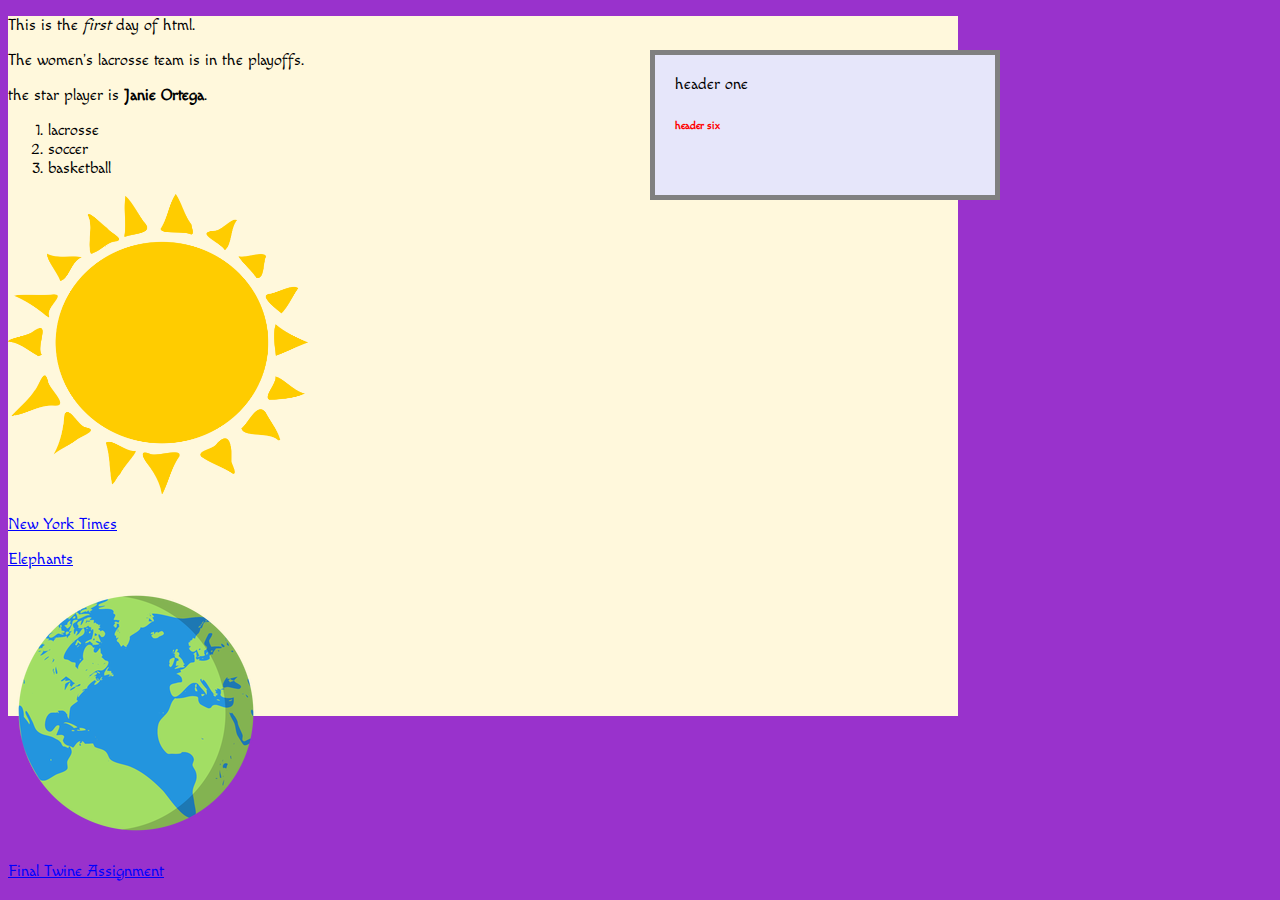
<file: kiranindex.html>
<!DOCTYPE html>

<html>

<head>
<title>May 19, 2022</title>

<link rel="stylesheet" href="kirancss.css">

<link rel="preconnect" href="https://fonts.googleapis.com">
<link rel="preconnect" href="https://fonts.gstatic.com" crossorigin>
<link href="https://fonts.googleapis.com/css2?family=Macondo&display=swap" rel="stylesheet"> 

</head>

<body>
    <div id="test">
<p>This is the <i>first</i> day of html.</p>

<p>The women's lacrosse team is in the playoffs.</p>

<p> the star player is <b>Janie Ortega</b>.</p>

<ol>
    <li>lacrosse</li>
    <li>soccer</li>
    <li>basketball</li>
</ol>

<img src="graphics/sun.png" alt="The Sun" width="300px" height="300px">

<p><a href="https://www.nytimes.com/" target="_blank">New York Times</a></p>

<div id="headerTest"
    <h1>header one</h1>
    <h6>header six</h6>
</div>

<p><a href="page2.html" target="_blank">Elephants</a></p>
<img src="graphics/earth.png" alt="Earth">

<p><a href="kiran_garcha_multiverse.html" target="_blank">Final Twine Assignment</a></p>

    
</body>
</html>
</file>
<file: kirancss.css>
body{
    background-color:darkorchid;
    font-family: 'Macondo', cursive;
}

h1{
    color: black;
    font-size: 24px;
}

h6{
    color: red;
}

a:link{
    color: blue;
}

a:visited {
    color: pink;
  }

  #headerTest{
      background-color: lavender;
      height: 100px;
        width: 300px;
        padding: 20px;
        border-style: solid;
        border-width: 5px;
        border-color: gray;
        position: absolute; top: 50px; left: 650px;
    }

  #test{
      background-color: cornsilk;
      height: 700px;
        width: 950px;
  }
</file>
